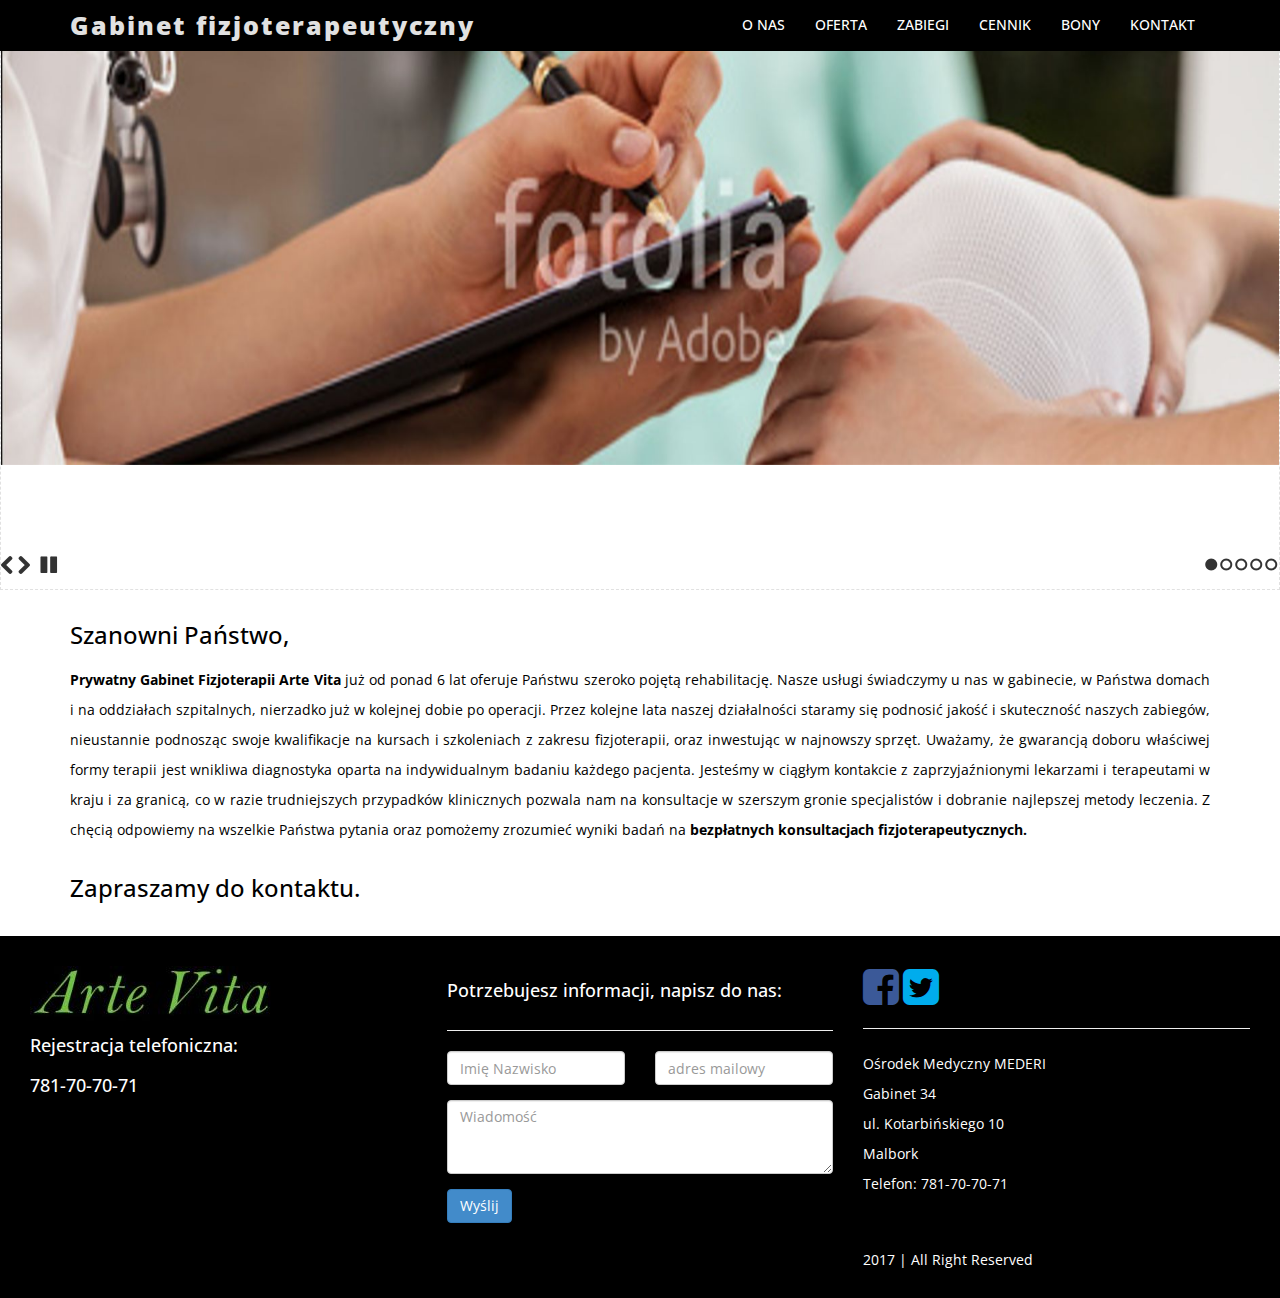
<file: index.html>
﻿<!DOCTYPE html>
<!--[if lt IE 7 ]><html class="ie ie6" lang="en"> <![endif]-->
<!--[if IE 7 ]><html class="ie ie7" lang="en"> <![endif]-->
<!--[if IE 8 ]><html class="ie ie8" lang="en"> <![endif]-->
<!--[if (gte IE 9)|!(IE)]><!-->
<html lang="en">
<!--<![endif]-->
<!-- HEAD SECTION -->
<head>
    <meta charset="utf-8">
    <meta name="viewport" content="width=device-width, initial-scale=1, maximum-scale=1">
    <meta name="description" content="">
    <meta name="author" content="">
    <!--[if IE]>
        <meta http-equiv="X-UA-Compatible" content="IE=edge,chrome=1">
        <![endif]-->
    <title>Gabinet fizjoterapeutyczny w Malborku</title>
    <!--GOOGLE FONT -->
    <link href='http://fonts.googleapis.com/css?family=Open+Sans' rel='stylesheet' type='text/css'>
    <!--BOOTSTRAP MAIN STYLES -->
    <link href="assets/css/bootstrap.css" rel="stylesheet" />
    <!--FONTAWESOME MAIN STYLE -->
    <link href="assets/css/font-awesome.min.css" rel="stylesheet" />
    <!--SLIDER CSS CLASES -->
    <link href="assets/Slides-SlidesJS-3/examples/playing/css/slider.css" rel="stylesheet" />
    <!--CUSTOM STYLE -->
    <link href="assets/css/style.css" rel="stylesheet" />

    <!-- HTML5 shim and Respond.js IE8 support of HTML5 elements and media queries -->
    <!--[if lt IE 9]>
      <script src="https://oss.maxcdn.com/libs/html5shiv/3.7.0/html5shiv.js"></script>
      <script src="https://oss.maxcdn.com/libs/respond.js/1.3.0/respond.min.js"></script>
    <![endif]-->
</head>
<!--END HEAD SECTION -->
<body>
    <!-- NAV SECTION -->
    <div class="navbar navbar-inverse navbar-fixed-top">
        <div class="container">
            <div class="navbar-header">
                <button type="button" class="navbar-toggle" data-toggle="collapse" data-target=".navbar-collapse">
                    <span class="icon-bar"></span>
                    <span class="icon-bar"></span>
                    <span class="icon-bar"></span>
                </button>
                
                <a class="navbar-brand" href="#">Gabinet fizjoterapeutyczny</a>
                
            </div>
            <div class="navbar-collapse collapse">
                <ul class="nav navbar-nav navbar-right">
                    <li><a href="index.html">O NAS</a></li>
                    <li><a href="about.html">OFERTA</a></li>
                    <li><a href="zabiegi.html">ZABIEGI</a></li>
                    <li><a href="pricing.html">CENNIK</a></li>
                    <li><a href="gallery.html">BONY</a></li>
                    <li><a href="contact.html">KONTAKT</a></li>
                </ul>
            </div>

        </div>
    </div>
    <!--END NAV SECTION -->
    <!-- HOME SECTION -->

    <!-- SLIDER SECTION -->
    <div id="slides">
        <img src="assets/img/slider/images/1.jpg" alt="" />
        <img src="assets/img/slider/images/2.jpg" alt="" />
        <img src="assets/img/slider/images/3.jpg" alt="" />
        <img src="assets/img/slider/images/4.jpg" alt="" />
        <img src="assets/img/slider/images/5.jpg" alt="" />

    </div>
    <!-- END SLIDER SECTION -->

    <div class="container">
        
        <div class="row main-low-margin ">

            <div class="col-md-8 col-sm-8 col-lg-12">
                <h3>Szanowni Państwo,</h3>
                
                <p align="justify">
                    <b>Prywatny Gabinet Fizjoterapii Arte Vita</b> już od ponad 6 lat oferuje Państwu szeroko pojętą rehabilitację. Nasze usługi świadczymy u nas w gabinecie, w Państwa domach i na oddziałach szpitalnych, nierzadko już w kolejnej dobie po operacji.
                    Przez kolejne lata naszej działalności staramy się podnosić jakość i skuteczność naszych zabiegów, nieustannie podnosząc swoje kwalifikacje na kursach i szkoleniach z zakresu fizjoterapii, oraz inwestując w najnowszy sprzęt.
                    Uważamy, że gwarancją doboru właściwej formy terapii jest wnikliwa diagnostyka oparta na indywidualnym badaniu każdego pacjenta. Jesteśmy w ciągłym kontakcie z zaprzyjaźnionymi lekarzami i terapeutami w kraju i za granicą, co w razie trudniejszych
                    przypadków klinicznych pozwala nam na konsultacje w szerszym gronie specjalistów i dobranie najlepszej metody leczenia. Z chęcią odpowiemy na wszelkie Państwa pytania oraz pomożemy zrozumieć wyniki badań na <b>bezpłatnych konsultacjach fizjoterapeutycznych.</b>
                    <br />
                    <h3>Zapraszamy do kontaktu.</h3>
                </p>
                   
            </div>

           <!-- <div class="col-md-4 col-sm-4 text-center">
                <img class="img-circle" src="assets/img/person.png">
                <h3>Nasz zespół</h3>-->
                
        </div>
        
    </div>
    
    <div class="row main-low-margin ">
    </div>


   
    <!--END HOME SECTION -->
    <!--FOOTER SECTION -->

    <div id="footer">
        <div class="row">
            <div class="col-md-4">
                <img class="img-rounded" src="assets/img/logo1.jpg">
                <h4>Rejestracja telefoniczna:<br>
                    781-70-70-71</h4>
                <p>
                    
                     
                </p>
                
               <!--<button type="submit" class="btn btn-primary">LOGO</button>-->
            </div>
            <div class="col-md-4">
                <h4>Potrzebujesz informacji, napisz do nas: </h4>
                <hr>
                
                <form id="sendMessageForm">
                    <div class="row">
                        <div class="col-md-6 col-sm-6">
                            <div class="form-group">
                                <input type="text" class="form-control" id="messageSender" required="required" placeholder="Imię Nazwisko">
                            </div>
                        </div>
                        <div class="col-md-6 col-sm-6">
                            <div class="form-group">
                                <input type="text" class="form-control" id="messageReplyTo" required="required" placeholder="adres mailowy">
                            </div>
                        </div>
                    </div>
                    <div class="row">
                        <div class="col-md-12 col-sm-12">
                            <div class="form-group">
                                <textarea name="message" id="message" required class="form-control"  rows="3" placeholder="Wiadomość"></textarea>
                            </div>
                            
                            <div id="messageNotify"></div>
                            
                            <div class="form-group">
                                <button type="submit" class="btn btn-primary" id="sendmessage">Wyślij</button>    
                            </div>
                            
                            
                            
                        </div>
                    </div>
                </form>
            </div>
            <div class="col-md-4">
                <a href="#"><i class="fa fa-facebook-square fa-3x color-facebook"></i></a>
                <a href="#"><i class="fa fa-twitter-square fa-3x color-twitter"></i></a>
                
                <hr>
                <p>
                    Ośrodek Medyczny MEDERI <br >
                    Gabinet 34 <br >
                    ul. Kotarbińskiego 10<br>
                    Malbork<br>
                    Telefon: 781-70-70-71<br>
                   <br/>
                </p>

                2017  | All Right Reserved
            </div>
        </div>

    </div>

    <!--END FOOTER SECTION -->
    <!-- JAVASCRIPT FILES PLACED AT THE BOTTOM TO REDUCE THE LOADING TIME  -->
    <!-- CORE JQUERY LIBRARY -->
    <script src="assets/js/jquery.js"></script>
    <!-- CORE BOOTSTRAP LIBRARY -->
    <script src="assets/js/bootstrap.min.js"></script>
    <!-- SLIDER SCRIPTS LIBRARY -->
    <script src="assets/Slides-SlidesJS-3/examples/playing/js/jquery.slides.min.js"></script>
    <!-- CUSTOM SCRIPT-->
    <script>
        $(document).ready(function () {
            $('#slides').slidesjs({
                width: 940,
                height: 528,
                play: {
                    active: true,
                    auto: true,
                    interval: 4000,
                    swap: true
                }
            });
        });

    </script>

    <script src="assets/js/send.message.js" type="text/javascript"></script>
    
</body>
</html>
</file>
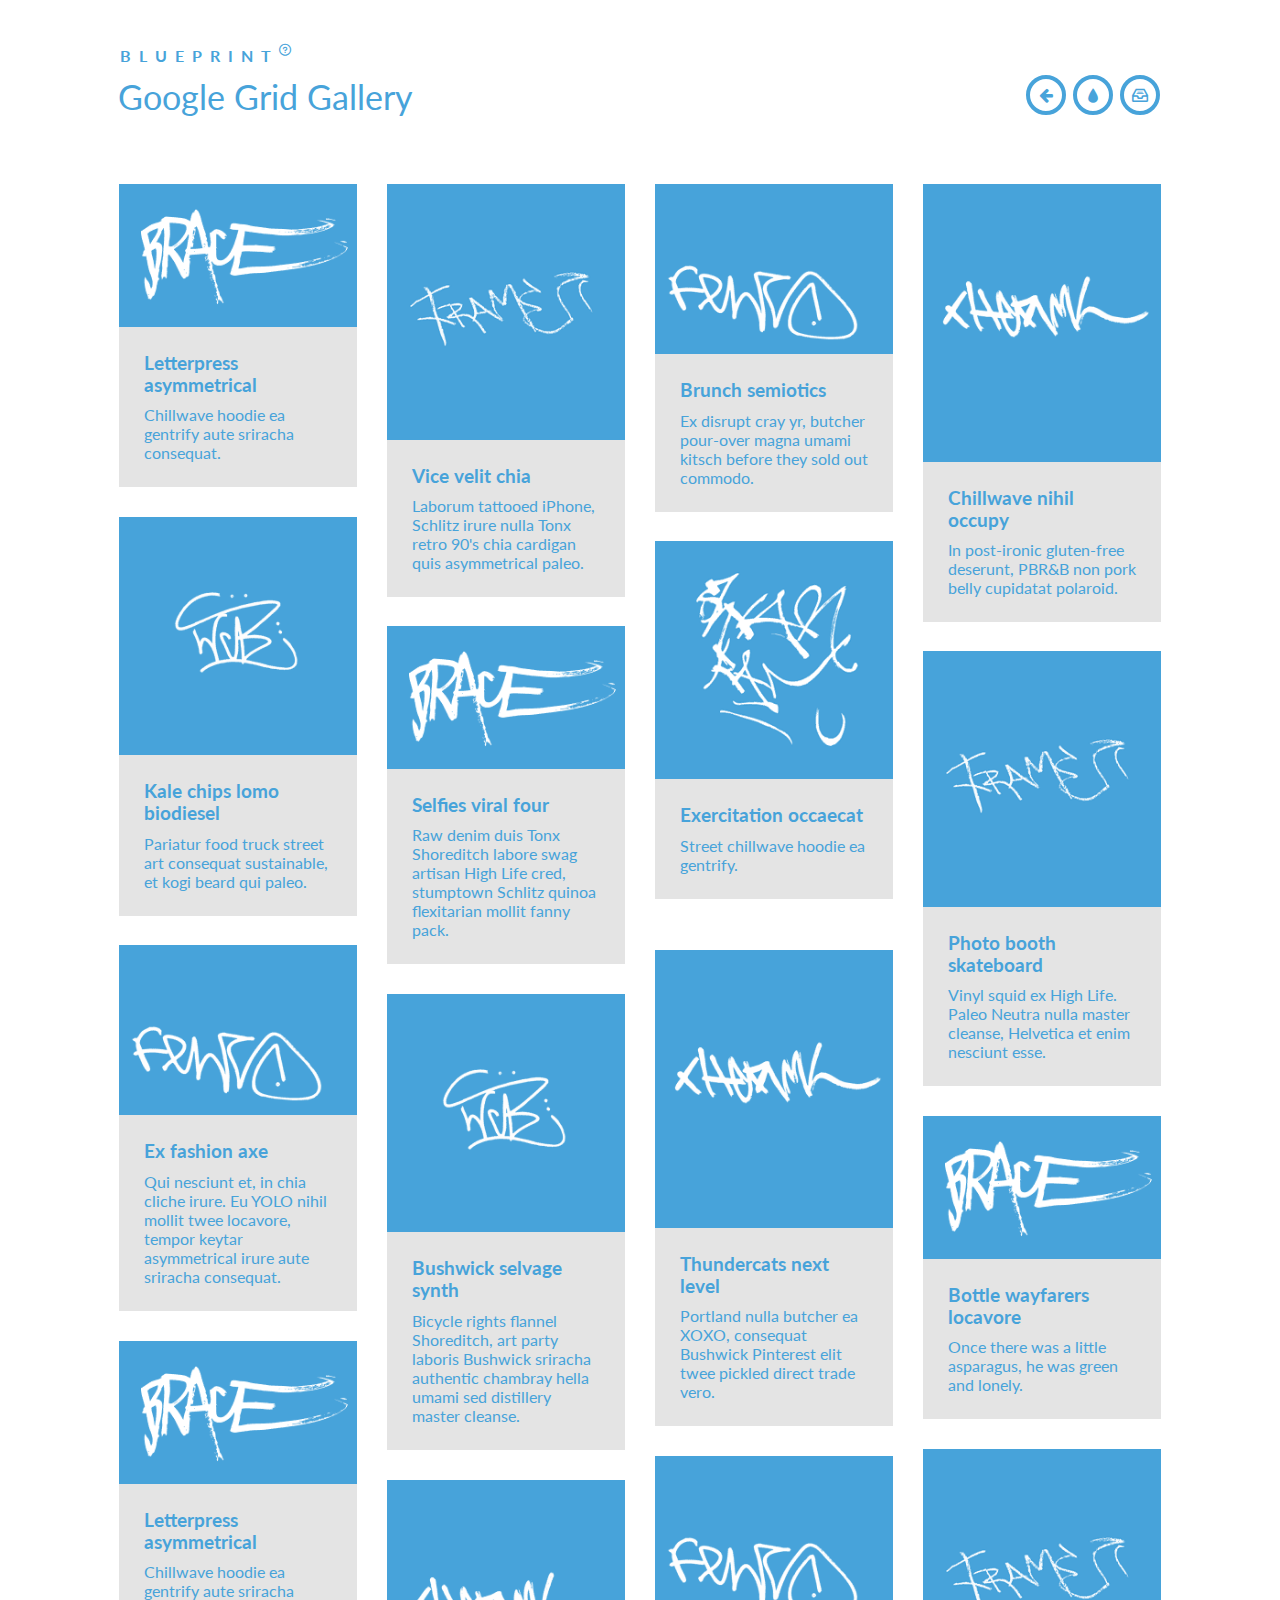
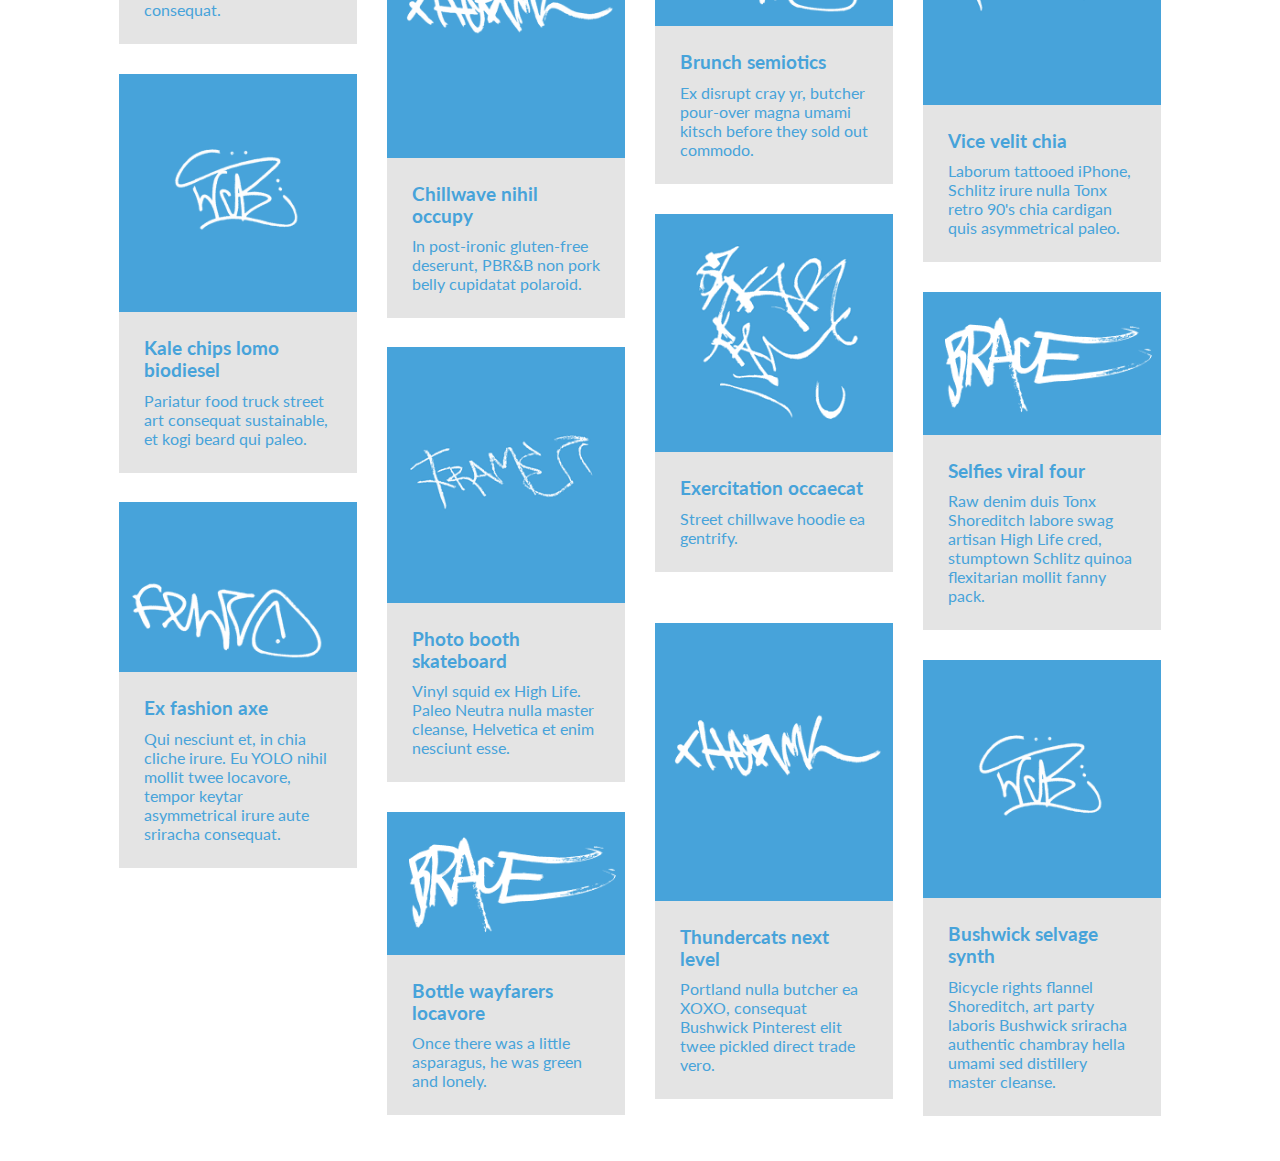
<file: assets/GridGallery/index.html>
<!DOCTYPE html>
<html lang="en" class="no-js">
	<head>
		<meta charset="UTF-8" />
		<meta http-equiv="X-UA-Compatible" content="IE=edge,chrome=1"> 
		<meta name="viewport" content="width=device-width, initial-scale=1.0"> 
		<title>Blueprint: Google Grid Gallery</title>
		<meta name="description" content="Blueprint: Blueprint: Google Grid Gallery" />
		<meta name="keywords" content="google getting started gallery, image gallery, image grid, template, masonry" />
		<meta name="author" content="Codrops" />
		<link rel="shortcut icon" href="../favicon.ico">
		<link rel="stylesheet" type="text/css" href="css/demo.css" />
		<link rel="stylesheet" type="text/css" href="css/component.css" />
		<script src="js/modernizr.custom.js"></script>
	</head>
	<body>
		<div class="container">
			<header class="clearfix">
				<span>Blueprint <span class="bp-icon bp-icon-about" data-content="The Blueprints are a collection of basic and minimal website concepts, components, plugins and layouts with minimal style for easy adaption and usage, or simply for inspiration."></span></span>
				<h1>Google Grid Gallery</h1>
				<nav>
					<a href="http://tympanus.net/Blueprints/FullWidthTabs/" class="bp-icon bp-icon-prev" data-info="previous Blueprint"><span>Previous Blueprint</span></a>
					<!--a href="" class="bp-icon bp-icon-next" data-info="next Blueprint"><span>Next Blueprint</span></a-->
					<a href="http://tympanus.net/codrops/?p=18699" class="bp-icon bp-icon-drop" data-info="back to the Codrops article"><span>back to the Codrops article</span></a>
					<a href="http://tympanus.net/codrops/category/blueprints/" class="bp-icon bp-icon-archive" data-info="Blueprints archive"><span>Go to the archive</span></a>
				</nav>
			</header>
			<div id="grid-gallery" class="grid-gallery">
				<section class="grid-wrap">
					<ul class="grid">
						<li class="grid-sizer"></li><!-- for Masonry column width -->
						<li>
							<figure>
								<img src="img/thumb/1.png" alt="img01"/>
								<figcaption><h3>Letterpress asymmetrical</h3><p>Chillwave hoodie ea gentrify aute sriracha consequat.</p></figcaption>
							</figure>
						</li>
						<li>
							<figure>
								<img src="img/thumb/2.png" alt="img02"/>
								<figcaption><h3>Vice velit chia</h3><p>Laborum tattooed iPhone, Schlitz irure nulla Tonx retro 90's chia cardigan quis asymmetrical paleo. </p></figcaption>
							</figure>
						</li>
						<li>
							<figure>
								<img src="img/thumb/3.png" alt="img03"/>
								<figcaption><h3>Brunch semiotics</h3><p>Ex disrupt cray yr, butcher pour-over magna umami kitsch before they sold out commodo.</p></figcaption>
							</figure>
						</li>
						<li>
							<figure>
								<img src="img/thumb/4.png" alt="img04"/>
								<figcaption><h3>Chillwave nihil occupy</h3><p>In post-ironic gluten-free deserunt, PBR&amp;B non pork belly cupidatat polaroid. </p></figcaption>
							</figure>
						</li>
						<li>
							<figure>
								<img src="img/thumb/5.png" alt="img05"/>
								<figcaption><h3>Kale chips lomo biodiesel</h3><p>Pariatur food truck street art consequat sustainable, et kogi beard qui paleo. </p></figcaption>
							</figure>
						</li>
						<li>
							<figure>
								<img src="img/thumb/6.png" alt="img06"/>
								<figcaption><h3>Exercitation occaecat</h3><p>Street chillwave hoodie ea gentrify.</p></figcaption>
							</figure>
						</li>
						<li>
							<figure>
								<img src="img/thumb/1.png" alt="img01"/>
								<figcaption><h3>Selfies viral four</h3><p>Raw denim duis Tonx Shoreditch labore swag artisan High Life cred, stumptown Schlitz quinoa flexitarian mollit fanny pack.</p></figcaption>
							</figure>
						</li>
						<li>
							<figure>
								<img src="img/thumb/2.png" alt="img02"/>
								<figcaption><h3>Photo booth skateboard</h3><p>Vinyl squid ex High Life. Paleo Neutra nulla master cleanse, Helvetica et enim nesciunt esse.</p></figcaption>
							</figure>
						</li>
						<li>
							<figure>
								<img src="img/thumb/3.png" alt="img03"/>
								<figcaption><h3>Ex fashion axe</h3><p>Qui nesciunt et, in chia cliche irure. Eu YOLO nihil mollit twee locavore, tempor keytar asymmetrical irure aute sriracha consequat.</p></figcaption>
							</figure>
						</li>
						<li>
							<figure>
								<img src="img/thumb/4.png" alt="img04"/>
								<figcaption><h3>Thundercats next level</h3><p>Portland nulla butcher ea XOXO, consequat Bushwick Pinterest elit twee pickled direct trade vero. </p></figcaption>
							</figure>
						</li>
						<li>
							<figure>
								<img src="img/thumb/5.png" alt="img05"/>
								<figcaption><h3>Bushwick selvage synth</h3><p>Bicycle rights flannel Shoreditch, art party laboris Bushwick sriracha authentic chambray hella umami sed distillery master cleanse.</p></figcaption>
							</figure>
						</li>
						<li>
							<figure>
								<img src="img/thumb/1.png" alt="img01"/>
								<figcaption><h3>Bottle wayfarers locavore</h3><p>Once there was a little asparagus, he was green and lonely.</p></figcaption>
							</figure>
						</li>
						<li>
							<figure>
								<img src="img/thumb/1.png" alt="img01"/>
								<figcaption><h3>Letterpress asymmetrical</h3><p>Chillwave hoodie ea gentrify aute sriracha consequat.</p></figcaption>
							</figure>
						</li>
						<li>
							<figure>
								<img src="img/thumb/2.png" alt="img02"/>
								<figcaption><h3>Vice velit chia</h3><p>Laborum tattooed iPhone, Schlitz irure nulla Tonx retro 90's chia cardigan quis asymmetrical paleo. </p></figcaption>
							</figure>
						</li>
						<li>
							<figure>
								<img src="img/thumb/3.png" alt="img03"/>
								<figcaption><h3>Brunch semiotics</h3><p>Ex disrupt cray yr, butcher pour-over magna umami kitsch before they sold out commodo.</p></figcaption>
							</figure>
						</li>
						<li>
							<figure>
								<img src="img/thumb/4.png" alt="img04"/>
								<figcaption><h3>Chillwave nihil occupy</h3><p>In post-ironic gluten-free deserunt, PBR&amp;B non pork belly cupidatat polaroid. </p></figcaption>
							</figure>
						</li>
						<li>
							<figure>
								<img src="img/thumb/5.png" alt="img05"/>
								<figcaption><h3>Kale chips lomo biodiesel</h3><p>Pariatur food truck street art consequat sustainable, et kogi beard qui paleo. </p></figcaption>
							</figure>
						</li>
						<li>
							<figure>
								<img src="img/thumb/6.png" alt="img06"/>
								<figcaption><h3>Exercitation occaecat</h3><p>Street chillwave hoodie ea gentrify.</p></figcaption>
							</figure>
						</li>
						<li>
							<figure>
								<img src="img/thumb/1.png" alt="img01"/>
								<figcaption><h3>Selfies viral four</h3><p>Raw denim duis Tonx Shoreditch labore swag artisan High Life cred, stumptown Schlitz quinoa flexitarian mollit fanny pack.</p></figcaption>
							</figure>
						</li>
						<li>
							<figure>
								<img src="img/thumb/2.png" alt="img02"/>
								<figcaption><h3>Photo booth skateboard</h3><p>Vinyl squid ex High Life. Paleo Neutra nulla master cleanse, Helvetica et enim nesciunt esse.</p></figcaption>
							</figure>
						</li>
						<li>
							<figure>
								<img src="img/thumb/3.png" alt="img03"/>
								<figcaption><h3>Ex fashion axe</h3><p>Qui nesciunt et, in chia cliche irure. Eu YOLO nihil mollit twee locavore, tempor keytar asymmetrical irure aute sriracha consequat.</p></figcaption>
							</figure>
						</li>
						<li>
							<figure>
								<img src="img/thumb/4.png" alt="img04"/>
								<figcaption><h3>Thundercats next level</h3><p>Portland nulla butcher ea XOXO, consequat Bushwick Pinterest elit twee pickled direct trade vero. </p></figcaption>
							</figure>
						</li>
						<li>
							<figure>
								<img src="img/thumb/5.png" alt="img05"/>
								<figcaption><h3>Bushwick selvage synth</h3><p>Bicycle rights flannel Shoreditch, art party laboris Bushwick sriracha authentic chambray hella umami sed distillery master cleanse.</p></figcaption>
							</figure>
						</li>
						<li>
							<figure>
								<img src="img/thumb/1.png" alt="img01"/>
								<figcaption><h3>Bottle wayfarers locavore</h3><p>Once there was a little asparagus, he was green and lonely.</p></figcaption>
							</figure>
						</li>
					</ul>
				</section><!-- // grid-wrap -->
				<section class="slideshow">
					<ul>
						<li>
							<figure>
								<figcaption>
									<h3>Letterpress asymmetrical</h3>
									<p>Kale chips lomo biodiesel stumptown Godard Tumblr, mustache sriracha tattooed cray aute slow-carb placeat delectus. Letterpress asymmetrical fanny pack art party est pour-over skateboard anim quis, ullamco craft beer.</p>
								</figcaption>
								<img src="img/large/1.png" alt="img01"/>
							</figure>
						</li>
						<li>
							<figure>
								<figcaption>
									<h3>Vice velit chia</h3>
									<p>Chillwave Echo Park Etsy organic Cosby sweater seitan authentic pour-over. Occupy wolf selvage bespoke tattooed, cred sustainable Odd Future hashtag butcher.</p>
								</figcaption>
								<img src="img/large/2.png" alt="img02"/>
							</figure>
						</li>
						<li>
							<figure>
								<figcaption>
									<h3>Brunch semiotics</h3>
									<p>IPhone PBR polaroid before they sold out meh you probably haven't heard of them leggings tattooed tote bag, butcher paleo next level single-origin coffee photo booth.</p>
								</figcaption>
								<img src="img/large/3.png" alt="img03"/>
							</figure>
						</li>
						<li>
							<figure>
								<figcaption>
									<h3>Chillwave nihil occupy</h3>
									<p>Vice cliche locavore mumblecore vegan wayfarers asymmetrical letterpress hoodie mustache. Shabby chic lomo polaroid, scenester 8-bit Portland Pitchfork VHS tote bag.</p>
								</figcaption>
								<img src="img/large/4.png" alt="img04"/>
							</figure>
						</li>
						<li>
							<figure>
								<figcaption>
									<h3>Kale chips lomo biodiesel</h3>
									<p>Chambray Schlitz pug YOLO, PBR Tumblr semiotics. Flexitarian YOLO ennui Blue Bottle, forage dreamcatcher chillwave put a bird on it craft beer Etsy.</p>
								</figcaption>
								<img src="img/large/5.png" alt="img05"/>
							</figure>
						</li>
						<li>
							<figure>
								<figcaption>
									<h3>Exercitation occaecat</h3>
									<p>Cosby sweater hella lomo Thundercats VHS occupy High Life. Synth pop-up readymade single-origin coffee, fanny pack tousled retro. Fingerstache mlkshk ugh hashtag, church-key ethnic street art pug yr.</p>
								</figcaption>
								<img src="img/large/6.png" alt="img06"/>
							</figure>
						</li>
						<li>
							<figure>
								<figcaption>
									<h3>Selfies viral four</h3>
									<p>Ethnic readymade pug, small batch XOXO Odd Future normcore kogi food truck craft beer single-origin coffee banh mi photo booth raw denim. XOXO messenger bag pug VHS. Forage gluten-free polaroid, twee hoodie chillwave Helvetica.</p>
								</figcaption>
								<img src="img/large/1.png" alt="img01"/>
							</figure>
						</li>
						<li>
							<figure>
								<figcaption>
									<h3>Photo booth skateboard</h3>
									<p>Thundercats pour-over four loko skateboard Brooklyn, Etsy sriracha leggings dreamcatcher narwhal authentic 3 wolf moon synth Portland. Shabby chic photo booth Blue Bottle keffiyeh, McSweeney's roof party Carles.</p>
								</figcaption>
								<img src="img/large/2.png" alt="img02"/>
							</figure>
						</li>
						<li>
							<figure>
								<figcaption>
									<h3>Ex fashion axe</h3>
									<p>Ennui Blue Bottle shabby chic, organic butcher High Life tattooed meggings jean shorts Brooklyn sartorial polaroid. Cray raw denim +1, bespoke High Life Odd Future banh mi chillwave Marfa kogi disrupt paleo direct trade 90's Godard. </p>
								</figcaption>
								<img src="img/large/3.png" alt="img03"/>
							</figure>
						</li>
						<li>
							<figure>
								<figcaption>
									<h3>Thundercats next level</h3>
									<p>Typewriter authentic PBR, iPhone mixtape fixie post-ironic fingerstache Pitchfork artisan. Wayfarers master cleanse occupy, Tonx lo-fi swag Truffaut irony whatever Blue Bottle readymade PBR gluten-free. Lomo Pinterest Banksy fap. Retro ennui you probably haven't heard of them iPhone, PBR fashion axe polaroid.</p>
								</figcaption>
								<img src="img/large/4.png" alt="img04"/>
							</figure>
						</li>
						<li>
							<figure>
								<figcaption>
									<h3>Bushwick selvage synth</h3>
									<p>Schlitz deserunt pour-over consectetur. Selfies plaid asymmetrical farm-to-table, cred gastropub photo booth narwhal non roof party velit raw denim slow-carb meggings pug. Tempor post-ironic seitan cliche bicycle rights. Meh viral Williamsburg, quinoa 8-bit kale chips YOLO Marfa accusamus.</p>
								</figcaption>
								<img src="img/large/5.png" alt="img05"/>
							</figure>
						</li>
						<li>
							<figure>
								<figcaption>
									<h3>Bottle wayfarers locavore</h3>
									<p>Aliqua High Life art party fixie farm-to-table. Kitsch Echo Park shabby chic, narwhal fugiat Cosby sweater asymmetrical gastropub tofu. Authentic minim Pinterest Blue Bottle beard, aliqua chia XOXO dolor freegan banh mi vegan fugiat.</p>
								</figcaption>
								<img src="img/large/1.png" alt="img01"/>
							</figure>
						</li>
						<li>
							<figure>
								<figcaption>
									<h3>Letterpress asymmetrical</h3>
									<p>Pickled hoodie Pinterest 90's proident church-key chambray. Salvia incididunt slow-carb ugh skateboard velit, flannel authentic hoodie lomo fixie photo booth farm-to-table. Minim meggings Bushwick, semiotics Vice put a bird.</p>
								</figcaption>
								<img src="img/large/1.png" alt="img01"/>
							</figure>
						</li>
						<li>
							<figure>
								<figcaption>
									<h3>Vice velit chia</h3>
									<p>Tattooed assumenda chambray cray officia. 90's mollit ethnic church-key ex eu pop-up gentrify. Tonx raw denim eu, bitters nesciunt distillery Neutra pop-up. Drinking vinegar Helvetica Truffaut tattooed.</p>
								</figcaption>
								<img src="img/large/2.png" alt="img02"/>
							</figure>
						</li>
						<li>
							<figure>
								<figcaption>
									<h3>Brunch semiotics</h3>
									<p>Gentrify High Life adipisicing, duis slow-carb kogi Tumblr raw denim freegan Echo Park. Fingerstache laboris pork belly messenger bag, you probably haven't heard of them vegan twee Intelligentsia Vice Etsy pickled put a bird on it Godard roof party. Meggings small batch dreamcatcher velit.</p>
								</figcaption>
								<img src="img/large/3.png" alt="img03"/>
							</figure>
						</li>
						<li>
							<figure>
								<figcaption>
									<h3>Chillwave nihil occupy</h3>
									<p>Marfa exercitation non, beard +1 hashtag cardigan gluten-free mixtape church-key ugh eu Portland leggings. Ennui farm-to-table fingerstache keytar Echo Park tattooed. Seitan qui artisan, aliquip cupidatat sunt Portland wayfarers duis.</p>
								</figcaption>
								<img src="img/large/4.png" alt="img04"/>
							</figure>
						</li>
						<li>
							<figure>
								<figcaption>
									<h3>Kale chips lomo biodiesel</h3>
									<p>Lomo church-key whatever, seitan laborum drinking vinegar lo-fi semiotics nihil meh. Skateboard irure before they sold out Banksy. Narwhal High Life lomo aliqua drinking vinegar. PBR&B placeat proident, craft beer forage DIY nostrud meh flexitarian keytar Helvetica.</p>
								</figcaption>
								<img src="img/large/5.png" alt="img05"/>
							</figure>
						</li>
						<li>
							<figure>
								<figcaption>
									<h3>Exercitation occaecat</h3>
									<p>Skateboard Truffaut bicycle rights seitan normcore. Culpa lo-fi ennui, Pinterest before they sold out Echo Park roof party sapiente aesthetic consequat Truffaut freegan voluptate. Kogi banh mi vero nihil, freegan gluten-free cliche. Forage Etsy laboris anim normcore, McSweeney's ex.</p>
								</figcaption>
								<img src="img/large/6.png" alt="img06"/>
							</figure>
						</li>
						<li>
							<figure>
								<figcaption>
									<h3>Selfies viral four</h3>
									<p>Viral roof party locavore flexitarian nihil fanny pack actually Odd Future anim commodo. Sunt yr aute, enim quis plaid sartorial duis leggings lo-fi gluten-free. Tote bag flexitarian pug stumptown, Cosby sweater try-hard ethnic scenester. Mumblecore +1 hoodie accusamus skateboard slow-carb, Thundercats Godard placeat craft beer meh enim trust fund.</p>
								</figcaption>
								<img src="img/large/1.png" alt="img01"/>
							</figure>
						</li>
						<li>
							<figure>
								<figcaption>
									<h3>Photo booth skateboard</h3>
									<p>Culpa pour-over cray nesciunt dreamcatcher. Meggings distillery cillum raw denim voluptate, single-origin coffee lo-fi ethical iPhone four loko nihil salvia. Biodiesel ea Intelligentsia quis deep v, American Apparel trust fund slow-carb synth semiotics quinoa Brooklyn pour-over nulla Godard.</p>
								</figcaption>
								<img src="img/large/2.png" alt="img02"/>
							</figure>
						</li>
						<li>
							<figure>
								<figcaption>
									<h3>Ex fashion axe</h3>
									<p>Bespoke irony tousled nihil flexitarian, salvia tempor nostrud Bushwick hashtag Austin ethnic disrupt. Beard Helvetica nihil, chia craft beer Wes Anderson keytar dolore. Irure incididunt flexitarian photo booth cillum, YOLO deserunt Brooklyn artisan. Brunch assumenda irony, Blue Bottle roof party DIY ullamco quis.</p>
								</figcaption>
								<img src="img/large/3.png" alt="img03"/>
							</figure>
						</li>
						<li>
							<figure>
								<figcaption>
									<h3>Thundercats next level</h3>
									<p>Lorem ipsum dolor sit amet, consectetur adipisicing elit, sed do eiusmod
									tempor incididunt ut labore et dolore magna aliqua. Ut enim ad minim veniam,
									quis nostrud exercitation ullamco laboris nisi ut aliquip ex ea.</p>
								</figcaption>
								<img src="img/large/4.png" alt="img04"/>
							</figure>
						</li>
						<li>
							<figure>
								<figcaption>
									<h3>Bushwick selvage synth</h3>
									<p>Ethical Truffaut tofu food truck cred cornhole. Irure umami Austin cornhole blog ethical. Aliqua yr Truffaut, adipisicing hashtag Shoreditch eiusmod tempor literally vinyl.</p>
								</figcaption>
								<img src="img/large/5.png" alt="img05"/>
							</figure>
						</li>
						<li>
							<figure>
								<figcaption>
									<h3>Bottle wayfarers locavore</h3>
									<p>Pork belly irony Shoreditch fashion axe DIY. Portland banjo irony, squid gentrify Austin fixie church-key magna. Marfa artisan Echo Park, McSweeney's banjo sunt keytar tofu. Brooklyn PBR single-origin coffee disrupt polaroid ut, gluten-free XOXO plaid magna.</p>
								</figcaption>
								<img src="img/large/1.png" alt="img01"/>
							</figure>
						</li>
					</ul>
					<nav>
						<span class="icon nav-prev"></span>
						<span class="icon nav-next"></span>
						<span class="icon nav-close"></span>
					</nav>
					<div class="info-keys icon">Navigate with arrow keys</div>
				</section><!-- // slideshow -->
			</div><!-- // grid-gallery -->
		</div>
		<script src="js/imagesloaded.pkgd.min.js"></script>
		<script src="js/masonry.pkgd.min.js"></script>
		<script src="js/classie.js"></script>
		<script src="js/cbpGridGallery.js"></script>
		<script>
			new CBPGridGallery( document.getElementById( 'grid-gallery' ) );
		</script>
	</body>
</html>
</file>
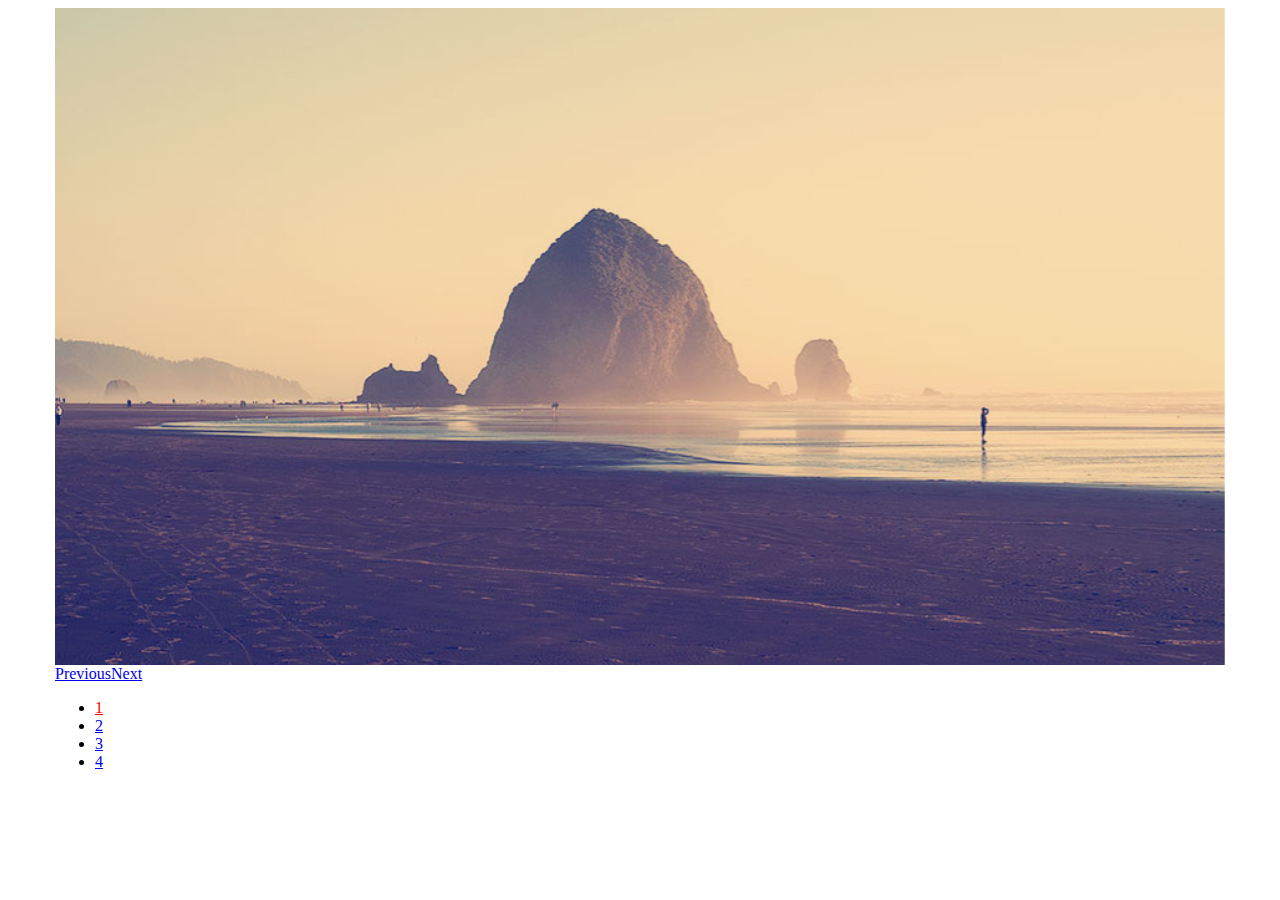
<file: assets/Slides-SlidesJS-3/examples/basic-fade/index.html>
<!doctype html>
<html>
<head>
  <meta charset="utf-8">
  <title>SlidesJS Basic Code Example</title>
  <meta name="description" content="SlidesJS is a simple slideshow plugin for jQuery. Packed with a useful set of features to help novice and advanced developers alike create elegant and user-friendly slideshows.">
  <meta name="author" content="Nathan Searles">

  <!-- SlidesJS Required (if responsive): Sets the page width to the device width. -->
  <meta name="viewport" content="width=device-width">
  <!-- End SlidesJS Required -->

  <!-- SlidesJS Required: These styles are required if you'd like a responsive slideshow -->
  <style>
    /* Prevent the slideshow from flashing on load */
    #slides {
      display: none
    }

    /* Center the slideshow */
    .container {
      margin: 0 auto
    }

    /* Show active item in the pagination */
    .slidesjs-pagination .active {
      color:red;
    }

    /* Media quires for a responsive layout */

    /* For tablets & smart phones */
    @media (max-width: 767px) {
      body {
        padding-left: 10px;
        padding-right: 10px;
      }
      .container {
        width: auto
      }
    }

    /* For smartphones */
    @media (max-width: 480px) {
      .container {
        width: auto
      }
    }

    /* For smaller displays like laptops */
    @media (min-width: 768px) and (max-width: 979px) {
      .container {
        width: 724px
      }
    }

    /* For larger displays */
    @media (min-width: 1200px) {
      .container {
        width: 1170px
      }
    }
  </style>
  <!-- SlidesJS Required: -->
</head>
<body>

  <!-- SlidesJS Required: Start Slides -->
  <!-- The container is used to define the width of the slideshow -->
  <div class="container">
    <div id="slides">
      <img src="img/example-slide-1.jpg" alt="Photo by: Missy S Link: http://www.flickr.com/photos/listenmissy/5087404401/">
      <img src="img/example-slide-2.jpg" alt="Photo by: Daniel Parks Link: http://www.flickr.com/photos/parksdh/5227623068/">
      <img src="img/example-slide-3.jpg" alt="Photo by: Mike Ranweiler Link: http://www.flickr.com/photos/27874907@N04/4833059991/">
      <img src="img/example-slide-4.jpg" alt="Photo by: Stuart SeegerLink: http://www.flickr.com/photos/stuseeger/97577796/">
    </div>
  </div>
  <!-- End SlidesJS Required: Start Slides -->

  <!-- SlidesJS Required: Link to jQuery -->
  <script src="http://code.jquery.com/jquery-1.9.1.min.js"></script>
  <!-- End SlidesJS Required -->

  <!-- SlidesJS Required: Link to jquery.slides.js -->
  <script src="js/jquery.slides.min.js"></script>
  <!-- End SlidesJS Required -->

  <!-- SlidesJS Required: Initialize SlidesJS with a jQuery doc ready -->
  <script>
    $(function() {
      $('#slides').slidesjs({
        width: 940,
        height: 528,
        navigation: {
          effect: "fade"
        },
        pagination: {
          effect: "fade"
        },
        effect: {
          fade: {
            speed: 400
          }
        }
      });
    });
  </script>
  <!-- End SlidesJS Required -->
</body>
</html>
</file>
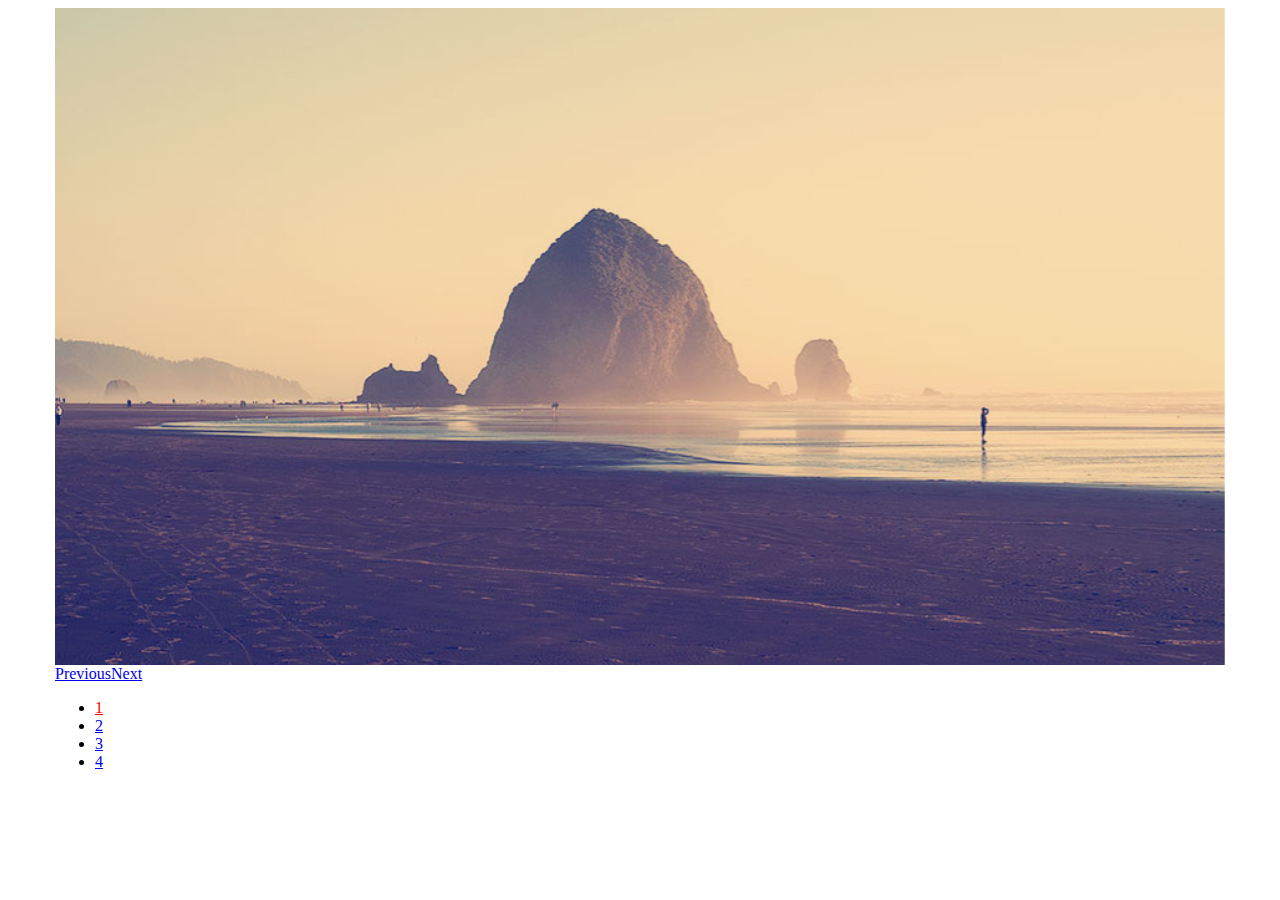
<file: assets/Slides-SlidesJS-3/examples/basic-slide/index.html>
<!doctype html>
<html>
<head>
  <meta charset="utf-8">
  <title>SlidesJS Basic Code Example</title>
  <meta name="description" content="SlidesJS is a simple slideshow plugin for jQuery. Packed with a useful set of features to help novice and advanced developers alike create elegant and user-friendly slideshows.">
  <meta name="author" content="Nathan Searles">

  <!-- SlidesJS Required (if responsive): Sets the page width to the device width. -->
  <meta name="viewport" content="width=device-width">
  <!-- End SlidesJS Required -->

  <!-- SlidesJS Required: These styles are required if you'd like a responsive slideshow -->
  <style>
    /* Prevent the slideshow from flashing on load */
    #slides {
      display: none
    }

    /* Center the slideshow */
    .container {
      margin: 0 auto
    }

    /* Show active item in the pagination */
    .slidesjs-pagination .active {
      color:red;
    }

    /* Media quires for a responsive layout */

    /* For tablets & smart phones */
    @media (max-width: 767px) {
      body {
        padding-left: 10px;
        padding-right: 10px;
      }
      .container {
        width: auto
      }
    }

    /* For smartphones */
    @media (max-width: 480px) {
      .container {
        width: auto
      }
    }

    /* For smaller displays like laptops */
    @media (min-width: 768px) and (max-width: 979px) {
      .container {
        width: 724px
      }
    }

    /* For larger displays */
    @media (min-width: 1200px) {
      .container {
        width: 1170px
      }
    }
  </style>
  <!-- SlidesJS Required: -->
</head>
<body>

  <!-- SlidesJS Required: Start Slides -->
  <!-- The container is used to define the width of the slideshow -->
  <div class="container">
    <div id="slides">
      <img src="img/example-slide-1.jpg" alt="Photo by: Missy S Link: http://www.flickr.com/photos/listenmissy/5087404401/">
      <img src="img/example-slide-2.jpg" alt="Photo by: Daniel Parks Link: http://www.flickr.com/photos/parksdh/5227623068/">
      <img src="img/example-slide-3.jpg" alt="Photo by: Mike Ranweiler Link: http://www.flickr.com/photos/27874907@N04/4833059991/">
      <img src="img/example-slide-4.jpg" alt="Photo by: Stuart SeegerLink: http://www.flickr.com/photos/stuseeger/97577796/">
    </div>
  </div>
  <!-- End SlidesJS Required: Start Slides -->

  <!-- SlidesJS Required: Link to jQuery -->
  <script src="http://code.jquery.com/jquery-1.9.1.min.js"></script>
  <!-- End SlidesJS Required -->

  <!-- SlidesJS Required: Link to jquery.slides.js -->
  <script src="js/jquery.slides.min.js"></script>
  <!-- End SlidesJS Required -->

  <!-- SlidesJS Required: Initialize SlidesJS with a jQuery doc ready -->
  <script>
    $(function() {
      $('#slides').slidesjs({
        width: 940,
        height: 528
      });
    });
  </script>
  <!-- End SlidesJS Required -->
</body>
</html>
</file>
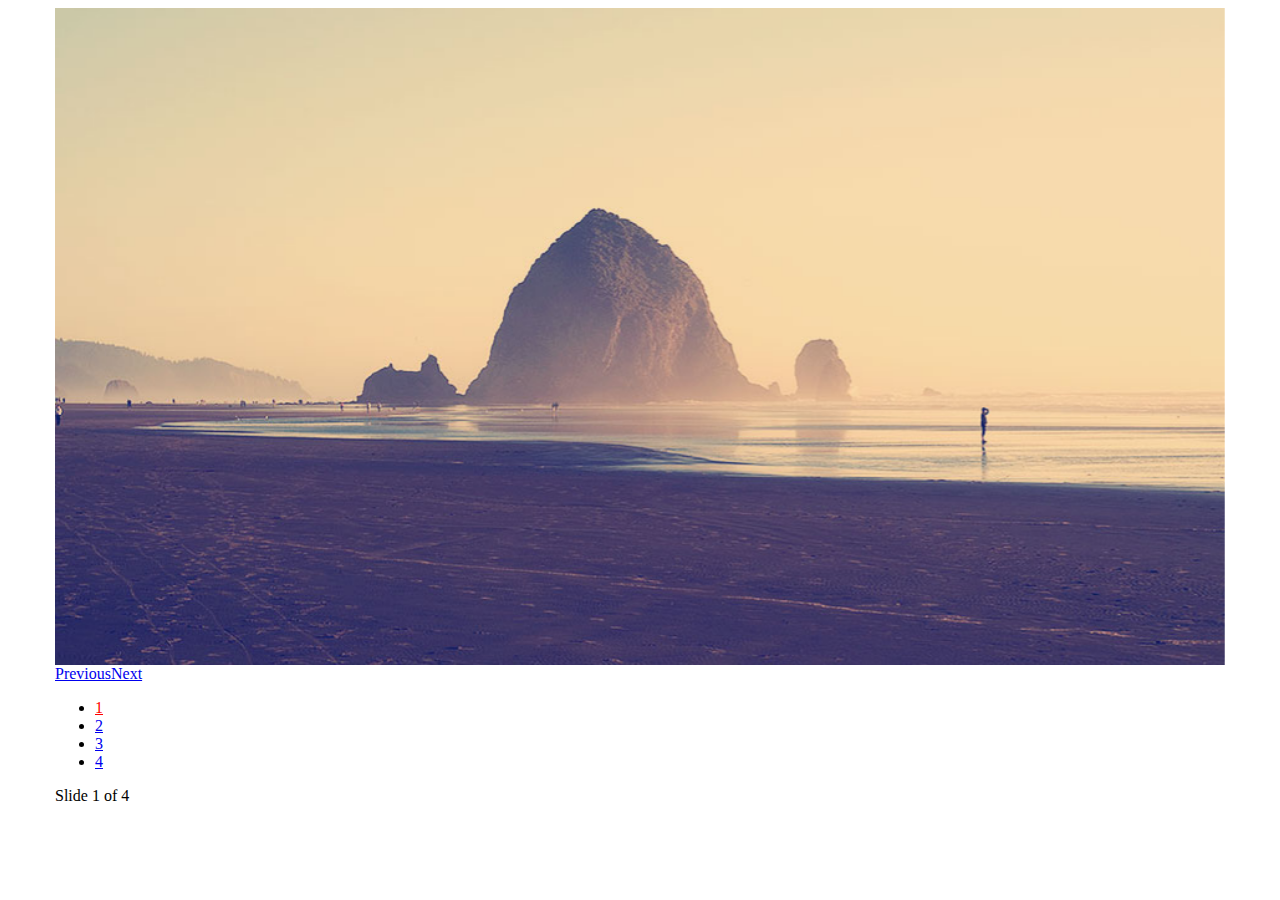
<file: assets/Slides-SlidesJS-3/examples/callbacks/index.html>
<!doctype html>
<html>
<head>
  <meta charset="utf-8">
  <title>SlidesJS Basic Code Example</title>
  <meta name="description" content="SlidesJS is a simple slideshow plugin for jQuery. Packed with a useful set of features to help novice and advanced developers alike create elegant and user-friendly slideshows.">
  <meta name="author" content="Nathan Searles">

  <!-- SlidesJS Required (if responsive): Sets the page width to the device width. -->
  <meta name="viewport" content="width=device-width">
  <!-- End SlidesJS Required -->

  <!-- SlidesJS Required: These styles are required if you'd like a responsive slideshow -->
  <style>
    /* Prevent the slideshow from flashing on load */
    #slides {
      display: none
    }

    /* Center the slideshow */
    .container {
      margin: 0 auto
    }

    /* Show active item in the pagination */
    .slidesjs-pagination .active {
      color:red;
    }

    /* Media quires for a responsive layout */

    /* For tablets & smart phones */
    @media (max-width: 767px) {
      body {
        padding-left: 10px;
        padding-right: 10px;
      }
      .container {
        width: auto
      }
    }

    /* For smartphones */
    @media (max-width: 480px) {
      .container {
        width: auto
      }
    }

    /* For smaller displays like laptops */
    @media (min-width: 768px) and (max-width: 979px) {
      .container {
        width: 724px
      }
    }

    /* For larger displays */
    @media (min-width: 1200px) {
      .container {
        width: 1170px
      }
    }
  </style>
  <!-- SlidesJS Required: -->
</head>
<body>

  <!-- SlidesJS Required: Start Slides -->
  <!-- The container is used to define the width of the slideshow -->
  <div class="container">
    <div id="slides">
      <img src="img/example-slide-1.jpg" alt="Photo by: Missy S Link: http://www.flickr.com/photos/listenmissy/5087404401/">
      <img src="img/example-slide-2.jpg" alt="Photo by: Daniel Parks Link: http://www.flickr.com/photos/parksdh/5227623068/">
      <img src="img/example-slide-3.jpg" alt="Photo by: Mike Ranweiler Link: http://www.flickr.com/photos/27874907@N04/4833059991/">
      <img src="img/example-slide-4.jpg" alt="Photo by: Stuart SeegerLink: http://www.flickr.com/photos/stuseeger/97577796/">
    </div>
    <div id="slidesjs-log">Slide <span class="slidesjs-slide-number">1</span> of 4</div>
  </div>
  <!-- End SlidesJS Required: Start Slides -->

  <!-- SlidesJS Required: Link to jQuery -->
  <script src="http://code.jquery.com/jquery-1.9.1.min.js"></script>
  <!-- End SlidesJS Required -->

  <!-- SlidesJS Required: Link to jquery.slides.js -->
  <script src="js/jquery.slides.min.js"></script>
  <!-- End SlidesJS Required -->

  <!-- SlidesJS Required: Initialize SlidesJS with a jQuery doc ready -->
  <script>
    $(function() {
      $('#slides').slidesjs({
        width: 940,
        height: 528,
        callback: {
          loaded: function(number) {
            // Use your browser console to view log
            console.log('SlidesJS: Loaded with slide #' + number);

            // Show start slide in log
            $('#slidesjs-log .slidesjs-slide-number').text(number);
          },
          start: function(number) {
            // Use your browser console to view log
            console.log('SlidesJS: Start Animation on slide #' + number);
          },
          complete: function(number) {
            // Use your browser console to view log
            console.log('SlidesJS: Animation Complete. Current slide is #' + number);

            // Change slide number on animation complete
            $('#slidesjs-log .slidesjs-slide-number').text(number);
          }
        }
      });
    });
  </script>
  <!-- End SlidesJS Required -->
</body>
</html>
</file>
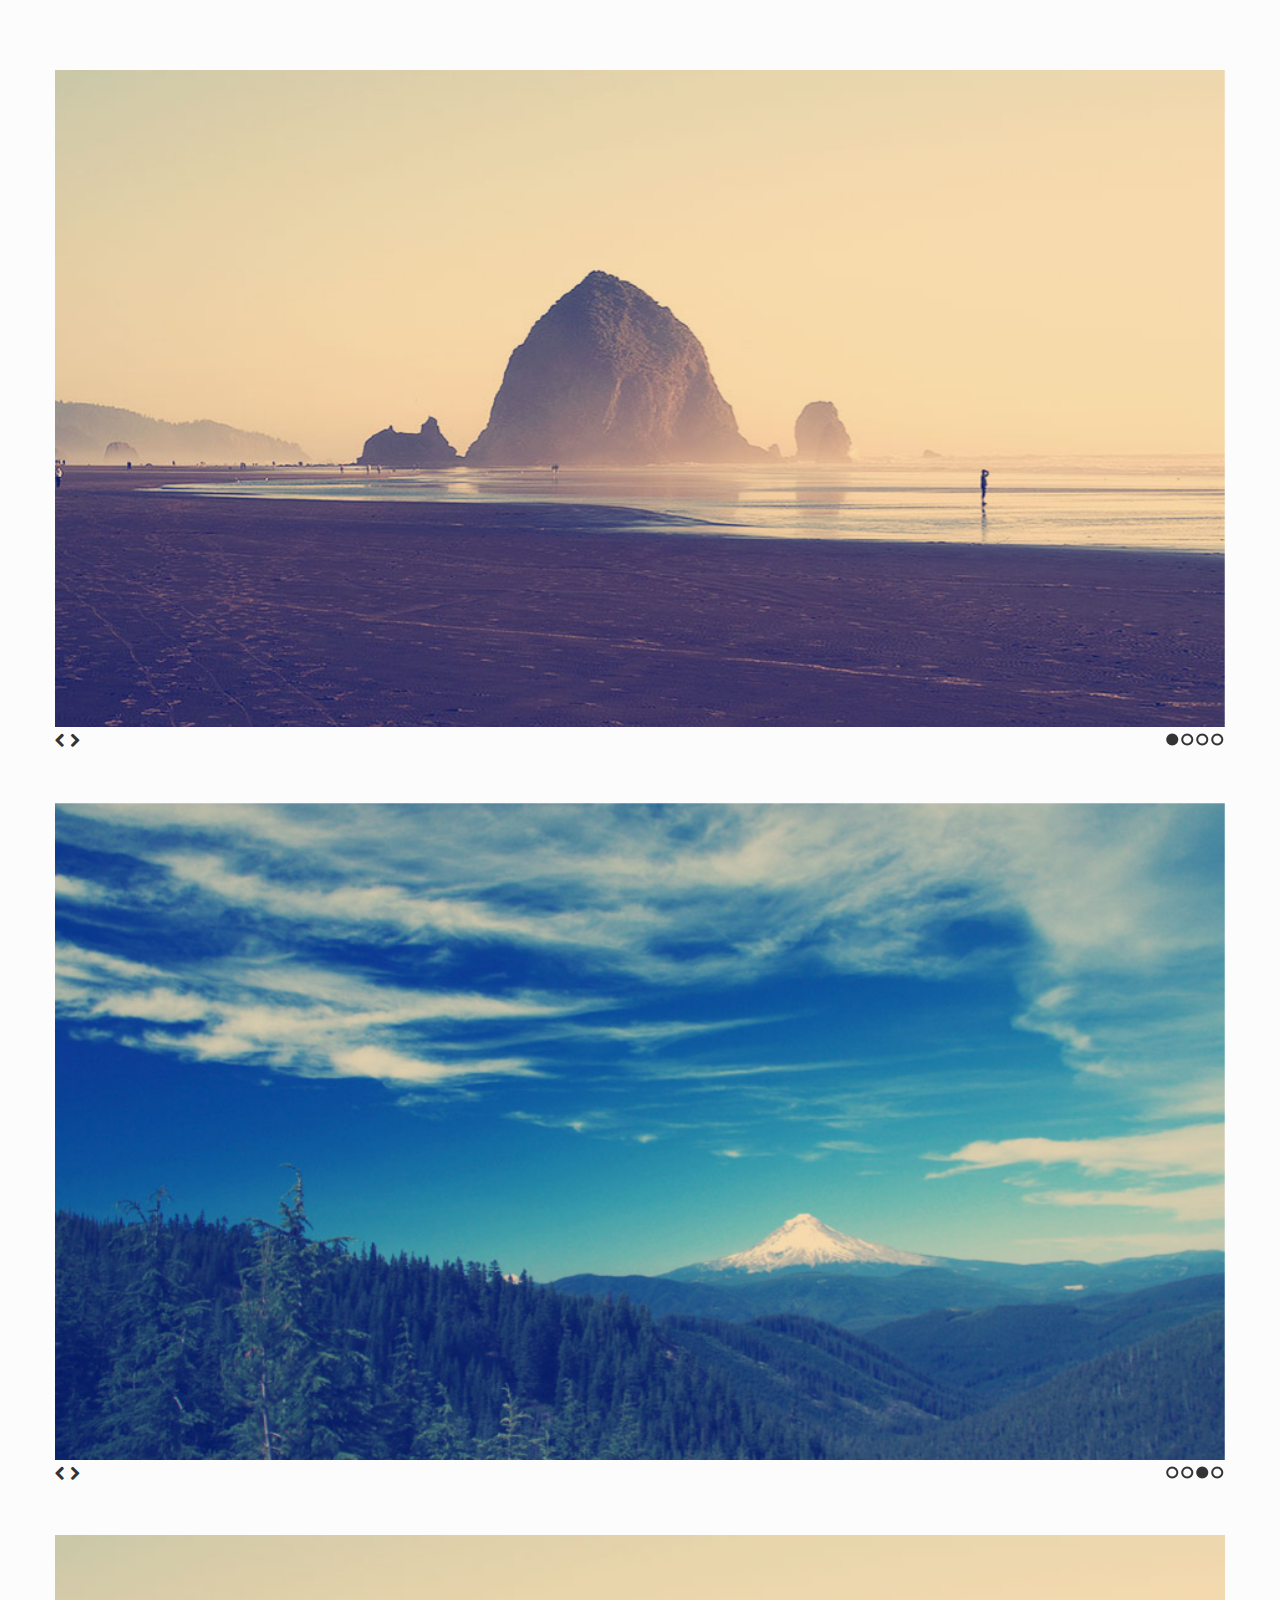
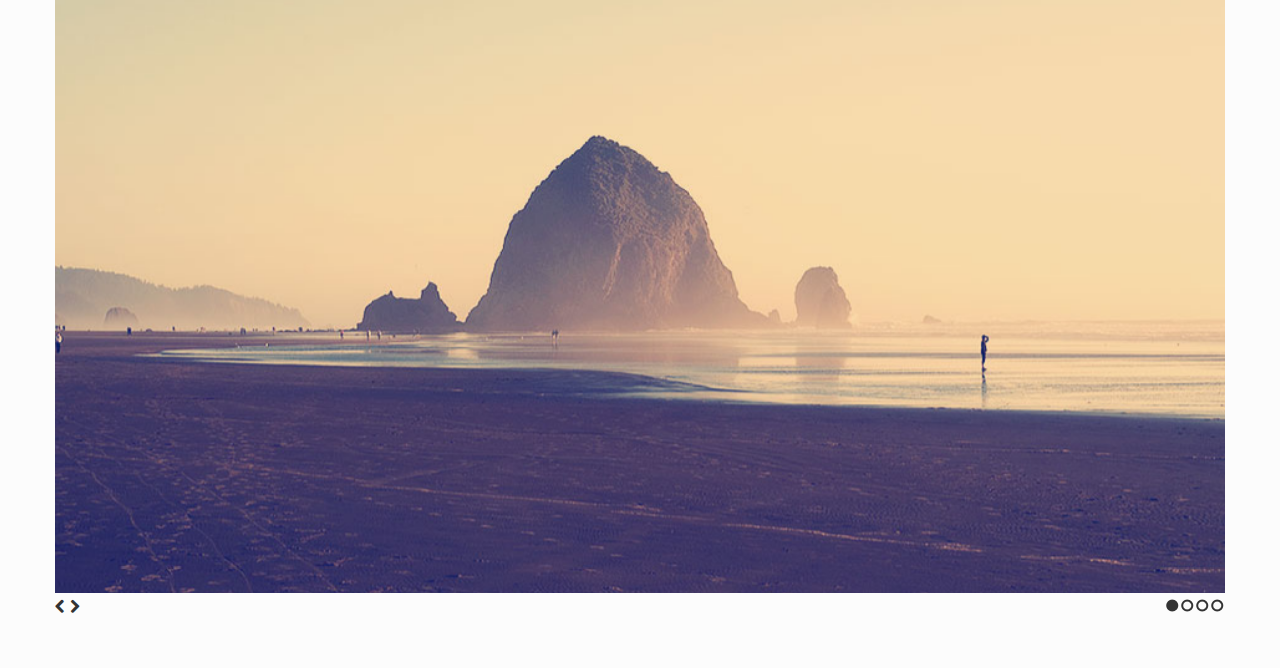
<file: assets/Slides-SlidesJS-3/examples/multiple/index.html>
<!doctype html>
<html>
<head>
  <meta charset="utf-8">
  <title>SlidesJS Standard Code Example</title>
  <meta name="description" content="SlidesJS is a simple slideshow plugin for jQuery. Packed with a useful set of features to help novice and advanced developers alike create elegant and user-friendly slideshows.">
  <meta name="author" content="Nathan Searles">

  <!-- SlidesJS Required (if responsive): Sets the page width to the device width. -->
  <meta name="viewport" content="width=device-width">
  <!-- End SlidesJS Required -->

  <!-- CSS for slidesjs.com example -->
  <link rel="stylesheet" href="css/example.css">
  <link rel="stylesheet" href="css/font-awesome.min.css">
  <!-- End CSS for slidesjs.com example -->

  <!-- SlidesJS Optional: If you'd like to use this design -->
  <style>
    body {
      -webkit-font-smoothing: antialiased;
      font: normal 15px/1.5 "Helvetica Neue", Helvetica, Arial, sans-serif;
      color: #232525;
      padding-top:70px;
    }

    #slides,
    #slides2,
    #slides3 {
      display: none;
      margin-bottom:50px;
    }

    .slidesjs-navigation {
      margin-top:3px;
    }

    .slidesjs-previous {
      margin-right: 5px;
      float: left;
    }

    .slidesjs-next {
      margin-right: 5px;
      float: left;
    }

    .slidesjs-pagination {
      margin: 6px 0 0;
      float: right;
      list-style: none;
    }

    .slidesjs-pagination li {
      float: left;
      margin: 0 1px;
    }

    .slidesjs-pagination li a {
      display: block;
      width: 13px;
      height: 0;
      padding-top: 13px;
      background-image: url(img/pagination.png);
      background-position: 0 0;
      float: left;
      overflow: hidden;
    }

    .slidesjs-pagination li a.active,
    .slidesjs-pagination li a:hover.active {
      background-position: 0 -13px
    }

    .slidesjs-pagination li a:hover {
      background-position: 0 -26px
    }

    a:link,
    a:visited {
      color: #333
    }

    a:hover,
    a:active {
      color: #9e2020
    }

    .navbar {
      overflow: hidden
    }
  </style>
  <!-- End SlidesJS Optional-->

  <!-- SlidesJS Required: These styles are required if you'd like a responsive slideshow -->
  <style>
    #slides {
      display: none
    }

    .container {
      margin: 0 auto
    }

    /* For tablets & smart phones */
    @media (max-width: 767px) {
      body {
        padding-left: 20px;
        padding-right: 20px;
      }
      .container {
        width: auto
      }
    }

    /* For smartphones */
    @media (max-width: 480px) {
      .container {
        width: auto
      }
    }

    /* For smaller displays like laptops */
    @media (min-width: 768px) and (max-width: 979px) {
      .container {
        width: 724px
      }
    }

    /* For larger displays */
    @media (min-width: 1200px) {
      .container {
        width: 1170px
      }
    }
  </style>
  <!-- SlidesJS Required: -->
</head>
<body>
  <!-- SlidesJS Required: Start Slides -->
  <!-- The container is used to define the width of the slideshow -->
  <div class="container">
    <div id="slides">
      <img src="img/example-slide-1.jpg" alt="Photo by: Missy S Link: http://www.flickr.com/photos/listenmissy/5087404401/">
      <img src="img/example-slide-2.jpg" alt="Photo by: Daniel Parks Link: http://www.flickr.com/photos/parksdh/5227623068/">
      <img src="img/example-slide-3.jpg" alt="Photo by: Mike Ranweiler Link: http://www.flickr.com/photos/27874907@N04/4833059991/">
      <img src="img/example-slide-4.jpg" alt="Photo by: Stuart SeegerLink: http://www.flickr.com/photos/stuseeger/97577796/">
      <a href="#" class="slidesjs-previous slidesjs-navigation"><i class="icon-chevron-left"></i></a>
      <a href="#" class="slidesjs-next slidesjs-navigation"><i class="icon-chevron-right"></i></a>
    </div>

    <div id="slides2">
      <img src="img/example-slide-1.jpg" alt="Photo by: Missy S Link: http://www.flickr.com/photos/listenmissy/5087404401/">
      <img src="img/example-slide-2.jpg" alt="Photo by: Daniel Parks Link: http://www.flickr.com/photos/parksdh/5227623068/">
      <img src="img/example-slide-3.jpg" alt="Photo by: Mike Ranweiler Link: http://www.flickr.com/photos/27874907@N04/4833059991/">
      <img src="img/example-slide-4.jpg" alt="Photo by: Stuart SeegerLink: http://www.flickr.com/photos/stuseeger/97577796/">
      <a href="#" class="slidesjs-previous slidesjs-navigation"><i class="icon-chevron-left"></i></a>
      <a href="#" class="slidesjs-next slidesjs-navigation"><i class="icon-chevron-right"></i></a>
    </div>

    <div id="slides3">
      <img src="img/example-slide-1.jpg" alt="Photo by: Missy S Link: http://www.flickr.com/photos/listenmissy/5087404401/">
      <img src="img/example-slide-2.jpg" alt="Photo by: Daniel Parks Link: http://www.flickr.com/photos/parksdh/5227623068/">
      <img src="img/example-slide-3.jpg" alt="Photo by: Mike Ranweiler Link: http://www.flickr.com/photos/27874907@N04/4833059991/">
      <img src="img/example-slide-4.jpg" alt="Photo by: Stuart SeegerLink: http://www.flickr.com/photos/stuseeger/97577796/">
      <a href="#" class="slidesjs-previous slidesjs-navigation"><i class="icon-chevron-left"></i></a>
      <a href="#" class="slidesjs-next slidesjs-navigation"><i class="icon-chevron-right"></i></a>
    </div>
  </div>
  <!-- End SlidesJS Required: Start Slides -->

  <!-- SlidesJS Required: Link to jQuery -->
  <script src="http://code.jquery.com/jquery-1.9.1.min.js"></script>
  <!-- End SlidesJS Required -->

  <!-- SlidesJS Required: Link to jquery.slides.js -->
  <script src="js/jquery.slides.min.js"></script>
  <!-- End SlidesJS Required -->

  <!-- SlidesJS Required: Initialize SlidesJS with a jQuery doc ready -->
  <script>
    $(function() {
      $('#slides').slidesjs({
        width: 940,
        height: 528,
        navigation: false
      });

      /*
        To have multiple slideshows on the same page
        they just need to have separate IDs
      */
      $('#slides2').slidesjs({
        width: 940,
        height: 528,
        navigation: false,
        start: 3,
        play: {
          auto: true
        }
      });

      $('#slides3').slidesjs({
        width: 940,
        height: 528,
        navigation: false
      });
    });
  </script>
  <!-- End SlidesJS Required -->
</body>
</html>
</file>
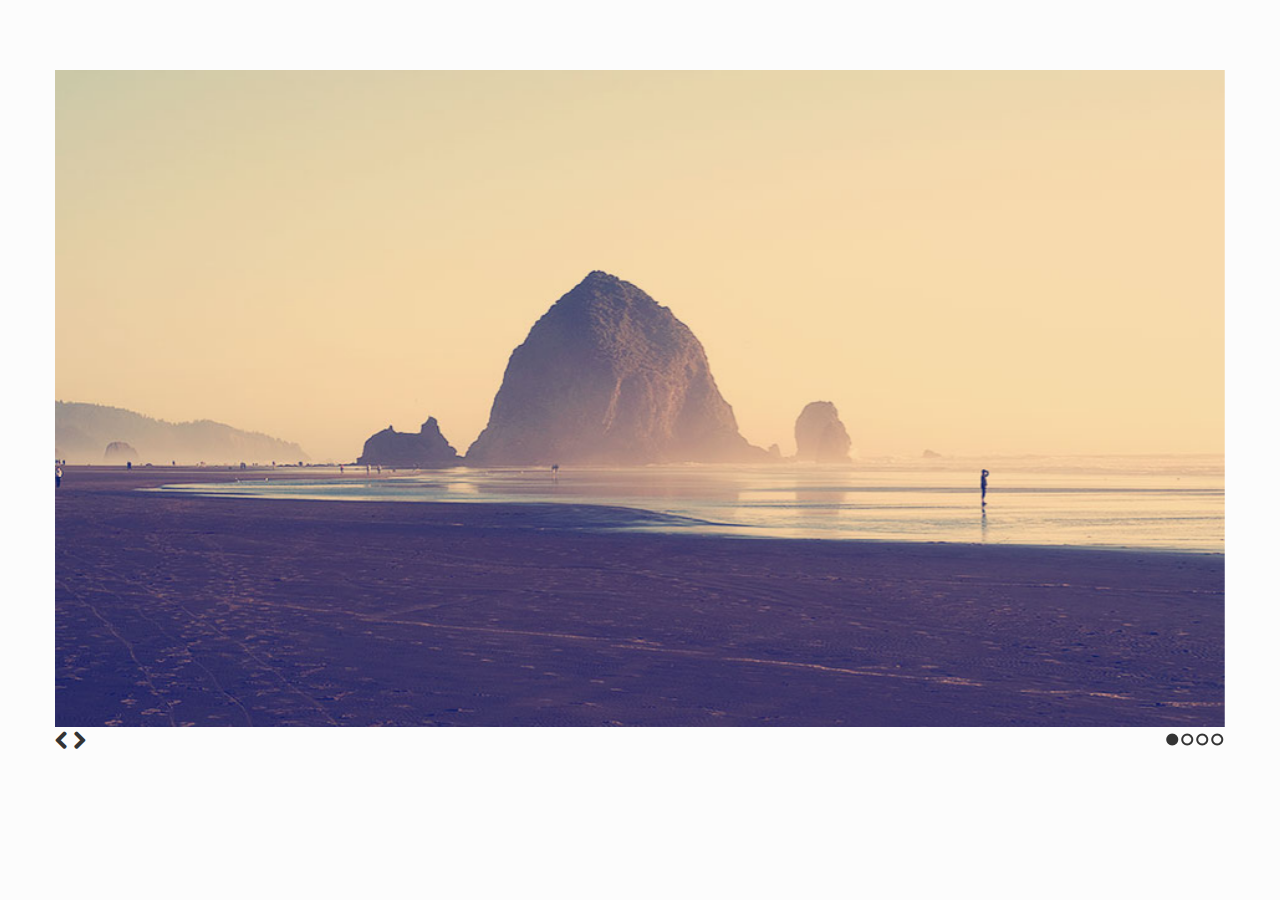
<file: assets/Slides-SlidesJS-3/examples/standard/index.html>
<!doctype html>
<html>
<head>
  <meta charset="utf-8">
  <title>SlidesJS Standard Code Example</title>
  <meta name="description" content="SlidesJS is a simple slideshow plugin for jQuery. Packed with a useful set of features to help novice and advanced developers alike create elegant and user-friendly slideshows.">
  <meta name="author" content="Nathan Searles">

  <!-- SlidesJS Required (if responsive): Sets the page width to the device width. -->
  <meta name="viewport" content="width=device-width">
  <!-- End SlidesJS Required -->

  <!-- CSS for slidesjs.com example -->
  <link rel="stylesheet" href="css/example.css">
  <link rel="stylesheet" href="css/font-awesome.min.css">
  <!-- End CSS for slidesjs.com example -->

  <!-- SlidesJS Optional: If you'd like to use this design -->
  <style>
    body {
      -webkit-font-smoothing: antialiased;
      font: normal 15px/1.5 "Helvetica Neue", Helvetica, Arial, sans-serif;
      color: #232525;
      padding-top:70px;
    }

    #slides {
      display: none
    }

    #slides .slidesjs-navigation {
      margin-top:3px;
    }

    #slides .slidesjs-previous {
      margin-right: 5px;
      float: left;
    }

    #slides .slidesjs-next {
      margin-right: 5px;
      float: left;
    }

    .slidesjs-pagination {
      margin: 6px 0 0;
      float: right;
      list-style: none;
    }

    .slidesjs-pagination li {
      float: left;
      margin: 0 1px;
    }

    .slidesjs-pagination li a {
      display: block;
      width: 13px;
      height: 0;
      padding-top: 13px;
      background-image: url(img/pagination.png);
      background-position: 0 0;
      float: left;
      overflow: hidden;
    }

    .slidesjs-pagination li a.active,
    .slidesjs-pagination li a:hover.active {
      background-position: 0 -13px
    }

    .slidesjs-pagination li a:hover {
      background-position: 0 -26px
    }

    #slides a:link,
    #slides a:visited {
      color: #333
    }

    #slides a:hover,
    #slides a:active {
      color: #9e2020
    }

    .navbar {
      overflow: hidden
    }
  </style>
  <!-- End SlidesJS Optional-->

  <!-- SlidesJS Required: These styles are required if you'd like a responsive slideshow -->
  <style>
    #slides {
      display: none
    }

    .container {
      margin: 0 auto
    }

    /* For tablets & smart phones */
    @media (max-width: 767px) {
      body {
        padding-left: 20px;
        padding-right: 20px;
      }
      .container {
        width: auto
      }
    }

    /* For smartphones */
    @media (max-width: 480px) {
      .container {
        width: auto
      }
    }

    /* For smaller displays like laptops */
    @media (min-width: 768px) and (max-width: 979px) {
      .container {
        width: 724px
      }
    }

    /* For larger displays */
    @media (min-width: 1200px) {
      .container {
        width: 1170px
      }
    }
  </style>
  <!-- SlidesJS Required: -->
</head>
<body>

  <!-- SlidesJS Required: Start Slides -->
  <!-- The container is used to define the width of the slideshow -->
  <div class="container">
    <div id="slides">
      <img src="img/example-slide-1.jpg" alt="Photo by: Missy S Link: http://www.flickr.com/photos/listenmissy/5087404401/">
      <img src="img/example-slide-2.jpg" alt="Photo by: Daniel Parks Link: http://www.flickr.com/photos/parksdh/5227623068/">
      <img src="img/example-slide-3.jpg" alt="Photo by: Mike Ranweiler Link: http://www.flickr.com/photos/27874907@N04/4833059991/">
      <img src="img/example-slide-4.jpg" alt="Photo by: Stuart SeegerLink: http://www.flickr.com/photos/stuseeger/97577796/">
      <a href="#" class="slidesjs-previous slidesjs-navigation"><i class="icon-chevron-left icon-large"></i></a>
      <a href="#" class="slidesjs-next slidesjs-navigation"><i class="icon-chevron-right icon-large"></i></a>
    </div>
  </div>
  <!-- End SlidesJS Required: Start Slides -->

  <!-- SlidesJS Required: Link to jQuery -->
  <script src="http://code.jquery.com/jquery-1.9.1.min.js"></script>
  <!-- End SlidesJS Required -->

  <!-- SlidesJS Required: Link to jquery.slides.js -->
  <script src="js/jquery.slides.min.js"></script>
  <!-- End SlidesJS Required -->

  <!-- SlidesJS Required: Initialize SlidesJS with a jQuery doc ready -->
  <script>
    $(function() {
      $('#slides').slidesjs({
        width: 940,
        height: 528,
        navigation: false
      });
    });
  </script>
  <!-- End SlidesJS Required -->
</body>
</html>
</file>
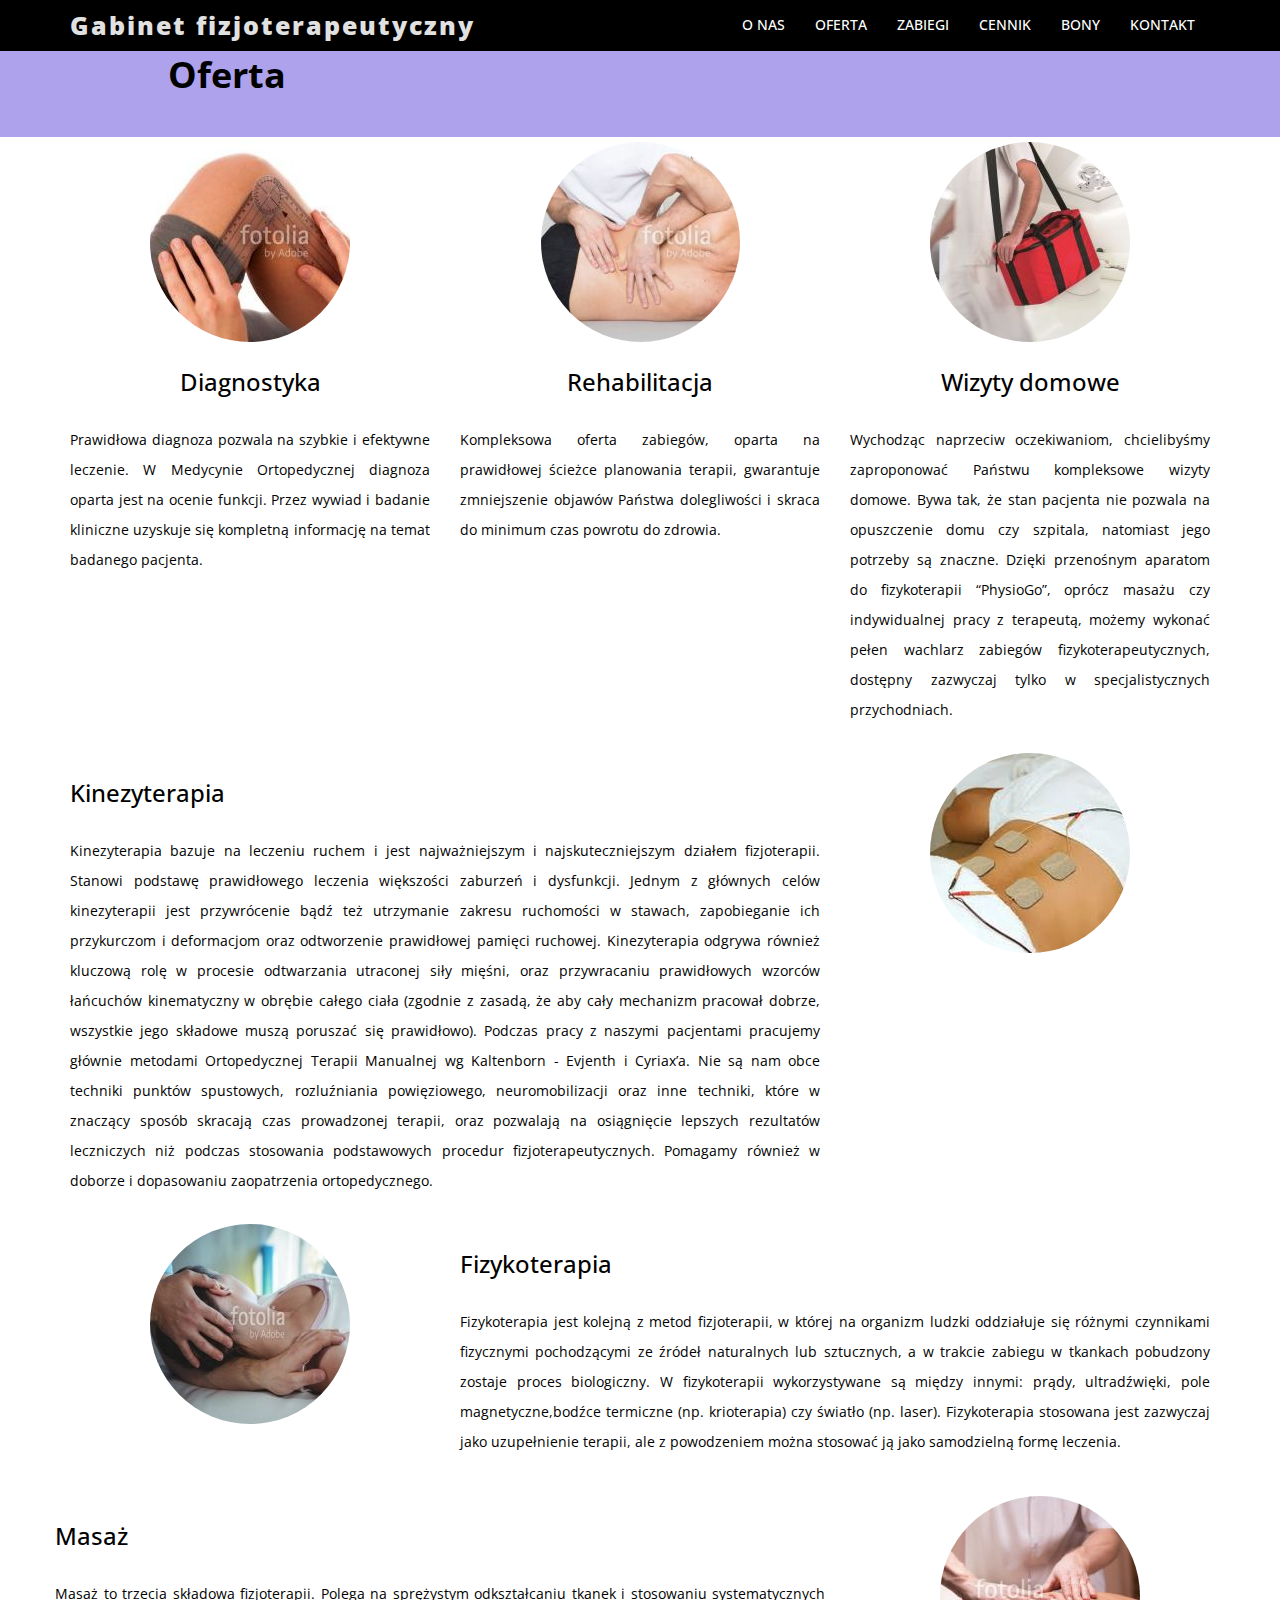
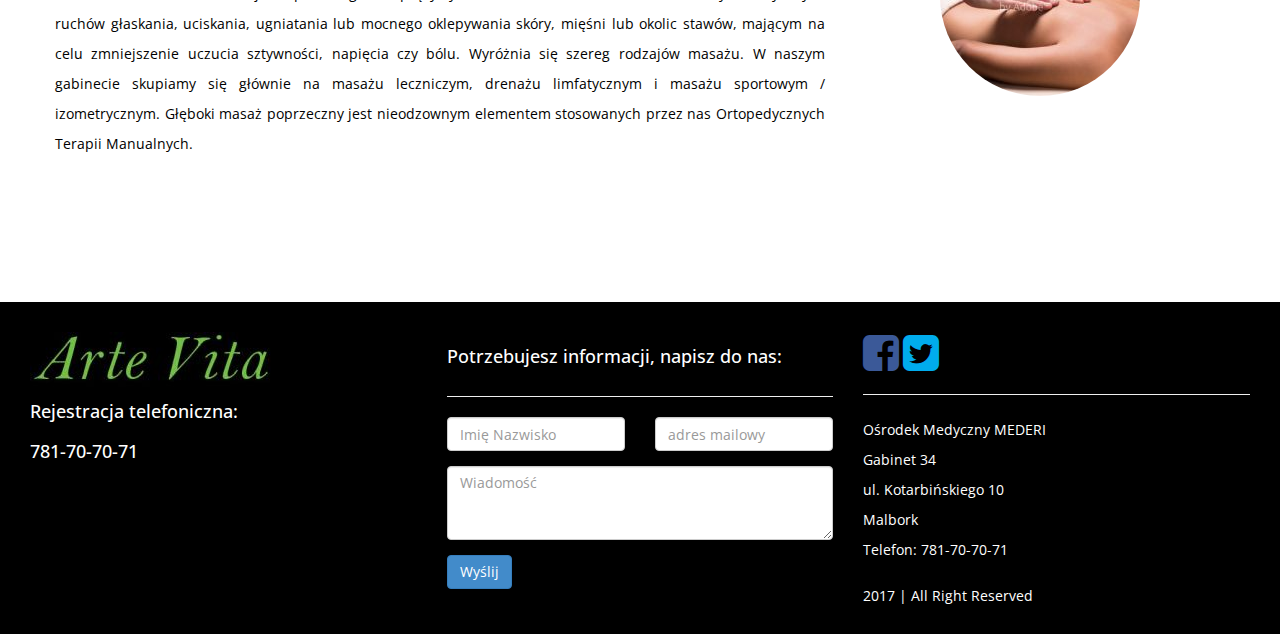
<file: about.html>
﻿<!DOCTYPE html>
<!--[if lt IE 7 ]><html class="ie ie6" lang="en"> <![endif]-->
<!--[if IE 7 ]><html class="ie ie7" lang="en"> <![endif]-->
<!--[if IE 8 ]><html class="ie ie8" lang="en"> <![endif]-->
<!--[if (gte IE 9)|!(IE)]><!-->
<html lang="en">
<!--<![endif]-->
<!-- HEAD SECTION -->
<head>
    <meta charset="utf-8">
    <meta name="viewport" content="width=device-width, initial-scale=1, maximum-scale=1">
    <meta name="description" content="">
    <meta name="author" content="">
    <!--[if IE]>
        <meta http-equiv="X-UA-Compatible" content="IE=edge,chrome=1">
        <![endif]-->
    <title>Gabinet fizjoterapeutyczny w Malborku</title>
    <!--GOOGLE FONT -->
    <link href='http://fonts.googleapis.com/css?family=Open+Sans' rel='stylesheet' type='text/css'>
    <!--BOOTSTRAP MAIN STYLES -->
    <link href="assets/css/bootstrap.css" rel="stylesheet" />
    <!--FONTAWESOME MAIN STYLE -->
    <link href="assets/css/font-awesome.min.css" rel="stylesheet" />
    <!--CUSTOM STYLE -->
    <link href="assets/css/style.css" rel="stylesheet" />
    <!-- HTML5 shim and Respond.js IE8 support of HTML5 elements and media queries -->
    <!--[if lt IE 9]>
      <script src="https://oss.maxcdn.com/libs/html5shiv/3.7.0/html5shiv.js"></script>
      <script src="https://oss.maxcdn.com/libs/respond.js/1.3.0/respond.min.js"></script>
    <![endif]-->
</head>
<!--END HEAD SECTION -->
<body>
    <!-- NAV SECTION -->
    <div class="navbar navbar-inverse navbar-fixed-top">
        <div class="container">
            <div class="navbar-header">
                <button type="button" class="navbar-toggle" data-toggle="collapse" data-target=".navbar-collapse">
                    <span class="icon-bar"></span>
                    <span class="icon-bar"></span>
                    <span class="icon-bar"></span>
                </button>
                <a class="navbar-brand" href="#">Gabinet fizjoterapeutyczny</a>
            </div>
            <div class="navbar-collapse collapse">
                <ul class="nav navbar-nav navbar-right">
                    <li><a href="index.html">O NAS</a></li>
                    <li><a href="about.html">OFERTA</a></li>
                    <li><a href="zabiegi.html">ZABIEGI</a></li>
                    <li><a href="pricing.html">CENNIK</a></li>
                    <li><a href="gallery.html">BONY</a></li>
                    <li><a href="contact.html">KONTAKT</a></li>
                </ul>
            </div>

        </div>
    </div>
    <!--END NAV SECTION -->
    <!-- ABOUT SECTION -->
    <div class="section">
        <div class="container">


            <div class="row main-low-margin">
                <div class="col-md-10 col-md-offset-1 col-sm-10 col-sm-offset-1">
                    <h1>Oferta</h1>
                    <br />
                    <br />
                    </h5>
                </div>
            </div>


        </div>
    </div>

    <div class="container">
        <div class="row main-low-margin text-center">
            <div class="col-md-4 col-sm-4 text-center">
                <img class="img-circle" src="assets/img/img1.jpg">
                <h3>Diagnostyka</h3>
                <h4> </h4>
                <p>
                <p align="justify">
                    Prawidłowa diagnoza pozwala na szybkie i efektywne leczenie. W Medycynie Ortopedycznej diagnoza oparta jest na ocenie funkcji.
                    Przez wywiad i badanie kliniczne uzyskuje się kompletną informację na temat badanego pacjenta.
                </p>
            </div>
            <div class="col-md-4 col-sm-4 text-center">
                <img class="img-circle" src="assets/img/img2.jpg">
                <h3>Rehabilitacja</h3>
                <h4></h4>
                <p>
                <p align="justify">
                    Kompleksowa oferta zabiegów, oparta na prawidłowej ścieżce planowania terapii, gwarantuje zmniejszenie objawów Państwa dolegliwości i skraca do minimum czas powrotu do zdrowia.
                </p>
            </div>
            <div class="col-md-4 col-sm-4 text-center">
                <img class="img-circle" src="assets/img/img3.jpg">
                <h3>Wizyty domowe</h3>
                <h4> </h4>
                <p>
                <p align="justify">
                    Wychodząc naprzeciw oczekiwaniom, chcielibyśmy zaproponować Państwu kompleksowe wizyty domowe. Bywa tak, że stan pacjenta nie pozwala na opuszczenie domu czy szpitala, natomiast jego potrzeby są znaczne. Dzięki przenośnym aparatom do fizykoterapii “PhysioGo”, oprócz masażu czy indywidualnej pracy z terapeutą, możemy wykonać pełen wachlarz zabiegów fizykoterapeutycznych, dostępny zazwyczaj tylko w specjalistycznych przychodniach.
                </p>
            </div>

        </div>
        <div class="row main-low-margin ">

            <div class="col-md-8 col-sm-8">
                <h3>Kinezyterapia </h3>
                <p>
                <p align="justify">
                    Kinezyterapia bazuje na leczeniu ruchem i jest najważniejszym i najskuteczniejszym działem fizjoterapii. Stanowi podstawę prawidłowego leczenia większości zaburzeń i dysfunkcji. Jednym z głównych celów kinezyterapii jest przywrócenie bądź też utrzymanie zakresu ruchomości w stawach, zapobieganie ich przykurczom i deformacjom oraz odtworzenie prawidłowej pamięci ruchowej. Kinezyterapia odgrywa również kluczową rolę w procesie odtwarzania utraconej siły mięśni, oraz przywracaniu prawidłowych wzorców łańcuchów kinematyczny w obrębie całego ciała (zgodnie z zasadą, że aby cały mechanizm pracował dobrze, wszystkie jego składowe muszą poruszać się prawidłowo).

                    Podczas pracy z naszymi pacjentami pracujemy głównie metodami Ortopedycznej Terapii Manualnej wg Kaltenborn - Evjenth i Cyriax’a. Nie są nam obce techniki punktów spustowych, rozluźniania powięziowego, neuromobilizacji oraz inne techniki, które w znaczący sposób skracają czas prowadzonej terapii, oraz pozwalają na osiągnięcie lepszych rezultatów leczniczych niż podczas stosowania podstawowych procedur fizjoterapeutycznych.

                    Pomagamy również w doborze i dopasowaniu zaopatrzenia ortopedycznego.

                </p>

            </div>

            <div class="col-md-4 col-sm-4 text-center">
                <img class="img-circle" src="assets/img/img4.jpg">
                <h3> </h3>
                <h4> </h4>

            </div>
        </div>
        <div class="row main-low-margin ">
            <div class="col-md-4 col-sm-4 text-center">
                <img class="img-circle" src="assets/img/img5.jpg">
                <h3> </h3>
                <h4> </h4>
            </div>
            <div class="col-md-8 col-sm-8">
                <h3>Fizykoterapia</h3>
                <p>
                <p align="justify">
                    Fizykoterapia jest kolejną z metod fizjoterapii, w której na organizm ludzki oddziałuje się różnymi czynnikami fizycznymi pochodzącymi ze źródeł naturalnych lub sztucznych, a w trakcie zabiegu w tkankach pobudzony zostaje proces biologiczny. W fizykoterapii wykorzystywane są między innymi: prądy, ultradźwięki, pole magnetyczne,bodźce termiczne (np. krioterapia) czy światło (np. laser). Fizykoterapia stosowana jest zazwyczaj jako uzupełnienie terapii, ale z powodzeniem można stosować ją jako samodzielną formę leczenia.


                </p>
                <br />
            </div>
            <div class="row main-low-margin ">

                <div class="col-md-8 col-sm-8">
                    <h3>Masaż </h3>
                    <p>
                    <p align="justify">
                        Masaż to trzecia składowa fizjoterapii. Polega na sprężystym odkształcaniu tkanek i stosowaniu systematycznych ruchów głaskania, uciskania, ugniatania lub mocnego oklepywania skóry, mięśni lub okolic stawów, mającym na celu zmniejszenie uczucia sztywności, napięcia czy bólu.

                        Wyróżnia się szereg rodzajów masażu. W naszym gabinecie skupiamy się głównie na masażu leczniczym, drenażu limfatycznym i masażu sportowym / izometrycznym. Głęboki masaż poprzeczny jest nieodzownym elementem stosowanych przez nas Ortopedycznych Terapii Manualnych.

                    </p>

                </div>

                <div class="col-md-4 col-sm-4 text-center">
                    <img class="img-circle" src="assets/img/img6.jpg">
                    <h3>  </h3>
                    <h4> </h4>

                </div>
            </div>

        </div>
    </div>
    <div class="space-bottom"></div>
    <!--END ABOUT SECTION -->
    <!--FOOTER SECTION -->

    <div id="footer">
        <div class="row">
            <div class="col-md-4">
                <img class="img-rounded" src="assets/img/logo1.jpg">
                <h4>
                    Rejestracja telefoniczna:<br />
                    781-70-70-71
                </h4>
                <p>
            </div>
            <div class="col-md-4">
                <h4>Potrzebujesz informacji, napisz do nas: </h4>
                <hr>
                
                <form id="sendMessageForm">
                    <div class="row">
                        <div class="col-md-6 col-sm-6">
                            <div class="form-group">
                                <input type="text" class="form-control" id="messageSender"  required="required" placeholder="Imię Nazwisko">
                            </div>
                        </div>
                        <div class="col-md-6 col-sm-6">
                            <div class="form-group">
                                <input type="text" class="form-control"  id="messageReplyTo"  required="required" placeholder="adres mailowy">
                            </div>
                        </div>
                    </div>
                    <div class="row">
                        <div class="col-md-12 col-sm-12">
                            <div class="form-group">
                                <textarea name="message" id="message" required="required" class="form-control" rows="3" placeholder="Wiadomość"></textarea>
                            </div>
                            <div id="messageNotify"></div>
                            <div class="form-group">
                                <button type="submit" class="btn btn-primary" id="sendmessage">Wyślij</button>
                            </div>
                        </div>
                    </div>
                </form>
            </div>
            <div class="col-md-4">
                <a href="#"><i class="fa fa-facebook-square fa-3x color-facebook"></i></a>
                <a href="#"><i class="fa fa-twitter-square fa-3x color-twitter"></i></a>

                <hr>
                <p>
                    Ośrodek Medyczny MEDERI <br />
                    Gabinet 34 <br />
                    ul. Kotarbińskiego 10<br>
                    Malbork<br>
                    Telefon: 781-70-70-71<br>
                </p>

                2017  | All Right Reserved
            </div>
        </div>


    </div>

    <!--END FOOTER SECTION -->
    <!-- JAVASCRIPT FILES PLACED AT THE BOTTOM TO REDUCE THE LOADING TIME  -->
    <!-- CORE JQUERY LIBRARY -->
    <script src="assets/js/jquery.js"></script>
    <!-- CORE BOOTSTRAP LIBRARY -->
    <script src="assets/js/bootstrap.min.js"></script>
    
    <script src="assets/js/send.message.js" type="text/javascript"></script>
</body>
</html>
</file>
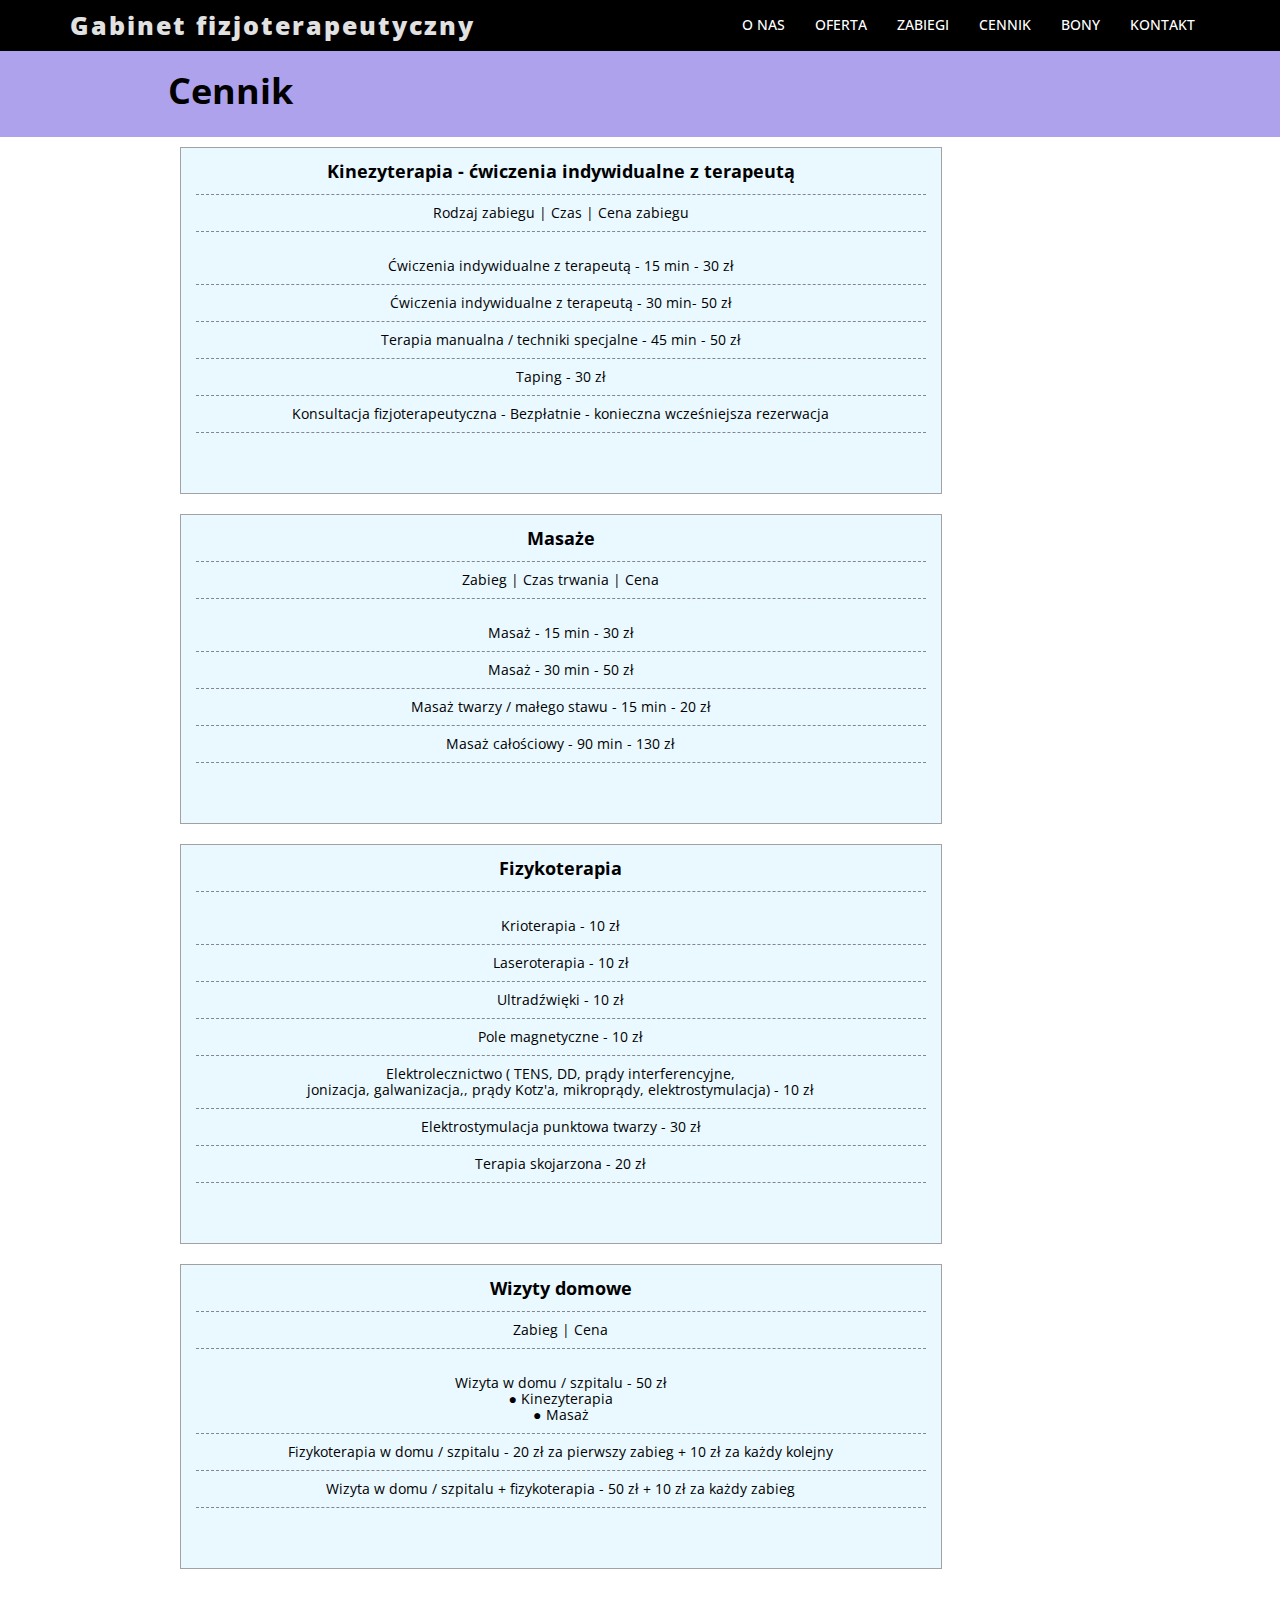
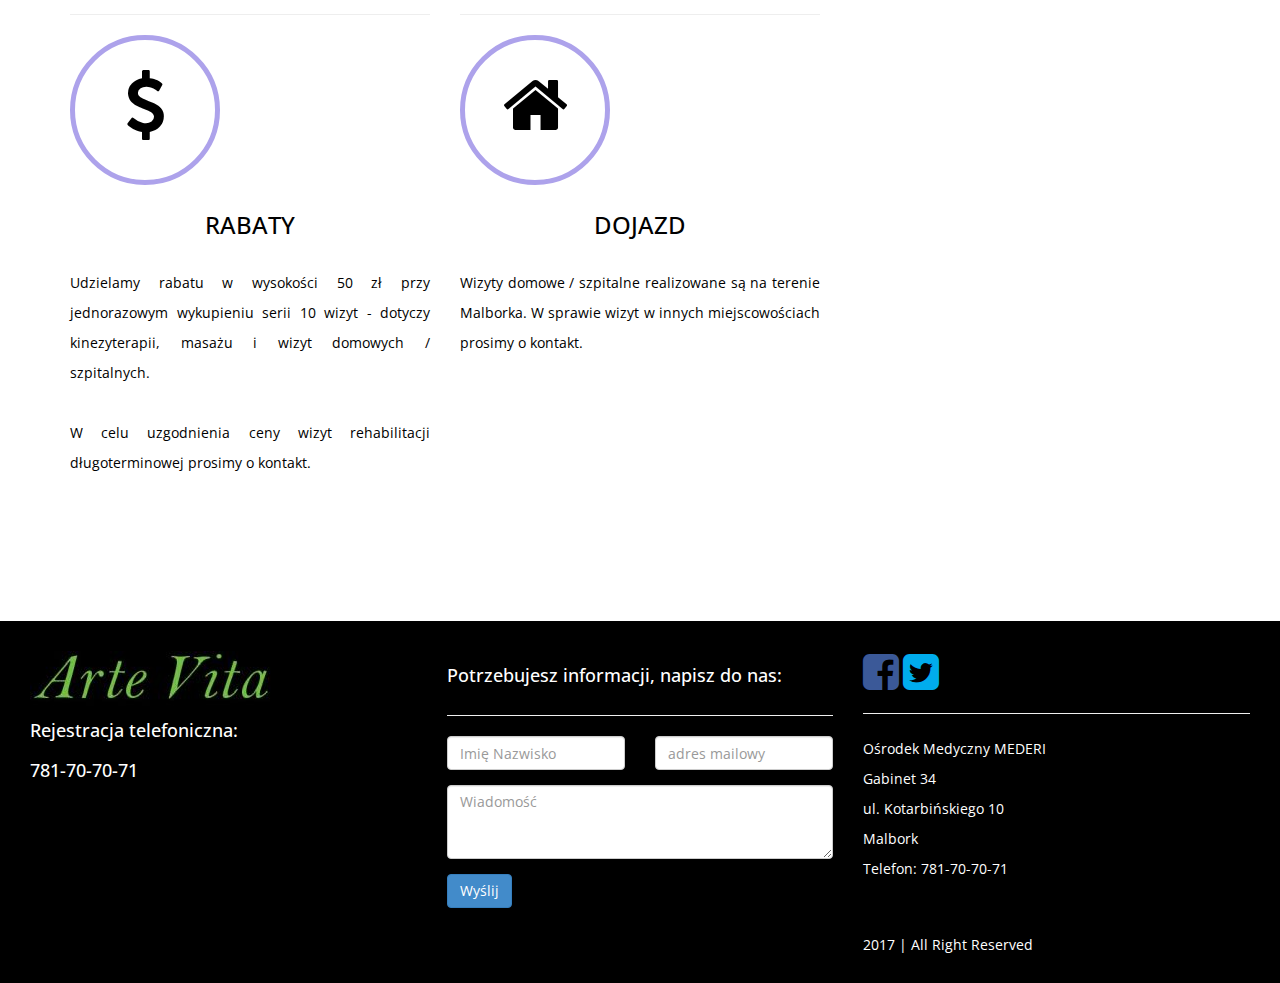
<file: pricing.html>
﻿<!DOCTYPE html>
<!--[if lt IE 7 ]><html class="ie ie6" lang="en"> <![endif]-->
<!--[if IE 7 ]><html class="ie ie7" lang="en"> <![endif]-->
<!--[if IE 8 ]><html class="ie ie8" lang="en"> <![endif]-->
<a href="pricing.html">pricing.html</a>
<!--[if (gte IE 9)|!(IE)]><!-->
<html lang="en">
<!--<![endif]-->
<!-- HEAD SECTION -->
<head>
    <meta charset="utf-8">
    <meta name="viewport" content="width=device-width, initial-scale=1, maximum-scale=1">
    <meta name="description" content="">
    <meta name="author" content="">
    <!--[if IE]>
        <meta http-equiv="X-UA-Compatible" content="IE=edge,chrome=1">
        <![endif]-->
    <title>Gabinet fizjoterapeutyczny w Malborku</title>
    <!--GOOGLE FONT -->
    <link href='http://fonts.googleapis.com/css?family=Open+Sans' rel='stylesheet' type='text/css'>
    <!--BOOTSTRAP MAIN STYLES -->
    <link href="assets/css/bootstrap.css" rel="stylesheet" />
    <!--FONTAWESOME MAIN STYLE -->
    <link href="assets/css/font-awesome.min.css" rel="stylesheet" />
    <!--CUSTOM STYLE -->
    <link href="assets/css/style.css" rel="stylesheet" />
    <!-- HTML5 shim and Respond.js IE8 support of HTML5 elements and media queries -->
    <!--[if lt IE 9]>
      <script src="https://oss.maxcdn.com/libs/html5shiv/3.7.0/html5shiv.js"></script>
      <script src="https://oss.maxcdn.com/libs/respond.js/1.3.0/respond.min.js"></script>
    <![endif]-->
</head>
<!--END HEAD SECTION -->
<body>
    <!-- NAV SECTION -->
    <div class="navbar navbar-inverse navbar-fixed-top">
        <div class="container">
            <div class="navbar-header">
                <button type="button" class="navbar-toggle" data-toggle="collapse" data-target=".navbar-collapse">
                    <span class="icon-bar"></span>
                    <span class="icon-bar"></span>
                    <span class="icon-bar"></span>
                </button>
                <a class="navbar-brand" href="#">Gabinet fizjoterapeutyczny</a>
            </div>
            <div class="navbar-collapse collapse">
                <ul class="nav navbar-nav navbar-right">
                    <li><a href="index.html">O NAS</a></li>
                    <li><a href="about.html">OFERTA</a></li>
                    <li><a href="zabiegi.html">ZABIEGI</a></li>
                    <li><a href="pricing.html">CENNIK</a></li>
                    <li><a href="gallery.html">BONY</a></li>
                    <li><a href="contact.html">KONTAKT</a></li>
                </ul>
            </div>

        </div>
    </div>
    <!--END NAV SECTION -->
    <!-- PRICING SECTION -->
    <div class="section">
        <div class="container">
            <div class="row main-low-margin">
                <div class="col-md-10 col-md-offset-1 col-sm-10 col-sm-offset-1">
                    <h1>Cennik</h1>
                    <br />
                </div>
            </div>


        </div>
    </div>

    <div class="container">

        <div class="row main-low-margin ">

            <div class="container" id="pricing-section">

                <div class="main-low-margin col-md-10 col-md-offset-1 col-sm-10 col-sm-offset-1 margin-top-100 ">
                    <div id="pricing-table" class="row">
                        <div class="col-sm-4 col-md-10">
                            <ul class="plan-main featured active-div">
                                <li class="plan-name">Kinezyterapia - ćwiczenia indywidualne z terapeutą  </li>
                                <li>Rodzaj zabiegu |    Czas  |  Cena zabiegu</li><br>
                                
                                
                                <li>Ćwiczenia indywidualne z terapeutą  - 15 min - 30 zł</li>
                                <li>Ćwiczenia indywidualne z terapeutą  - 30 min- 50 zł</li>
                                <li>Terapia manualna / techniki specjalne - 45 min - 50 zł</li>
                                <li>Taping - 30 zł</li>
                                <li>Konsultacja fizjoterapeutyczna - Bezpłatnie - konieczna wcześniejsza rezerwacja</li>
                                <li class="plan-action"></li>
                            </ul>
                        </div>
                        <div class="col-sm-4 col-md-10">
                            <ul class="plan-main featured active-div ">
                                <li class="plan-name">Masaże</li>
                                <li>Zabieg |    Czas trwania  |  Cena </li><br>
                                <li>Masaż - 15 min - 30 zł  </li>
                                <li>Masaż - 30 min - 50 zł  </li>
                                <li>Masaż twarzy / małego stawu - 15 min - 20 zł </li>
                                <li>Masaż całościowy - 90 min - 130 zł </li>

                                <li class="plan-action"></li>
                            </ul>
                        </div>
                        <div class="col-sm-4 col-md-10">
                            <ul class="plan-main featured active-div ">
                                <li class="plan-name">Fizykoterapia</li><br>
                                <li>Krioterapia - 10 zł</li>
                                <li>Laseroterapia - 10 zł</li>
                                <li>Ultradźwięki - 10 zł</li>
                                <li>Pole magnetyczne - 10 zł</li>
                                <li>Elektrolecznictwo ( TENS, DD, prądy interferencyjne, <br>
                                jonizacja, galwanizacja,, prądy Kotz'a, mikroprądy, elektrostymulacja) - 10 zł</li>
								<li>Elektrostymulacja punktowa twarzy - 30 zł</li>
                               	<li>Terapia skojarzona - 20 zł</li>
                                <li class="plan-action"></li>
                            </ul>
                        </div>
                        <div class="col-sm-4 col-md-10">
                            <ul class="plan-main featured active-div ">
                                <li class="plan-name">Wizyty domowe</li>
                                <li>Zabieg   |  Cena </li><br>
                                <li>Wizyta w domu / szpitalu - 50 zł<br> 
									●	Kinezyterapia<br>
									●	Masaż
								</li>
                                <li>Fizykoterapia w domu / szpitalu - 20 zł za pierwszy zabieg + 10 zł za każdy kolejny</li>
                                <li>Wizyta w domu / szpitalu + fizykoterapia - 50 zł + 10 zł za każdy zabieg</li>
                                
                                <li class="plan-action"></li>
                            </ul>
                        </div>
                        
                            </ul>
                        </div>
                    </div>
                    <!-- ./ Row Content-->
                </div>
            </div>
            <div class="row main-low-margin text-center">
                <div class="col-md-4 col-sm-4">
                    <hr>
                    <div class="circle-body"><i class="fa fa-dollar fa-5x  icon-set"></i></div>
                    <h3>RABATY</h3>
                    <p><p align="justify">
                        Udzielamy rabatu w wysokości 50 zł przy jednorazowym wykupieniu serii 10 wizyt
                        - dotyczy kinezyterapii, masażu i wizyt domowych / szpitalnych.<br /><br />

                        W celu uzgodnienia ceny wizyt rehabilitacji długoterminowej prosimy o kontakt.
                    </p>
                </div>
                <div class="col-md-4 col-sm-4">
                    <hr>
                    <div class="circle-body"><i class="fa fa-home  fa-5x  icon-set"></i></div>
                    <h3>DOJAZD</h3>
                    <p><p align="justify">
                        Wizyty domowe / szpitalne realizowane są na terenie Malborka. W sprawie wizyt w innych miejscowościach prosimy o kontakt.
                    </p>
                </div>
            </div>
        </div>
    </div>
    <div class="space-bottom"></div>
    <!--END PRICING SECTION -->
    <!--FOOTER SECTION -->

    <div id="footer">
        <div class="row">
            <div class="col-md-4">
                <img class="img-rounded" src="assets/img/logo1.jpg">
                <h4>
                    Rejestracja telefoniczna:<br />
                    781-70-70-71
                </h4>
                <p>


                </p>
            </div>
            <div class="col-md-4">
                <h4>Potrzebujesz informacji, napisz do nas: </h4>
                <hr>
                
                <form id="sendMessageForm">
                    <div class="row">
                        <div class="col-md-6 col-sm-6">
                            <div class="form-group">
                                <input type="text" class="form-control" id="messageSender"  required="required" placeholder="Imię Nazwisko">
                            </div>
                        </div>
                        <div class="col-md-6 col-sm-6">
                            <div class="form-group">
                                <input type="text" class="form-control"  id="messageReplyTo"  required="required" placeholder="adres mailowy">
                            </div>
                        </div>
                    </div>
                    <div class="row">
                        <div class="col-md-12 col-sm-12">
                            <div class="form-group">
                                <textarea name="message" id="message" required class="form-control" rows="3" placeholder="Wiadomość"></textarea>
                            </div>
                            <div id="messageNotify"></div>
                            <div class="form-group">
                                <button type="submit" class="btn btn-primary" id="sendmessage">Wyślij</button>
                            </div>
                        </div>
                    </div>
                </form>
            </div>
            <div class="col-md-4">
                <a href="#"><i class="fa fa-facebook-square fa-3x color-facebook"></i></a>
                <a href="#"><i class="fa fa-twitter-square fa-3x color-twitter"></i></a>

                <hr>
                <p>
                    Ośrodek Medyczny MEDERI <br />
                    Gabinet 34 <br />
                    ul. Kotarbińskiego 10<br>
                    Malbork<br>
                    Telefon: 781-70-70-71<br>
                    <br>
                </p>

                2017  | All Right Reserved
            </div>
        </div>


    </div>

    <!--END FOOTER SECTION -->
    <!-- JAVASCRIPT FILES PLACED AT THE BOTTOM TO REDUCE THE LOADING TIME  -->
    <!-- CORE JQUERY LIBRARY -->
    <script src="assets/js/jquery.js"></script>
    <!-- CORE BOOTSTRAP LIBRARY -->
    <script src="assets/js/bootstrap.min.js"></script>

    <script src="assets/js/send.message.js" type="text/javascript"></script>
</body>
</html>
</file>
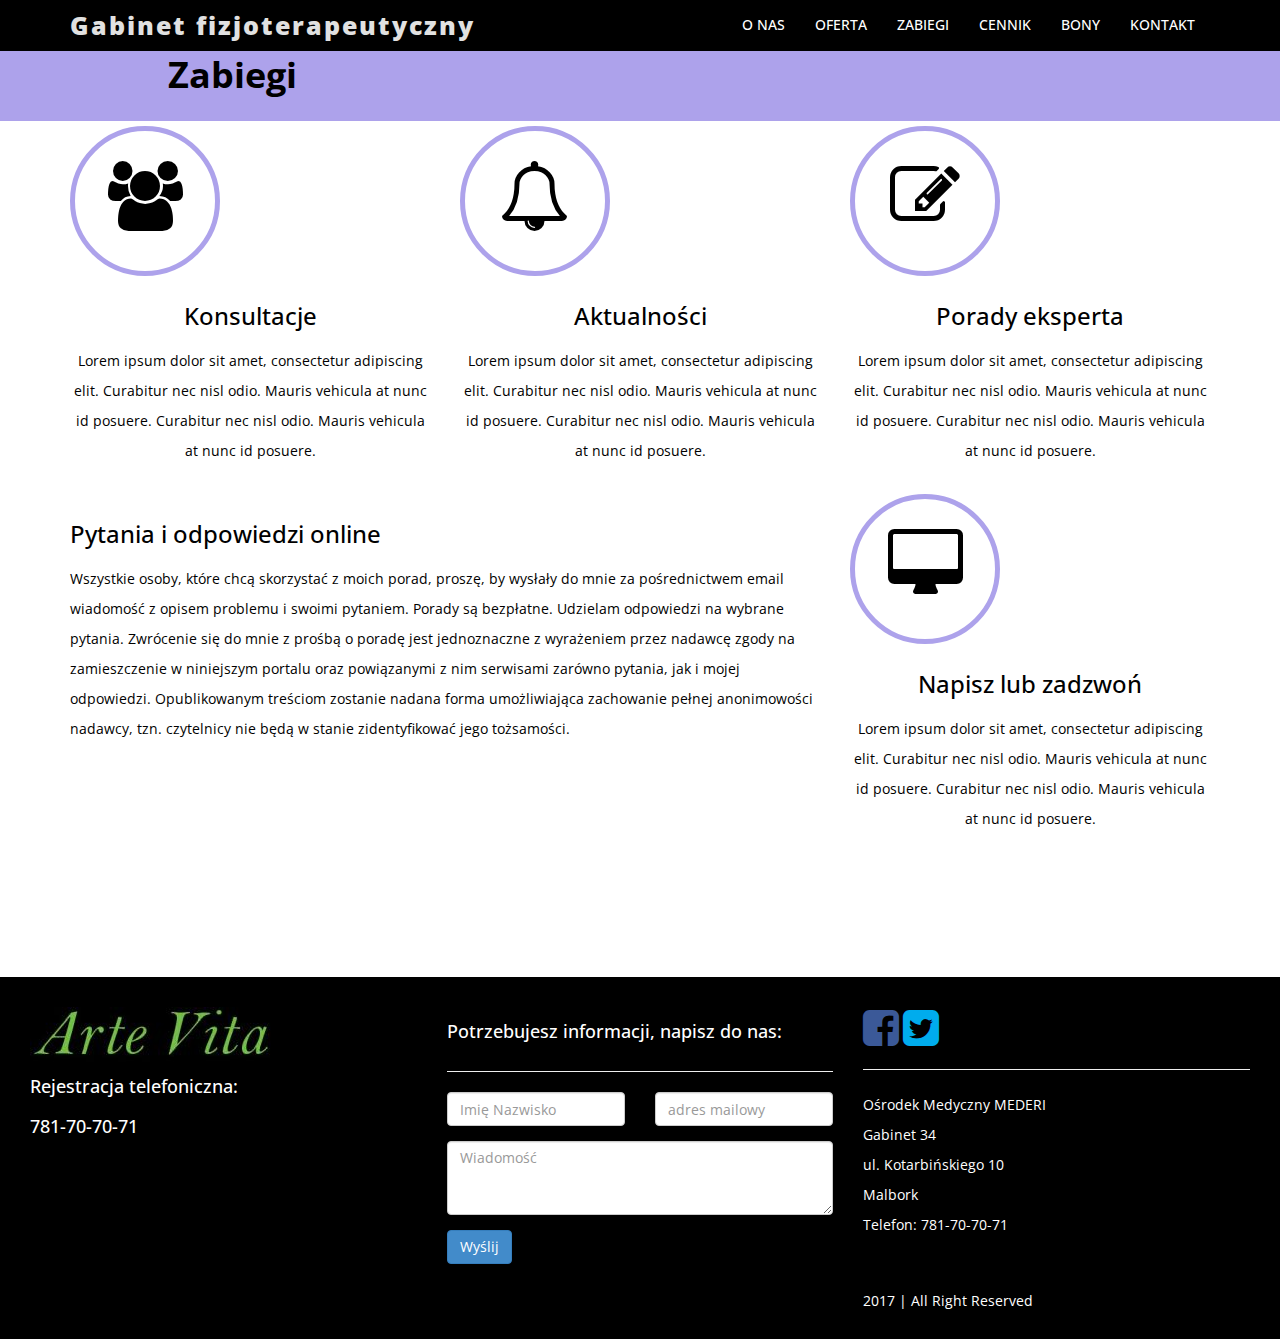
<file: services.html>
﻿<!DOCTYPE html>
<!--[if lt IE 7 ]><html class="ie ie6" lang="en"> <![endif]-->
<!--[if IE 7 ]><html class="ie ie7" lang="en"> <![endif]-->
<!--[if IE 8 ]><html class="ie ie8" lang="en"> <![endif]-->
<!--[if (gte IE 9)|!(IE)]><!-->
<html lang="en">
<!--<![endif]-->
<!-- HEAD SECTION -->
<head>
    <meta charset="utf-8">
    <meta name="viewport" content="width=device-width, initial-scale=1, maximum-scale=1">
    <meta name="description" content="">
    <meta name="author" content="">
    <!--[if IE]>
        <meta http-equiv="X-UA-Compatible" content="IE=edge,chrome=1">
        <![endif]-->
    <title>Gabinet fizjoterapeutyczny w Malborku</title>
    <!--GOOGLE FONT -->
    <link href='http://fonts.googleapis.com/css?family=Open+Sans' rel='stylesheet' type='text/css'>
    <!--BOOTSTRAP MAIN STYLES -->
    <link href="assets/css/bootstrap.css" rel="stylesheet" />
    <!--FONTAWESOME MAIN STYLE -->
    <link href="assets/css/font-awesome.min.css" rel="stylesheet" />
    <!--CUSTOM STYLE -->
    <link href="assets/css/style.css" rel="stylesheet" />
    <!-- HTML5 shim and Respond.js IE8 support of HTML5 elements and media queries -->
    <!--[if lt IE 9]>
      <script src="https://oss.maxcdn.com/libs/html5shiv/3.7.0/html5shiv.js"></script>
      <script src="https://oss.maxcdn.com/libs/respond.js/1.3.0/respond.min.js"></script>
    <![endif]-->
</head>
<!--END HEAD SECTION -->
<body>
    <!-- NAV SECTION -->
    <div class="navbar navbar-inverse navbar-fixed-top">
        <div class="container">
            <div class="navbar-header">
                <button type="button" class="navbar-toggle" data-toggle="collapse" data-target=".navbar-collapse">
                    <span class="icon-bar"></span>
                    <span class="icon-bar"></span>
                    <span class="icon-bar"></span>
                </button>
                <a class="navbar-brand" href="#">Gabinet fizjoterapeutyczny</a>
            </div>
            <div class="navbar-collapse collapse">
                <ul class="nav navbar-nav navbar-right">
                    <li><a href="index.html">O NAS</a></li>
                    <li><a href="about.html">OFERTA</a></li>
                    <li><a href="services.html">ZABIEGI</a></li>
                    <li><a href="pricing.html">CENNIK</a></li>
                    <li><a href="gallery.html">BONY</a></li>
                    <li><a href="contact.html">KONTAKT</a></li>
                </ul>
            </div>

        </div>
    </div>
    <!--END NAV SECTION -->
    <!-- SERVICES SECTION -->
    <div class="section">
        <div class="container">


            <div class="row main-low-margin">
                <div class="col-md-10 col-md-offset-1 col-sm-10 col-sm-offset-1">
                    <h1>Zabiegi</h1>
                    <br />
                </div>
            </div>


        </div>
    </div>

    <div class="container">
        <div class="row main-low-margin text-center">
            <div class="col-md-4 col-sm-4">
                <div class="circle-body"><i class="fa fa-group fa-5x  icon-set"></i></div>
                <h3>Konsultacje</h3>
                <p>
                    Lorem ipsum dolor sit amet, consectetur adipiscing elit.
                    Curabitur nec nisl odio. Mauris vehicula at nunc id posuere.
                    Curabitur nec nisl odio. Mauris vehicula at nunc id posuere.
                </p>
            </div>
            <div class="col-md-4 col-sm-4">
                <div class="circle-body"><i class="fa fa-bell-o fa-5x  icon-set"></i></div>
                <h3>Aktualności</h3>
                <p>
                    Lorem ipsum dolor sit amet, consectetur adipiscing elit.
                    Curabitur nec nisl odio. Mauris vehicula at nunc id posuere.
                    Curabitur nec nisl odio. Mauris vehicula at nunc id posuere.
                </p>
            </div>
            <div class="col-md-4 col-sm-4">
                <div class="circle-body"><i class="fa fa-edit fa-5x  icon-set"></i></div>
                <h3>Porady eksperta</h3>
                <p>
                    Lorem ipsum dolor sit amet, consectetur adipiscing elit.
                    Curabitur nec nisl odio. Mauris vehicula at nunc id posuere.
                    Curabitur nec nisl odio. Mauris vehicula at nunc id posuere.
                </p>
            </div>

        </div>
        <div class="row main-low-margin ">

            <div class="col-md-8 col-sm-8">
                <h3>Pytania i odpowiedzi online</h3>

                <p>
                    Wszystkie osoby, które chcą skorzystać z moich porad, proszę, by wysłały do mnie za pośrednictwem email wiadomość z opisem problemu i swoimi pytaniem. Porady są bezpłatne. Udzielam odpowiedzi na wybrane pytania. Zwrócenie się do mnie z prośbą o poradę jest jednoznaczne z wyrażeniem przez nadawcę zgody na zamieszczenie w niniejszym portalu oraz powiązanymi z nim serwisami zarówno pytania, jak i mojej odpowiedzi.
                    Opublikowanym treściom zostanie nadana forma umożliwiająca zachowanie pełnej anonimowości nadawcy, tzn. czytelnicy nie będą w stanie zidentyfikować jego tożsamości.
                </p>
            </div>

            <div class="col-md-4 col-sm-4 text-center">
                <div class="circle-body"><i class="fa fa-desktop fa-5x  icon-set"></i></div>
                <h3>Napisz lub zadzwoń</h3>
                <p>
                    Lorem ipsum dolor sit amet, consectetur adipiscing elit.
                    Curabitur nec nisl odio. Mauris vehicula at nunc id posuere.
                    Curabitur nec nisl odio. Mauris vehicula at nunc id posuere.
                </p>
            </div>
        </div>


    </div>
    <div class="space-bottom"></div>
    <!--END SERVICES SECTION -->
    <!--FOOTER SECTION -->

    <div id="footer">
        <div class="row">
            <div class="col-md-4">
                <img class="img-rounded" src="assets/img/logo1.jpg">
                <h4>
                    Rejestracja telefoniczna:<br />
                    781-70-70-71
                </h4>
                <p>
            </div>
            <div class="col-md-4">
                <h4>Potrzebujesz informacji, napisz do nas: </h4>
                <hr>
                
                <form id="sendMessageForm">
                    <div class="row">
                        <div class="col-md-6 col-sm-6">
                            <div class="form-group">
                                <input type="text" class="form-control" id="messageSender"  required="required" placeholder="Imię Nazwisko">
                            </div>
                        </div>
                        <div class="col-md-6 col-sm-6">
                            <div class="form-group">
                                <input type="text" class="form-control"  id="messageReplyTo"  required="required" placeholder="adres mailowy">
                            </div>
                        </div>
                    </div>
                    <div class="row">
                        <div class="col-md-12 col-sm-12">
                            <div class="form-group">
                                <textarea name="message" id="message" required="required" class="form-control" rows="3" placeholder="Wiadomość"></textarea>
                            </div>
                            <div id="messageNotify"></div>
                            <div class="form-group">
                                <button type="submit" class="btn btn-primary" id="sendmessage">Wyślij</button>
                            </div>
                        </div>
                    </div>
                </form>
            </div>
            <div class="col-md-4">
                <a href="#"><i class="fa fa-facebook-square fa-3x color-facebook"></i></a>
                <a href="#"><i class="fa fa-twitter-square fa-3x color-twitter"></i></a>
                <hr>
                <p>
                    Ośrodek Medyczny MEDERI <br />
                    Gabinet 34 <br />
                    ul. Kotarbińskiego 10<br>
                    Malbork<br>
                    Telefon: 781-70-70-71<br>
                    <br>
                </p>

                2017  | All Right Reserved
            </div>
        </div>


    </div>

    <!--END FOOTER SECTION -->
    <!-- JAVASCRIPT FILES PLACED AT THE BOTTOM TO REDUCE THE LOADING TIME  -->
    <!-- CORE JQUERY LIBRARY -->
    <script src="assets/js/jquery.js"></script>
    <!-- CORE BOOTSTRAP LIBRARY -->
    <script src="assets/js/bootstrap.min.js"></script>
    
    <script src="assets/js/send.message.js" type="text/javascript"></script>
</body>
</html>
</file>
<file: assets/Slides-SlidesJS-3/examples/playing/css/slider.css>
﻿
  
    #slides {
      display: none
    }

    #slides .slidesjs-navigation {
      margin-top:5px;
    }

    a.slidesjs-next,
    a.slidesjs-previous,
    a.slidesjs-play,
    a.slidesjs-stop {
      background-image: url(../img/btns-next-prev.png);
      background-repeat: no-repeat;
      display:block;
      width:12px;
      height:18px;
      overflow: hidden;
      text-indent: -9999px;
      float: left;
      margin-right:5px;
    }

    a.slidesjs-next {
      margin-right:10px;
      background-position: -12px 0;
    }

    a:hover.slidesjs-next {
      background-position: -12px -18px;
    }

    a.slidesjs-previous {
      background-position: 0 0;
    }

    a:hover.slidesjs-previous {
      background-position: 0 -18px;
    }

    a.slidesjs-play {
      width:15px;
      background-position: -25px 0;
    }

    a:hover.slidesjs-play {
      background-position: -25px -18px;
    }

    a.slidesjs-stop {
      width:18px;
      background-position: -41px 0;
    }

    a:hover.slidesjs-stop {
      background-position: -41px -18px;
    }

    .slidesjs-pagination {
      margin: 7px 0 0;
      float: right;
      list-style: none;
    }

    .slidesjs-pagination li {
      float: left;
      margin: 0 1px;
    }

    .slidesjs-pagination li a {
      display: block;
      width: 13px;
      height: 0;
      padding-top: 13px;
      background-image: url(../img/pagination.png);
      background-position: 0 0;
      float: left;
      overflow: hidden;
    }

    .slidesjs-pagination li a.active,
    .slidesjs-pagination li a:hover.active {
      background-position: 0 -13px
    }

    .slidesjs-pagination li a:hover {
      background-position: 0 -26px
    }

    #slides a:link,
    #slides a:visited {
      color: #333
    }

    #slides a:hover,
    #slides a:active {
      color: #ff0000!important;
    }

    .navbar {
      overflow: hidden
    }
      #slides {
      display: none
    }

    .container {
      margin: 0 auto
    }

    /* For tablets & smart phones */
    @media (max-width: 767px) {
      body {
        padding-left: 20px;
        padding-right: 20px;
      }
      .container {
        width: auto
      }
    }

    /* For smartphones */
    @media (max-width: 480px) {
      .container {
        width: auto
      }
    }

    /* For smaller displays like laptops */
    @media (min-width: 768px) and (max-width: 979px) {
      .container {
        width: 724px
      }
    }

    /* For larger displays */
    @media (min-width: 1200px) {
      .container {
        width: 1170px
      }
    }
</file>
<file: assets/css/style.css>
/*=============================================================
    Authour URI: www.binarytheme.com
    License: Commons Attribution 3.0

    http://creativecommons.org/licenses/by/3.0/

    100% To use For Personal And Commercial Use.
    IN EXCHANGE JUST GIVE US CREDITS AND TELL YOUR FRIENDS ABOUT US
   
    ========================================================  */



/* ===========================================================
   GENERAL STYLESHEET BY BYINARY THEME    
   ============================================================*/


@import url('style.css');
body {
    font-family: 'Open Sans', sans-serif;
    font-size: 14px;
    color: #000;
    line-height: 16px;
    font-weight: 400;
}

h1, h2, h3, h4, h5, h6 {
    font-family: 'Open Sans', sans-serif;
    line-height: 40px;
}

h1 {
    padding-top: 30px;
    color: #000;
    font-weight: bolder;
}

h5 {
    padding-bottom: 30px;
}
h4{
    margin-top: 4px;
}
.text-center {
    text-align: center;
}

.main-top-margin {
    margin-top: 120px;
}

.main-low-margin {
    margin-top: 5px;
}

a, a:hover {
    text-decoration: none;
}

p {
    line-height: 30px;
    margin-bottom: 23px;
}

.img-margin-product {
    margin-top: 30px;
}

.bottam-pad {
    padding-bottom: 40px;
}

.space-bottom {
    height: 120px;
}

.space-top {
    height: 70px;
}

.main-icon {
    font-size: 350px;
    color: rgba(102, 110, 197, 1);
}

.head-line {
    font-size: 70px;
    padding-bottom: 50px;
    line-height: 65px;
    font-weight: 900;
}
/* ==========================================================================
   COLOR CODES
   ========================================================================== */

.color-red {
    color: #ff0000;
}

.color-green {
    color: #07BB00;
}

.color-light-blue {
    color: #BB00BB;
}

.color-blue {
    color: #0052FF;
}

.color-brown {
    color: #EB8F2D;
   
}

.color-black {
    color: #000000;
}

.section {
    background-color: #ada2eb;
    color: #fff;
}
.circle-body {
 width: 150px;
height: 150px;
margin: 10 auto 14px auto;
border: 5px solid #ADA2EB;
border-radius: 100%;
background-color: #FFFFFF;
}
.icon-set {
    position: relative;
padding: 30px;
}
/* ==========================================================================
   PRICE SECTION
   ========================================================================== */

.active-div {
    background: #eaf8ff!important;
}

#pricing-section .plan-main {
    background: #FFFFFF;
list-style: none;
margin: 0 0 20px;
text-align: center;
padding: 0;
border-bottom: px solid #e1e1e1;
border: 1px solid #a3a1a1;
}

    #pricing-section .plan-main li {
        padding: 10px 0;
        margin: 0 15px;
        border-bottom: 1px dashed #80888e;
    }

        #pricing-section .plan-main li.plan-name {
            padding: 15px 0;
            font-size: 18px;
            font-weight: 700;
        }

        #pricing-section .plan-main li.plan-price {
            color: #666;
            padding: 15px 0;
            font-size: 48px;
        }

        #pricing-section .plan-main li.plan-action {
            margin-top: 20px;
            margin-bottom: 20px;
            border-bottom: 0;
        }

   
        #pricing-section .plan-main.featured .plan-price {
            color: #fff;
            background-color: #242424;
            border-bottom-color: #52b6ec;
            margin: 0;
        }



/*==========================================
   SOCIAL ICON STYLES
    =====================================================*/


.color-facebook {
    color: #3B5998;
}

.color-twitter {
    color: #00aced;
}

.color-google-plus {
    color: #dd4b39;
}

.color-linkedin {
    color: #ff0000;
}

.color-pinterest {
    color: #cb2027;
}
/* ===========================================================
   COMPONENT.CSS  CHANGES   
   ============================================================*/
.slideshow nav span.nav-prev, .slideshow nav span.nav-next {
left: 900%!important;

}
.slideshow {
    z-index: 1500!important; 
}
.slideshow nav span.nav-close {
color: #FF0000;
}
    .slideshow nav span {
        color: #FF0000;
    }
/* ===========================================================
   SLIDER ADJUSTMENTS (slider.css)  
   ============================================================*/

     .slidesjs-container {
            height:550px!important;
        }
#slides {
    border:1px dashed #e1e1e1;
    padding:0px 0px 15px 0px;
}
/* ===========================================================
   BOOTSTRAP ELEMENTS CHANGES   
   ============================================================*/
.navbar {
    font-weight: 500;
    font-size: 14px;
}

.navbar-inverse {
    background: #000;
    border-color: #000;
}

    .navbar-inverse .navbar-nav > .active > a {
        background: #ffffff;
    }

    .navbar-inverse .navbar-brand {
        color: #e1e1e1;
        font-weight: bolder;
        font-size: 25px;
        font-weight: 900;
        letter-spacing: 2px;
    }

    .navbar-inverse :hover .navbar-brand:hover {
        color: #fff;
    }

    .navbar-inverse .navbar-nav > li > a {
        color: #FFFFFF;
    }


/* ==========================================================================
   FOOTER SECTION
   ========================================================================== */


#footer {
    background-color: #000;
    color: #fff;
    padding: 30px;
}
</file>
<file: assets/GridGallery/css/demo.css>
/* General Blueprint Style */
@import url(http://fonts.googleapis.com/css?family=Lato:300,400,700);
@font-face {
	font-family: 'bpicons';
	src:url('../fonts/bpicons/bpicons.eot');
	src:url('../fonts/bpicons/bpicons.eot?#iefix') format('embedded-opentype'),
		url('../fonts/bpicons/bpicons.woff') format('woff'),
		url('../fonts/bpicons/bpicons.ttf') format('truetype'),
		url('../fonts/bpicons/bpicons.svg#bpicons') format('svg');
	font-weight: normal;
	font-style: normal;
} /* Made with http://icomoon.io/ */

*, *:after, *:before { -webkit-box-sizing: border-box; -moz-box-sizing: border-box; box-sizing: border-box; }
body, html { font-size: 100%; padding: 0; margin: 0;}

/* Clearfix hack by Nicolas Gallagher: http://nicolasgallagher.com/micro-clearfix-hack/ */
.clearfix:before, .clearfix:after { content: " "; display: table; }
.clearfix:after { clear: both; }

body {
    font-family: 'Lato', Calibri, Arial, sans-serif;
    color: #47a3da;
}

a {
	color: #f0f0f0;
	text-decoration: none;
	outline: none;
}

a:hover {
	color: #000;
}

.container > header {
	width: 90%;
	max-width: 69em;
	margin: 0 auto;
	padding: 2.875em 1.875em 1.875em;
}

.container > header h1 {
	font-size: 2.125em;
	line-height: 1.3;
	margin: 0 0 0.6em 0;
	float: left;
	font-weight: 400;
}

.container > header > span {
	display: block;
	position: relative;
	z-index: 200;
	font-weight: 700;
	text-transform: uppercase;
	letter-spacing: 0.5em;
	padding: 0 0 0.6em 0.1em;
}

.container > header > span span:after {
	width: 30px;
	height: 30px;
	left: -12px;
	font-size: 50%;
	top: -8px;
	font-size: 75%;
	position: relative;
}

.container > header > span span:hover:before {
	content: attr(data-content);
	text-transform: none;
	text-indent: 0;
	letter-spacing: 0;
	font-weight: 300;
	font-size: 110%;
	padding: 0.8em 1em;
	line-height: 1.2;
	text-align: left;
	left: auto;
	margin-left: 4px;
	position: absolute;
	color: #fff;
	background: #47a3da;
}

.container > header nav {
	float: right;
	text-align: center;
}

.container > header nav a {
	display: inline-block;
	position: relative;
	text-align: left;
	width: 2.5em;
	height: 2.5em;
	background: #fff;
	border-radius: 50%;
	margin: 0 0.1em;
	border: 4px solid #47a3da;
}

.container > header nav a > span {
	display: none;
}

.container > header nav a:hover:before {
	content: attr(data-info);
	color: #47a3da;
	position: absolute;
	width: 600%;
	top: 120%;
	text-align: right;
	right: 0;
	pointer-events: none;
}

.container > header nav a:hover {
	background: #47a3da;
}

.bp-icon:after {
	font-family: 'bpicons';
	speak: none;
	font-style: normal;
	font-weight: normal;
	font-variant: normal;
	text-transform: none;
	text-align: center;
	color: #47a3da;
	-webkit-font-smoothing: antialiased;
}

.container > header nav .bp-icon:after {
	position: absolute;
	top: 0;
	left: 0;
	width: 100%;
	height: 100%;
	line-height: 2;
	text-indent: 0;
}

.container > header nav a:hover:after {
	color: #fff;
}

.bp-icon-next:after {
	content: "\e000";
}
.bp-icon-drop:after {
	content: "\e001";
}
.bp-icon-archive:after {
	content: "\e002";
}
.bp-icon-about:after {
	content: "\e003";
}
.bp-icon-prev:after {
	content: "\e004";
}

@media screen and (max-width: 55em) {

	.container > header h1,
	.container > header nav {
		float: none;
	}

	.container > header > span,
	.container > header h1 {
		text-align: center;
	}

	.container > header nav {
		margin: 0 auto;
	}

	.container > header > span {
		text-indent: 30px;
	}
}
</file>
<file: assets/GridGallery/css/component.css>
@font-face {
	font-family: 'fontawesome';
	src:url('../fonts/fontawesome/fontawesome.eot?-e43dk9');
	src:url('../fonts/fontawesome/fontawesome.eot?#iefix-e43dk9') format('embedded-opentype'),
		url('../fonts/fontawesome/fontawesome.woff?-e43dk9') format('woff'),
		url('../fonts/fontawesome/fontawesome.ttf?-e43dk9') format('truetype'),
		url('../fonts/fontawesome/fontawesome.svg?-e43dk9#fontawesome') format('svg');
	font-weight: normal;
	font-style: normal;
} /* Made with http://icomoon.io/app */

/* General style */
.grid-gallery ul {
	list-style: none;
	margin: 0;
	padding: 0;
}

.grid-gallery figure {
	margin: 0;
}

.grid-gallery figure img {
	display: block;
	width: 100%;
}

.grid-gallery figcaption h3 {
	margin: 0;
	padding: 0 0 0.5em;
}

.grid-gallery figcaption p {
	margin: 0;
}

/* Grid style */
.grid-wrap {
	max-width: 69em;
	margin: 0 auto;
	padding: 0 1em 1.875em;
}

.grid {
	margin: 0 auto;
}

.grid li {
	width: 25%;
	float: left;
	cursor: pointer;
}

.grid figure {
	padding: 15px;
	-webkit-transition: opacity 0.2s;
	transition: opacity 0.2s;
}

.grid li:hover figure {
	opacity: 0.7;
}

.grid figcaption {
	background: #e4e4e4;
	padding: 25px;
}

/* Slideshow style */
.slideshow {
	position: fixed;
	background: rgba(0,0,0,0.6);
	width: 100%;
	height: 100%;
	top: 0;
	left: 0;
	z-index: 500;
	opacity: 0;
	visibility: hidden;
	overflow: hidden;
	-webkit-perspective: 1000px;
	perspective: 1000px;
	-webkit-transition: opacity 0.5s, visibility 0s 0.5s;
	transition: opacity 0.5s, visibility 0s 0.5s;
}

.slideshow-open .slideshow {
	opacity: 1;
	visibility: visible;
	-webkit-transition: opacity 0.5s;
	transition: opacity 0.5s;
}

.slideshow ul {
	width: 100%;
	height: 100%;
	-webkit-transform-style: preserve-3d;
	transform-style: preserve-3d;
	-webkit-transform: translate3d(0,0,150px);
	transform: translate3d(0,0,150px);
	-webkit-transition: -webkit-transform 0.5s;
	transition: transform 0.5s;
}

.slideshow ul.animatable li {
	-webkit-transition: -webkit-transform 0.5s;
	transition: transform 0.5s;
}

.slideshow-open .slideshow ul {
	-webkit-transform: translate3d(0,0,0);
	transform: translate3d(0,0,0);
}

.slideshow li {
	width: 660px;
	height: 560px;
	position: absolute;
	top: 50%;
	left: 50%;
	margin: -280px 0 0 -330px;
	visibility: hidden;
}

.slideshow li.show {
	visibility: visible;
}

.slideshow li:after {
	content: '';
	position: absolute;
	width: 100%;
	height: 100%;
	top: 0;
	left: 0;
	background: rgba(255,255,255,0.8);
	-webkit-transition: opacity 0.3s;
	transition: opacity 0.3s;
}

.slideshow li.current:after {
	visibility: hidden;
	opacity: 0;
	-webkit-transition: opacity 0.3s, visibility 0s 0.3s;
	transition: opacity 0.3s, visibility 0s 0.3s;
}

.slideshow figure {
	width: 100%;
	height: 100%;
	background: #fff;
	border: 50px solid #fff;
	overflow: hidden;
}

.slideshow figcaption {
	padding-bottom: 20px;
}

.slideshow figcaption h3 {
	font-weight: 300;
	font-size: 200%;
}

/* Navigation */
.slideshow nav span {
	position: fixed;
	z-index: 1000;
	color: #59656c;
	text-align: center;
	padding: 3%;
	cursor: pointer;
	font-size: 2.2em;
}

.slideshow nav span.nav-prev,
.slideshow nav span.nav-next {
	top: 50%;
	-webkit-transform: translateY(-50%);
	transform: translateY(-50%);
}

.slideshow nav span.nav-next {
	right: 0;
}

.slideshow nav span.nav-close {
	top: 0;
	right: 0;
	padding: 0.5em 1em;
	color: #31373a;
}

.icon:before,
.icon:after {
	font-family: 'fontawesome';
	speak: none;
	font-style: normal;
	font-weight: normal;
	font-variant: normal;
	text-transform: none;
	line-height: 1;
	-webkit-font-smoothing: antialiased;
	-moz-osx-font-smoothing: grayscale;
}

span.nav-prev:before {
	content: "\e601";
}

span.nav-next:before  {
	content: "\e600";
}

span.nav-close:before {
	content: "\e602";
}

/* Info on arrow key navigation */
.info-keys {
	position: fixed;
	top: 10px;
	left: 10px;
	width: 60px;
	font-size: 8px;
	padding-top: 20px;
	text-transform: uppercase;
	color: #fff;
	letter-spacing: 1px;
	text-align: center;
}

.info-keys:before,
.info-keys:after {
	position: absolute;
	top: 0;
	width: 16px;
	height: 16px;
	border: 1px solid #fff;
	text-align: center;
	line-height: 14px;
	font-size: 12px;
}

.info-keys:before {
	left: 10px;
	content: "\e603";
}

.info-keys:after {
	right: 10px;
	content: "\e604";
}

/* Example media queries (reduce number of columns and change slideshow layout) */

@media screen and (max-width: 60em) {
	/* responsive columns; see "Element sizing" on http://masonry.desandro.com/options.html */
	.grid li {
		width: 33.3%;
	}

	.slideshow li {
		width: 100%;
		height: 100%;
		top: 0;
		left: 0;
		margin: 0;
	}

	.slideshow li figure img {
		width: auto;
		margin: 0 auto;
		max-width: 100%;
	}

	.slideshow nav span,
	.slideshow nav span.nav-close {
		font-size: 1.8em;
		padding: 0.3em;
	}

	.info-keys {
		display: none;
	}

}

@media screen and (max-width: 35em) {
	.grid li {
		width: 50%;
	}
}

@media screen and (max-width: 24em) {
	.grid li {
		width: 100%;
	}
}
</file>
<file: assets/Slides-SlidesJS-3/examples/multiple/css/example.css>
/*!
 * Bootstrap v2.2.2
 *
 * Copyright 2012 Twitter, Inc
 * Licensed under the Apache License v2.0
 * http://www.apache.org/licenses/LICENSE-2.0
 *
 * Designed and built with all the love in the world @twitter by @mdo and @fat.
 */
.clearfix {
  *zoom: 1;
}
.clearfix:before,
.clearfix:after {
  display: table;
  content: "";
  line-height: 0;
}
.clearfix:after {
  clear: both;
}
.hide-text {
  font: 0/0 a;
  color: transparent;
  text-shadow: none;
  background-color: transparent;
  border: 0;
}
.input-block-level {
  display: block;
  width: 100%;
  min-height: 30px;
  -webkit-box-sizing: border-box;
  -moz-box-sizing: border-box;
  box-sizing: border-box;
}
article,
aside,
details,
figcaption,
figure,
footer,
header,
hgroup,
nav,
section {
  display: block;
}
audio,
canvas,
video {
  display: inline-block;
  *display: inline;
  *zoom: 1;
}
audio:not([controls]) {
  display: none;
}
html {
  font-size: 100%;
  -webkit-text-size-adjust: 100%;
  -ms-text-size-adjust: 100%;
}
a:focus {
  outline: thin dotted #333;
  outline: 5px auto -webkit-focus-ring-color;
  outline-offset: -2px;
}
a:hover,
a:active {
  outline: 0;
}
sub,
sup {
  position: relative;
  font-size: 75%;
  line-height: 0;
  vertical-align: baseline;
}
sup {
  top: -0.5em;
}
sub {
  bottom: -0.25em;
}
img {
  /* Responsive images (ensure images don't scale beyond their parents) */

  max-width: 100%;
  /* Part 1: Set a maxium relative to the parent */

  width: auto\9;
  /* IE7-8 need help adjusting responsive images */

  height: auto;
  /* Part 2: Scale the height according to the width, otherwise you get stretching */

  vertical-align: middle;
  border: 0;
  -ms-interpolation-mode: bicubic;
}
#map_canvas img,
.google-maps img {
  max-width: none;
}
button,
input,
select,
textarea {
  margin: 0;
  font-size: 100%;
  vertical-align: middle;
}
button,
input {
  *overflow: visible;
  line-height: normal;
}
button::-moz-focus-inner,
input::-moz-focus-inner {
  padding: 0;
  border: 0;
}
button,
html input[type="button"],
input[type="reset"],
input[type="submit"] {
  -webkit-appearance: button;
  cursor: pointer;
}
label,
select,
button,
input[type="button"],
input[type="reset"],
input[type="submit"],
input[type="radio"],
input[type="checkbox"] {
  cursor: pointer;
}
input[type="search"] {
  -webkit-box-sizing: content-box;
  -moz-box-sizing: content-box;
  box-sizing: content-box;
  -webkit-appearance: textfield;
}
input[type="search"]::-webkit-search-decoration,
input[type="search"]::-webkit-search-cancel-button {
  -webkit-appearance: none;
}
textarea {
  overflow: auto;
  vertical-align: top;
}
@media print {
  * {
    text-shadow: none !important;
    color: #000 !important;
    background: transparent !important;
    box-shadow: none !important;
  }
  a,
  a:visited {
    text-decoration: underline;
  }
  a[href]:after {
    content: " (" attr(href) ")";
  }
  abbr[title]:after {
    content: " (" attr(title) ")";
  }
  .ir a:after,
  a[href^="javascript:"]:after,
  a[href^="#"]:after {
    content: "";
  }
  pre,
  blockquote {
    border: 1px solid #999;
    page-break-inside: avoid;
  }
  thead {
    display: table-header-group;
  }
  tr,
  img {
    page-break-inside: avoid;
  }
  img {
    max-width: 100% !important;
  }
  @page  {
    margin: 0.5cm;
  }
  p,
  h2,
  h3 {
    orphans: 3;
    widows: 3;
  }
  h2,
  h3 {
    page-break-after: avoid;
  }
}
body {
  margin: 0;
  font-family: "Helvetica Neue", Helvetica, Arial, sans-serif;
  font-size: 14px;
  line-height: 20px;
  color: #333333;
  background-color: #ffffff;
}
/*a {
  color: #0088cc;
  text-decoration: none;
}
a:hover {
  color: #005580;
  text-decoration: underline;
}*/
.img-rounded {
  -webkit-border-radius: 6px;
  -moz-border-radius: 6px;
  border-radius: 6px;
}
.img-polaroid {
  padding: 4px;
  background-color: #fff;
  border: 1px solid #ccc;
  border: 1px solid rgba(0, 0, 0, 0.2);
  -webkit-box-shadow: 0 1px 3px rgba(0, 0, 0, 0.1);
  -moz-box-shadow: 0 1px 3px rgba(0, 0, 0, 0.1);
  box-shadow: 0 1px 3px rgba(0, 0, 0, 0.1);
}
.img-circle {
  -webkit-border-radius: 500px;
  -moz-border-radius: 500px;
  border-radius: 500px;
}
.row {
  margin-left: -20px;
  *zoom: 1;
}
.row:before,
.row:after {
  display: table;
  content: "";
  line-height: 0;
}
.row:after {
  clear: both;
}
[class*="span"] {
  float: left;
  min-height: 1px;
  margin-left: 20px;
}
.container,
.navbar-static-top .container,
.navbar-fixed-top .container,
.navbar-fixed-bottom .container {
  width: 940px;
}
.span12 {
  width: 940px;
}
.span11 {
  width: 860px;
}
.span10 {
  width: 780px;
}
.span9 {
  width: 700px;
}
.span8 {
  width: 620px;
}
.span7 {
  width: 540px;
}
.span6 {
  width: 460px;
}
.span5 {
  width: 380px;
}
.span4 {
  width: 300px;
}
.span3 {
  width: 220px;
}
.span2 {
  width: 140px;
}
.span1 {
  width: 60px;
}
.offset12 {
  margin-left: 980px;
}
.offset11 {
  margin-left: 900px;
}
.offset10 {
  margin-left: 820px;
}
.offset9 {
  margin-left: 740px;
}
.offset8 {
  margin-left: 660px;
}
.offset7 {
  margin-left: 580px;
}
.offset6 {
  margin-left: 500px;
}
.offset5 {
  margin-left: 420px;
}
.offset4 {
  margin-left: 340px;
}
.offset3 {
  margin-left: 260px;
}
.offset2 {
  margin-left: 180px;
}
.offset1 {
  margin-left: 100px;
}
.row-fluid {
  width: 100%;
  *zoom: 1;
}
.row-fluid:before,
.row-fluid:after {
  display: table;
  content: "";
  line-height: 0;
}
.row-fluid:after {
  clear: both;
}
.row-fluid [class*="span"] {
  display: block;
  width: 100%;
  min-height: 30px;
  -webkit-box-sizing: border-box;
  -moz-box-sizing: border-box;
  box-sizing: border-box;
  float: left;
  margin-left: 2.127659574468085%;
  *margin-left: 2.074468085106383%;
}
.row-fluid [class*="span"]:first-child {
  margin-left: 0;
}
.row-fluid .controls-row [class*="span"] + [class*="span"] {
  margin-left: 2.127659574468085%;
}
.row-fluid .span12 {
  width: 100%;
  *width: 99.94680851063829%;
}
.row-fluid .span11 {
  width: 91.48936170212765%;
  *width: 91.43617021276594%;
}
.row-fluid .span10 {
  width: 82.97872340425532%;
  *width: 82.92553191489361%;
}
.row-fluid .span9 {
  width: 74.46808510638297%;
  *width: 74.41489361702126%;
}
.row-fluid .span8 {
  width: 65.95744680851064%;
  *width: 65.90425531914893%;
}
.row-fluid .span7 {
  width: 57.44680851063829%;
  *width: 57.39361702127659%;
}
.row-fluid .span6 {
  width: 48.93617021276595%;
  *width: 48.88297872340425%;
}
.row-fluid .span5 {
  width: 40.42553191489362%;
  *width: 40.37234042553192%;
}
.row-fluid .span4 {
  width: 31.914893617021278%;
  *width: 31.861702127659576%;
}
.row-fluid .span3 {
  width: 23.404255319148934%;
  *width: 23.351063829787233%;
}
.row-fluid .span2 {
  width: 14.893617021276595%;
  *width: 14.840425531914894%;
}
.row-fluid .span1 {
  width: 6.382978723404255%;
  *width: 6.329787234042553%;
}
.row-fluid .offset12 {
  margin-left: 104.25531914893617%;
  *margin-left: 104.14893617021275%;
}
.row-fluid .offset12:first-child {
  margin-left: 102.12765957446808%;
  *margin-left: 102.02127659574467%;
}
.row-fluid .offset11 {
  margin-left: 95.74468085106382%;
  *margin-left: 95.6382978723404%;
}
.row-fluid .offset11:first-child {
  margin-left: 93.61702127659574%;
  *margin-left: 93.51063829787232%;
}
.row-fluid .offset10 {
  margin-left: 87.23404255319149%;
  *margin-left: 87.12765957446807%;
}
.row-fluid .offset10:first-child {
  margin-left: 85.1063829787234%;
  *margin-left: 84.99999999999999%;
}
.row-fluid .offset9 {
  margin-left: 78.72340425531914%;
  *margin-left: 78.61702127659572%;
}
.row-fluid .offset9:first-child {
  margin-left: 76.59574468085106%;
  *margin-left: 76.48936170212764%;
}
.row-fluid .offset8 {
  margin-left: 70.2127659574468%;
  *margin-left: 70.10638297872339%;
}
.row-fluid .offset8:first-child {
  margin-left: 68.08510638297872%;
  *margin-left: 67.9787234042553%;
}
.row-fluid .offset7 {
  margin-left: 61.70212765957446%;
  *margin-left: 61.59574468085106%;
}
.row-fluid .offset7:first-child {
  margin-left: 59.574468085106375%;
  *margin-left: 59.46808510638297%;
}
.row-fluid .offset6 {
  margin-left: 53.191489361702125%;
  *margin-left: 53.085106382978715%;
}
.row-fluid .offset6:first-child {
  margin-left: 51.063829787234035%;
  *margin-left: 50.95744680851063%;
}
.row-fluid .offset5 {
  margin-left: 44.68085106382979%;
  *margin-left: 44.57446808510638%;
}
.row-fluid .offset5:first-child {
  margin-left: 42.5531914893617%;
  *margin-left: 42.4468085106383%;
}
.row-fluid .offset4 {
  margin-left: 36.170212765957444%;
  *margin-left: 36.06382978723405%;
}
.row-fluid .offset4:first-child {
  margin-left: 34.04255319148936%;
  *margin-left: 33.93617021276596%;
}
.row-fluid .offset3 {
  margin-left: 27.659574468085104%;
  *margin-left: 27.5531914893617%;
}
.row-fluid .offset3:first-child {
  margin-left: 25.53191489361702%;
  *margin-left: 25.425531914893618%;
}
.row-fluid .offset2 {
  margin-left: 19.148936170212764%;
  *margin-left: 19.04255319148936%;
}
.row-fluid .offset2:first-child {
  margin-left: 17.02127659574468%;
  *margin-left: 16.914893617021278%;
}
.row-fluid .offset1 {
  margin-left: 10.638297872340425%;
  *margin-left: 10.53191489361702%;
}
.row-fluid .offset1:first-child {
  margin-left: 8.51063829787234%;
  *margin-left: 8.404255319148938%;
}
[class*="span"].hide,
.row-fluid [class*="span"].hide {
  display: none;
}
[class*="span"].pull-right,
.row-fluid [class*="span"].pull-right {
  float: right;
}
.container {
  margin-right: auto;
  margin-left: auto;
  *zoom: 1;
}
.container:before,
.container:after {
  display: table;
  content: "";
  line-height: 0;
}
.container:after {
  clear: both;
}
.container-fluid {
  padding-right: 20px;
  padding-left: 20px;
  *zoom: 1;
}
.container-fluid:before,
.container-fluid:after {
  display: table;
  content: "";
  line-height: 0;
}
.container-fluid:after {
  clear: both;
}
.btn {
  display: inline-block;
  *display: inline;
  /* IE7 inline-block hack */

  *zoom: 1;
  padding: 4px 12px;
  margin-bottom: 0;
  font-size: 14px;
  line-height: 20px;
  text-align: center;
  vertical-align: middle;
  cursor: pointer;
  color: #333333;
  text-shadow: 0 1px 1px rgba(255, 255, 255, 0.75);
  background-color: #f5f5f5;
  background-image: -moz-linear-gradient(top, #ffffff, #e6e6e6);
  background-image: -webkit-gradient(linear, 0 0, 0 100%, from(#ffffff), to(#e6e6e6));
  background-image: -webkit-linear-gradient(top, #ffffff, #e6e6e6);
  background-image: -o-linear-gradient(top, #ffffff, #e6e6e6);
  background-image: linear-gradient(to bottom, #ffffff, #e6e6e6);
  background-repeat: repeat-x;
  filter: progid:DXImageTransform.Microsoft.gradient(startColorstr='#ffffffff', endColorstr='#ffe6e6e6', GradientType=0);
  border-color: #e6e6e6 #e6e6e6 #bfbfbf;
  border-color: rgba(0, 0, 0, 0.1) rgba(0, 0, 0, 0.1) rgba(0, 0, 0, 0.25);
  *background-color: #e6e6e6;
  /* Darken IE7 buttons by default so they stand out more given they won't have borders */

  filter: progid:DXImageTransform.Microsoft.gradient(enabled = false);
  border: 1px solid #bbbbbb;
  *border: 0;
  border-bottom-color: #a2a2a2;
  -webkit-border-radius: 4px;
  -moz-border-radius: 4px;
  border-radius: 4px;
  *margin-left: .3em;
  -webkit-box-shadow: inset 0 1px 0 rgba(255,255,255,.2), 0 1px 2px rgba(0,0,0,.05);
  -moz-box-shadow: inset 0 1px 0 rgba(255,255,255,.2), 0 1px 2px rgba(0,0,0,.05);
  box-shadow: inset 0 1px 0 rgba(255,255,255,.2), 0 1px 2px rgba(0,0,0,.05);
}
.btn:hover,
.btn:active,
.btn.active,
.btn.disabled,
.btn[disabled] {
  color: #333333;
  background-color: #e6e6e6;
  *background-color: #d9d9d9;
}
.btn:active,
.btn.active {
  background-color: #cccccc \9;
}
.btn:first-child {
  *margin-left: 0;
}
.btn:hover {
  color: #333333;
  text-decoration: none;
  background-position: 0 -15px;
  -webkit-transition: background-position 0.1s linear;
  -moz-transition: background-position 0.1s linear;
  -o-transition: background-position 0.1s linear;
  transition: background-position 0.1s linear;
}
.btn:focus {
  outline: thin dotted #333;
  outline: 5px auto -webkit-focus-ring-color;
  outline-offset: -2px;
}
.btn.active,
.btn:active {
  background-image: none;
  outline: 0;
  -webkit-box-shadow: inset 0 2px 4px rgba(0,0,0,.15), 0 1px 2px rgba(0,0,0,.05);
  -moz-box-shadow: inset 0 2px 4px rgba(0,0,0,.15), 0 1px 2px rgba(0,0,0,.05);
  box-shadow: inset 0 2px 4px rgba(0,0,0,.15), 0 1px 2px rgba(0,0,0,.05);
}
.btn.disabled,
.btn[disabled] {
  cursor: default;
  background-image: none;
  opacity: 0.65;
  filter: alpha(opacity=65);
  -webkit-box-shadow: none;
  -moz-box-shadow: none;
  box-shadow: none;
}
.btn-large {
  padding: 11px 19px;
  font-size: 17.5px;
  -webkit-border-radius: 6px;
  -moz-border-radius: 6px;
  border-radius: 6px;
}
.btn-large [class^="icon-"],
.btn-large [class*=" icon-"] {
  margin-top: 4px;
}
.btn-small {
  padding: 2px 10px;
  font-size: 11.9px;
  -webkit-border-radius: 3px;
  -moz-border-radius: 3px;
  border-radius: 3px;
}
.btn-small [class^="icon-"],
.btn-small [class*=" icon-"] {
  margin-top: 0;
}
.btn-mini [class^="icon-"],
.btn-mini [class*=" icon-"] {
  margin-top: -1px;
}
.btn-mini {
  padding: 0 6px;
  font-size: 10.5px;
  -webkit-border-radius: 3px;
  -moz-border-radius: 3px;
  border-radius: 3px;
}
.btn-block {
  display: block;
  width: 100%;
  padding-left: 0;
  padding-right: 0;
  -webkit-box-sizing: border-box;
  -moz-box-sizing: border-box;
  box-sizing: border-box;
}
.btn-block + .btn-block {
  margin-top: 5px;
}
input[type="submit"].btn-block,
input[type="reset"].btn-block,
input[type="button"].btn-block {
  width: 100%;
}
.btn-primary.active,
.btn-warning.active,
.btn-danger.active,
.btn-success.active,
.btn-info.active,
.btn-inverse.active {
  color: rgba(255, 255, 255, 0.75);
}
.btn {
  border-color: #c5c5c5;
  border-color: rgba(0, 0, 0, 0.15) rgba(0, 0, 0, 0.15) rgba(0, 0, 0, 0.25);
}
.btn-primary {
  color: #ffffff;
  text-shadow: 0 -1px 0 rgba(0, 0, 0, 0.25);
  background-color: #006dcc;
  background-image: -moz-linear-gradient(top, #0088cc, #0044cc);
  background-image: -webkit-gradient(linear, 0 0, 0 100%, from(#0088cc), to(#0044cc));
  background-image: -webkit-linear-gradient(top, #0088cc, #0044cc);
  background-image: -o-linear-gradient(top, #0088cc, #0044cc);
  background-image: linear-gradient(to bottom, #0088cc, #0044cc);
  background-repeat: repeat-x;
  filter: progid:DXImageTransform.Microsoft.gradient(startColorstr='#ff0088cc', endColorstr='#ff0044cc', GradientType=0);
  border-color: #0044cc #0044cc #002a80;
  border-color: rgba(0, 0, 0, 0.1) rgba(0, 0, 0, 0.1) rgba(0, 0, 0, 0.25);
  *background-color: #0044cc;
  /* Darken IE7 buttons by default so they stand out more given they won't have borders */

  filter: progid:DXImageTransform.Microsoft.gradient(enabled = false);
}
.btn-primary:hover,
.btn-primary:active,
.btn-primary.active,
.btn-primary.disabled,
.btn-primary[disabled] {
  color: #ffffff;
  background-color: #0044cc;
  *background-color: #003bb3;
}
.btn-primary:active,
.btn-primary.active {
  background-color: #003399 \9;
}
.btn-warning {
  color: #ffffff;
  text-shadow: 0 -1px 0 rgba(0, 0, 0, 0.25);
  background-color: #faa732;
  background-image: -moz-linear-gradient(top, #fbb450, #f89406);
  background-image: -webkit-gradient(linear, 0 0, 0 100%, from(#fbb450), to(#f89406));
  background-image: -webkit-linear-gradient(top, #fbb450, #f89406);
  background-image: -o-linear-gradient(top, #fbb450, #f89406);
  background-image: linear-gradient(to bottom, #fbb450, #f89406);
  background-repeat: repeat-x;
  filter: progid:DXImageTransform.Microsoft.gradient(startColorstr='#fffbb450', endColorstr='#fff89406', GradientType=0);
  border-color: #f89406 #f89406 #ad6704;
  border-color: rgba(0, 0, 0, 0.1) rgba(0, 0, 0, 0.1) rgba(0, 0, 0, 0.25);
  *background-color: #f89406;
  /* Darken IE7 buttons by default so they stand out more given they won't have borders */

  filter: progid:DXImageTransform.Microsoft.gradient(enabled = false);
}
.btn-warning:hover,
.btn-warning:active,
.btn-warning.active,
.btn-warning.disabled,
.btn-warning[disabled] {
  color: #ffffff;
  background-color: #f89406;
  *background-color: #df8505;
}
.btn-warning:active,
.btn-warning.active {
  background-color: #c67605 \9;
}
.btn-danger {
  color: #ffffff;
  text-shadow: 0 -1px 0 rgba(0, 0, 0, 0.25);
  background-color: #da4f49;
  background-image: -moz-linear-gradient(top, #ee5f5b, #bd362f);
  background-image: -webkit-gradient(linear, 0 0, 0 100%, from(#ee5f5b), to(#bd362f));
  background-image: -webkit-linear-gradient(top, #ee5f5b, #bd362f);
  background-image: -o-linear-gradient(top, #ee5f5b, #bd362f);
  background-image: linear-gradient(to bottom, #ee5f5b, #bd362f);
  background-repeat: repeat-x;
  filter: progid:DXImageTransform.Microsoft.gradient(startColorstr='#ffee5f5b', endColorstr='#ffbd362f', GradientType=0);
  border-color: #bd362f #bd362f #802420;
  border-color: rgba(0, 0, 0, 0.1) rgba(0, 0, 0, 0.1) rgba(0, 0, 0, 0.25);
  *background-color: #bd362f;
  /* Darken IE7 buttons by default so they stand out more given they won't have borders */

  filter: progid:DXImageTransform.Microsoft.gradient(enabled = false);
}
.btn-danger:hover,
.btn-danger:active,
.btn-danger.active,
.btn-danger.disabled,
.btn-danger[disabled] {
  color: #ffffff;
  background-color: #bd362f;
  *background-color: #a9302a;
}
.btn-danger:active,
.btn-danger.active {
  background-color: #942a25 \9;
}
.btn-success {
  color: #ffffff;
  text-shadow: 0 -1px 0 rgba(0, 0, 0, 0.25);
  background-color: #5bb75b;
  background-image: -moz-linear-gradient(top, #62c462, #51a351);
  background-image: -webkit-gradient(linear, 0 0, 0 100%, from(#62c462), to(#51a351));
  background-image: -webkit-linear-gradient(top, #62c462, #51a351);
  background-image: -o-linear-gradient(top, #62c462, #51a351);
  background-image: linear-gradient(to bottom, #62c462, #51a351);
  background-repeat: repeat-x;
  filter: progid:DXImageTransform.Microsoft.gradient(startColorstr='#ff62c462', endColorstr='#ff51a351', GradientType=0);
  border-color: #51a351 #51a351 #387038;
  border-color: rgba(0, 0, 0, 0.1) rgba(0, 0, 0, 0.1) rgba(0, 0, 0, 0.25);
  *background-color: #51a351;
  /* Darken IE7 buttons by default so they stand out more given they won't have borders */

  filter: progid:DXImageTransform.Microsoft.gradient(enabled = false);
}
.btn-success:hover,
.btn-success:active,
.btn-success.active,
.btn-success.disabled,
.btn-success[disabled] {
  color: #ffffff;
  background-color: #51a351;
  *background-color: #499249;
}
.btn-success:active,
.btn-success.active {
  background-color: #408140 \9;
}
.btn-info {
  color: #ffffff;
  text-shadow: 0 -1px 0 rgba(0, 0, 0, 0.25);
  background-color: #49afcd;
  background-image: -moz-linear-gradient(top, #5bc0de, #2f96b4);
  background-image: -webkit-gradient(linear, 0 0, 0 100%, from(#5bc0de), to(#2f96b4));
  background-image: -webkit-linear-gradient(top, #5bc0de, #2f96b4);
  background-image: -o-linear-gradient(top, #5bc0de, #2f96b4);
  background-image: linear-gradient(to bottom, #5bc0de, #2f96b4);
  background-repeat: repeat-x;
  filter: progid:DXImageTransform.Microsoft.gradient(startColorstr='#ff5bc0de', endColorstr='#ff2f96b4', GradientType=0);
  border-color: #2f96b4 #2f96b4 #1f6377;
  border-color: rgba(0, 0, 0, 0.1) rgba(0, 0, 0, 0.1) rgba(0, 0, 0, 0.25);
  *background-color: #2f96b4;
  /* Darken IE7 buttons by default so they stand out more given they won't have borders */

  filter: progid:DXImageTransform.Microsoft.gradient(enabled = false);
}
.btn-info:hover,
.btn-info:active,
.btn-info.active,
.btn-info.disabled,
.btn-info[disabled] {
  color: #ffffff;
  background-color: #2f96b4;
  *background-color: #2a85a0;
}
.btn-info:active,
.btn-info.active {
  background-color: #24748c \9;
}
.btn-inverse {
  color: #ffffff;
  text-shadow: 0 -1px 0 rgba(0, 0, 0, 0.25);
  background-color: #363636;
  background-image: -moz-linear-gradient(top, #444444, #222222);
  background-image: -webkit-gradient(linear, 0 0, 0 100%, from(#444444), to(#222222));
  background-image: -webkit-linear-gradient(top, #444444, #222222);
  background-image: -o-linear-gradient(top, #444444, #222222);
  background-image: linear-gradient(to bottom, #444444, #222222);
  background-repeat: repeat-x;
  filter: progid:DXImageTransform.Microsoft.gradient(startColorstr='#ff444444', endColorstr='#ff222222', GradientType=0);
  border-color: #222222 #222222 #000000;
  border-color: rgba(0, 0, 0, 0.1) rgba(0, 0, 0, 0.1) rgba(0, 0, 0, 0.25);
  *background-color: #222222;
  /* Darken IE7 buttons by default so they stand out more given they won't have borders */

  filter: progid:DXImageTransform.Microsoft.gradient(enabled = false);
}
.btn-inverse:hover,
.btn-inverse:active,
.btn-inverse.active,
.btn-inverse.disabled,
.btn-inverse[disabled] {
  color: #ffffff;
  background-color: #222222;
  *background-color: #151515;
}
.btn-inverse:active,
.btn-inverse.active {
  background-color: #080808 \9;
}
button.btn,
input[type="submit"].btn {
  *padding-top: 3px;
  *padding-bottom: 3px;
}
button.btn::-moz-focus-inner,
input[type="submit"].btn::-moz-focus-inner {
  padding: 0;
  border: 0;
}
button.btn.btn-large,
input[type="submit"].btn.btn-large {
  *padding-top: 7px;
  *padding-bottom: 7px;
}
button.btn.btn-small,
input[type="submit"].btn.btn-small {
  *padding-top: 3px;
  *padding-bottom: 3px;
}
button.btn.btn-mini,
input[type="submit"].btn.btn-mini {
  *padding-top: 1px;
  *padding-bottom: 1px;
}
.btn-link,
.btn-link:active,
.btn-link[disabled] {
  background-color: transparent;
  background-image: none;
  -webkit-box-shadow: none;
  -moz-box-shadow: none;
  box-shadow: none;
}
.btn-link {
  border-color: transparent;
  cursor: pointer;
  color: #0088cc;
  -webkit-border-radius: 0;
  -moz-border-radius: 0;
  border-radius: 0;
}
.btn-link:hover {
  color: #005580;
  text-decoration: underline;
  background-color: transparent;
}
.btn-link[disabled]:hover {
  color: #333333;
  text-decoration: none;
}
.btn-group {
  position: relative;
  display: inline-block;
  *display: inline;
  /* IE7 inline-block hack */

  *zoom: 1;
  font-size: 0;
  vertical-align: middle;
  white-space: nowrap;
  *margin-left: .3em;
}
.btn-group:first-child {
  *margin-left: 0;
}
.btn-group + .btn-group {
  margin-left: 5px;
}
.btn-toolbar {
  font-size: 0;
  margin-top: 10px;
  margin-bottom: 10px;
}
.btn-toolbar > .btn + .btn,
.btn-toolbar > .btn-group + .btn,
.btn-toolbar > .btn + .btn-group {
  margin-left: 5px;
}
.btn-group > .btn {
  position: relative;
  -webkit-border-radius: 0;
  -moz-border-radius: 0;
  border-radius: 0;
}
.btn-group > .btn + .btn {
  margin-left: -1px;
}
.btn-group > .btn,
.btn-group > .dropdown-menu,
.btn-group > .popover {
  font-size: 14px;
}
.btn-group > .btn-mini {
  font-size: 10.5px;
}
.btn-group > .btn-small {
  font-size: 11.9px;
}
.btn-group > .btn-large {
  font-size: 17.5px;
}
.btn-group > .btn:first-child {
  margin-left: 0;
  -webkit-border-top-left-radius: 4px;
  -moz-border-radius-topleft: 4px;
  border-top-left-radius: 4px;
  -webkit-border-bottom-left-radius: 4px;
  -moz-border-radius-bottomleft: 4px;
  border-bottom-left-radius: 4px;
}
.btn-group > .btn:last-child,
.btn-group > .dropdown-toggle {
  -webkit-border-top-right-radius: 4px;
  -moz-border-radius-topright: 4px;
  border-top-right-radius: 4px;
  -webkit-border-bottom-right-radius: 4px;
  -moz-border-radius-bottomright: 4px;
  border-bottom-right-radius: 4px;
}
.btn-group > .btn.large:first-child {
  margin-left: 0;
  -webkit-border-top-left-radius: 6px;
  -moz-border-radius-topleft: 6px;
  border-top-left-radius: 6px;
  -webkit-border-bottom-left-radius: 6px;
  -moz-border-radius-bottomleft: 6px;
  border-bottom-left-radius: 6px;
}
.btn-group > .btn.large:last-child,
.btn-group > .large.dropdown-toggle {
  -webkit-border-top-right-radius: 6px;
  -moz-border-radius-topright: 6px;
  border-top-right-radius: 6px;
  -webkit-border-bottom-right-radius: 6px;
  -moz-border-radius-bottomright: 6px;
  border-bottom-right-radius: 6px;
}
.btn-group > .btn:hover,
.btn-group > .btn:focus,
.btn-group > .btn:active,
.btn-group > .btn.active {
  z-index: 2;
}
.btn-group .dropdown-toggle:active,
.btn-group.open .dropdown-toggle {
  outline: 0;
}
.btn-group > .btn + .dropdown-toggle {
  padding-left: 8px;
  padding-right: 8px;
  -webkit-box-shadow: inset 1px 0 0 rgba(255,255,255,.125), inset 0 1px 0 rgba(255,255,255,.2), 0 1px 2px rgba(0,0,0,.05);
  -moz-box-shadow: inset 1px 0 0 rgba(255,255,255,.125), inset 0 1px 0 rgba(255,255,255,.2), 0 1px 2px rgba(0,0,0,.05);
  box-shadow: inset 1px 0 0 rgba(255,255,255,.125), inset 0 1px 0 rgba(255,255,255,.2), 0 1px 2px rgba(0,0,0,.05);
  *padding-top: 5px;
  *padding-bottom: 5px;
}
.btn-group > .btn-mini + .dropdown-toggle {
  padding-left: 5px;
  padding-right: 5px;
  *padding-top: 2px;
  *padding-bottom: 2px;
}
.btn-group > .btn-small + .dropdown-toggle {
  *padding-top: 5px;
  *padding-bottom: 4px;
}
.btn-group > .btn-large + .dropdown-toggle {
  padding-left: 12px;
  padding-right: 12px;
  *padding-top: 7px;
  *padding-bottom: 7px;
}
.btn-group.open .dropdown-toggle {
  background-image: none;
  -webkit-box-shadow: inset 0 2px 4px rgba(0,0,0,.15), 0 1px 2px rgba(0,0,0,.05);
  -moz-box-shadow: inset 0 2px 4px rgba(0,0,0,.15), 0 1px 2px rgba(0,0,0,.05);
  box-shadow: inset 0 2px 4px rgba(0,0,0,.15), 0 1px 2px rgba(0,0,0,.05);
}
.btn-group.open .btn.dropdown-toggle {
  background-color: #e6e6e6;
}
.btn-group.open .btn-primary.dropdown-toggle {
  background-color: #0044cc;
}
.btn-group.open .btn-warning.dropdown-toggle {
  background-color: #f89406;
}
.btn-group.open .btn-danger.dropdown-toggle {
  background-color: #bd362f;
}
.btn-group.open .btn-success.dropdown-toggle {
  background-color: #51a351;
}
.btn-group.open .btn-info.dropdown-toggle {
  background-color: #2f96b4;
}
.btn-group.open .btn-inverse.dropdown-toggle {
  background-color: #222222;
}
.btn .caret {
  margin-top: 8px;
  margin-left: 0;
}
.btn-mini .caret,
.btn-small .caret,
.btn-large .caret {
  margin-top: 6px;
}
.btn-large .caret {
  border-left-width: 5px;
  border-right-width: 5px;
  border-top-width: 5px;
}
.dropup .btn-large .caret {
  border-bottom-width: 5px;
}
.btn-primary .caret,
.btn-warning .caret,
.btn-danger .caret,
.btn-info .caret,
.btn-success .caret,
.btn-inverse .caret {
  border-top-color: #ffffff;
  border-bottom-color: #ffffff;
}
.btn-group-vertical {
  display: inline-block;
  *display: inline;
  /* IE7 inline-block hack */

  *zoom: 1;
}
.btn-group-vertical > .btn {
  display: block;
  float: none;
  max-width: 100%;
  -webkit-border-radius: 0;
  -moz-border-radius: 0;
  border-radius: 0;
}
.btn-group-vertical > .btn + .btn {
  margin-left: 0;
  margin-top: -1px;
}
.btn-group-vertical > .btn:first-child {
  -webkit-border-radius: 4px 4px 0 0;
  -moz-border-radius: 4px 4px 0 0;
  border-radius: 4px 4px 0 0;
}
.btn-group-vertical > .btn:last-child {
  -webkit-border-radius: 0 0 4px 4px;
  -moz-border-radius: 0 0 4px 4px;
  border-radius: 0 0 4px 4px;
}
.btn-group-vertical > .btn-large:first-child {
  -webkit-border-radius: 6px 6px 0 0;
  -moz-border-radius: 6px 6px 0 0;
  border-radius: 6px 6px 0 0;
}
.btn-group-vertical > .btn-large:last-child {
  -webkit-border-radius: 0 0 6px 6px;
  -moz-border-radius: 0 0 6px 6px;
  border-radius: 0 0 6px 6px;
}
.navbar {
  overflow: visible;
  margin-bottom: 20px;
  *position: relative;
  *z-index: 2;
}
.navbar-inner {
  min-height: 40px;
  padding-left: 20px;
  padding-right: 20px;
  background-color: #fafafa;
  background-image: -moz-linear-gradient(top, #ffffff, #f2f2f2);
  background-image: -webkit-gradient(linear, 0 0, 0 100%, from(#ffffff), to(#f2f2f2));
  background-image: -webkit-linear-gradient(top, #ffffff, #f2f2f2);
  background-image: -o-linear-gradient(top, #ffffff, #f2f2f2);
  background-image: linear-gradient(to bottom, #ffffff, #f2f2f2);
  background-repeat: repeat-x;
  filter: progid:DXImageTransform.Microsoft.gradient(startColorstr='#ffffffff', endColorstr='#fff2f2f2', GradientType=0);
  border: 1px solid #d4d4d4;
  -webkit-border-radius: 4px;
  -moz-border-radius: 4px;
  border-radius: 4px;
  -webkit-box-shadow: 0 1px 4px rgba(0, 0, 0, 0.065);
  -moz-box-shadow: 0 1px 4px rgba(0, 0, 0, 0.065);
  box-shadow: 0 1px 4px rgba(0, 0, 0, 0.065);
  *zoom: 1;
}
.navbar-inner:before,
.navbar-inner:after {
  display: table;
  content: "";
  line-height: 0;
}
.navbar-inner:after {
  clear: both;
}
.navbar .container {
  width: auto !important;
}
.nav-collapse.collapse {
  height: auto;
  overflow: visible;
}
.navbar .brand {
  float: left;
  display: block;
  padding: 10px 20px 10px;
  margin-left: -20px;
  font-size: 20px;
  font-weight: 200;
  color: #777777;
  text-shadow: 0 1px 0 #ffffff;
}
.navbar .brand.pull-right {
  float: right;
}
.navbar .brand:hover {
  text-decoration: none;
}
.navbar-text {
  margin-bottom: 0;
  line-height: 40px;
  color: #777777;
}
.navbar-link {
  color: #777777;
}
.navbar-link:hover {
  color: #333333;
}
.navbar .divider-vertical {
  height: 40px;
  margin: 0 9px;
  border-left: 1px solid #f2f2f2;
  border-right: 1px solid #ffffff;
}
.navbar .btn,
.navbar .btn-group {
  margin-top: 5px;
}
.navbar .btn-group .btn,
.navbar .input-prepend .btn,
.navbar .input-append .btn {
  margin-top: 0;
}

.navbar-static-top {
  position: static;
  margin-bottom: 0;
}
.navbar-static-top .navbar-inner {
  -webkit-border-radius: 0;
  -moz-border-radius: 0;
  border-radius: 0;
}
.navbar-fixed-top,
.navbar-fixed-bottom {
  position: fixed;
  right: 0;
  left: 0;
  z-index: 1030;
  margin-bottom: 0;
}
.navbar-fixed-top .navbar-inner,
.navbar-static-top .navbar-inner {
  border-width: 0 0 1px;
}
.navbar-fixed-bottom .navbar-inner {
  border-width: 1px 0 0;
}
.navbar-fixed-top .navbar-inner,
.navbar-fixed-bottom .navbar-inner {
  padding-left: 0;
  padding-right: 0;
  -webkit-border-radius: 0;
  -moz-border-radius: 0;
  border-radius: 0;
}
.navbar-static-top .container,
.navbar-fixed-top .container,
.navbar-fixed-bottom .container {
  width: 940px;
}
.navbar-fixed-top {
  top: 0;
}
.navbar-fixed-top .navbar-inner,
.navbar-static-top .navbar-inner {
  -webkit-box-shadow: 0 1px 10px rgba(0,0,0,.1);
  -moz-box-shadow: 0 1px 10px rgba(0,0,0,.1);
  box-shadow: 0 1px 10px rgba(0,0,0,.1);
}
.navbar-fixed-bottom {
  bottom: 0;
}
.navbar-fixed-bottom .navbar-inner {
  -webkit-box-shadow: 0 -1px 10px rgba(0,0,0,.1);
  -moz-box-shadow: 0 -1px 10px rgba(0,0,0,.1);
  box-shadow: 0 -1px 10px rgba(0,0,0,.1);
}
.navbar .nav {
  position: relative;
  left: 0;
  display: block;
  float: left;
  margin: 0 10px 0 0;
  padding: 0;
}
.navbar .nav.pull-right {
  float: right;
  margin-right: 0;
}
.navbar .nav > li {
  float: left;
}
.navbar .nav > li > a {
  float: none;
  padding: 10px 15px 10px;
  color: #777777;
  text-decoration: none;
  text-shadow: 0 1px 0 #ffffff;
}
.navbar .nav .dropdown-toggle .caret {
  margin-top: 8px;
}
.navbar .nav > li > a:focus,
.navbar .nav > li > a:hover {
  background-color: transparent;
  color: #333333;
  text-decoration: none;
}
.navbar .nav > .active > a,
.navbar .nav > .active > a:hover,
.navbar .nav > .active > a:focus {
  color: #555555;
  text-decoration: none;
  background-color: #e5e5e5;
  -webkit-box-shadow: inset 0 3px 8px rgba(0, 0, 0, 0.125);
  -moz-box-shadow: inset 0 3px 8px rgba(0, 0, 0, 0.125);
  box-shadow: inset 0 3px 8px rgba(0, 0, 0, 0.125);
}
.navbar .btn-navbar {
  display: none;
  float: right;
  padding: 7px 10px;
  margin-left: 5px;
  margin-right: 5px;
  color: #ffffff;
  text-shadow: 0 -1px 0 rgba(0, 0, 0, 0.25);
  background-color: #ededed;
  background-image: -moz-linear-gradient(top, #f2f2f2, #e5e5e5);
  background-image: -webkit-gradient(linear, 0 0, 0 100%, from(#f2f2f2), to(#e5e5e5));
  background-image: -webkit-linear-gradient(top, #f2f2f2, #e5e5e5);
  background-image: -o-linear-gradient(top, #f2f2f2, #e5e5e5);
  background-image: linear-gradient(to bottom, #f2f2f2, #e5e5e5);
  background-repeat: repeat-x;
  filter: progid:DXImageTransform.Microsoft.gradient(startColorstr='#fff2f2f2', endColorstr='#ffe5e5e5', GradientType=0);
  border-color: #e5e5e5 #e5e5e5 #bfbfbf;
  border-color: rgba(0, 0, 0, 0.1) rgba(0, 0, 0, 0.1) rgba(0, 0, 0, 0.25);
  *background-color: #e5e5e5;
  /* Darken IE7 buttons by default so they stand out more given they won't have borders */

  filter: progid:DXImageTransform.Microsoft.gradient(enabled = false);
  -webkit-box-shadow: inset 0 1px 0 rgba(255,255,255,.1), 0 1px 0 rgba(255,255,255,.075);
  -moz-box-shadow: inset 0 1px 0 rgba(255,255,255,.1), 0 1px 0 rgba(255,255,255,.075);
  box-shadow: inset 0 1px 0 rgba(255,255,255,.1), 0 1px 0 rgba(255,255,255,.075);
}
.navbar .btn-navbar:hover,
.navbar .btn-navbar:active,
.navbar .btn-navbar.active,
.navbar .btn-navbar.disabled,
.navbar .btn-navbar[disabled] {
  color: #ffffff;
  background-color: #e5e5e5;
  *background-color: #d9d9d9;
}
.navbar .btn-navbar:active,
.navbar .btn-navbar.active {
  background-color: #cccccc \9;
}
.navbar .btn-navbar .icon-bar {
  display: block;
  width: 18px;
  height: 2px;
  background-color: #f5f5f5;
  -webkit-border-radius: 1px;
  -moz-border-radius: 1px;
  border-radius: 1px;
  -webkit-box-shadow: 0 1px 0 rgba(0, 0, 0, 0.25);
  -moz-box-shadow: 0 1px 0 rgba(0, 0, 0, 0.25);
  box-shadow: 0 1px 0 rgba(0, 0, 0, 0.25);
}
.btn-navbar .icon-bar + .icon-bar {
  margin-top: 3px;
}
.navbar .nav > li > .dropdown-menu:before {
  content: '';
  display: inline-block;
  border-left: 7px solid transparent;
  border-right: 7px solid transparent;
  border-bottom: 7px solid #ccc;
  border-bottom-color: rgba(0, 0, 0, 0.2);
  position: absolute;
  top: -7px;
  left: 9px;
}
.navbar .nav > li > .dropdown-menu:after {
  content: '';
  display: inline-block;
  border-left: 6px solid transparent;
  border-right: 6px solid transparent;
  border-bottom: 6px solid #ffffff;
  position: absolute;
  top: -6px;
  left: 10px;
}
.navbar-fixed-bottom .nav > li > .dropdown-menu:before {
  border-top: 7px solid #ccc;
  border-top-color: rgba(0, 0, 0, 0.2);
  border-bottom: 0;
  bottom: -7px;
  top: auto;
}
.navbar-fixed-bottom .nav > li > .dropdown-menu:after {
  border-top: 6px solid #ffffff;
  border-bottom: 0;
  bottom: -6px;
  top: auto;
}
.navbar .nav li.dropdown > a:hover .caret {
  border-top-color: #555555;
  border-bottom-color: #555555;
}
.navbar .nav li.dropdown.open > .dropdown-toggle,
.navbar .nav li.dropdown.active > .dropdown-toggle,
.navbar .nav li.dropdown.open.active > .dropdown-toggle {
  background-color: #e5e5e5;
  color: #555555;
}
.navbar .nav li.dropdown > .dropdown-toggle .caret {
  border-top-color: #777777;
  border-bottom-color: #777777;
}
.navbar .nav li.dropdown.open > .dropdown-toggle .caret,
.navbar .nav li.dropdown.active > .dropdown-toggle .caret,
.navbar .nav li.dropdown.open.active > .dropdown-toggle .caret {
  border-top-color: #555555;
  border-bottom-color: #555555;
}
.navbar .pull-right > li > .dropdown-menu,
.navbar .nav > li > .dropdown-menu.pull-right {
  left: auto;
  right: 0;
}
.navbar .pull-right > li > .dropdown-menu:before,
.navbar .nav > li > .dropdown-menu.pull-right:before {
  left: auto;
  right: 12px;
}
.navbar .pull-right > li > .dropdown-menu:after,
.navbar .nav > li > .dropdown-menu.pull-right:after {
  left: auto;
  right: 13px;
}
.navbar .pull-right > li > .dropdown-menu .dropdown-menu,
.navbar .nav > li > .dropdown-menu.pull-right .dropdown-menu {
  left: auto;
  right: 100%;
  margin-left: 0;
  margin-right: -1px;
  -webkit-border-radius: 6px 0 6px 6px;
  -moz-border-radius: 6px 0 6px 6px;
  border-radius: 6px 0 6px 6px;
}
.navbar-inverse .navbar-inner {
  background-color: #1b1b1b;
  background-image: -moz-linear-gradient(top, #222222, #111111);
  background-image: -webkit-gradient(linear, 0 0, 0 100%, from(#222222), to(#111111));
  background-image: -webkit-linear-gradient(top, #222222, #111111);
  background-image: -o-linear-gradient(top, #222222, #111111);
  background-image: linear-gradient(to bottom, #222222, #111111);
  background-repeat: repeat-x;
  filter: progid:DXImageTransform.Microsoft.gradient(startColorstr='#ff222222', endColorstr='#ff111111', GradientType=0);
  border-color: #252525;
}
.navbar-inverse .brand,
.navbar-inverse .nav > li > a {
  color: #999999;
  text-shadow: 0 -1px 0 rgba(0, 0, 0, 0.25);
}
.navbar-inverse .brand:hover,
.navbar-inverse .nav > li > a:hover {
  color: #ffffff;
}
.navbar-inverse .brand {
  color: #999999;
}
.navbar-inverse .navbar-text {
  color: #999999;
}
.navbar-inverse .nav > li > a:focus,
.navbar-inverse .nav > li > a:hover {
  background-color: transparent;
  color: #ffffff;
}
.navbar-inverse .nav .active > a,
.navbar-inverse .nav .active > a:hover,
.navbar-inverse .nav .active > a:focus {
  color: #ffffff;
  background-color: #111111;
}
.navbar-inverse .navbar-link {
  color: #999999;
}
.navbar-inverse .navbar-link:hover {
  color: #ffffff;
}
.navbar-inverse .divider-vertical {
  border-left-color: #111111;
  border-right-color: #222222;
}
.navbar-inverse .nav li.dropdown.open > .dropdown-toggle,
.navbar-inverse .nav li.dropdown.active > .dropdown-toggle,
.navbar-inverse .nav li.dropdown.open.active > .dropdown-toggle {
  background-color: #111111;
  color: #ffffff;
}
.navbar-inverse .nav li.dropdown > a:hover .caret {
  border-top-color: #ffffff;
  border-bottom-color: #ffffff;
}
.navbar-inverse .nav li.dropdown > .dropdown-toggle .caret {
  border-top-color: #999999;
  border-bottom-color: #999999;
}
.navbar-inverse .nav li.dropdown.open > .dropdown-toggle .caret,
.navbar-inverse .nav li.dropdown.active > .dropdown-toggle .caret,
.navbar-inverse .nav li.dropdown.open.active > .dropdown-toggle .caret {
  border-top-color: #ffffff;
  border-bottom-color: #ffffff;
}
.navbar-inverse .navbar-search .search-query {
  color: #ffffff;
  background-color: #515151;
  border-color: #111111;
  -webkit-box-shadow: inset 0 1px 2px rgba(0,0,0,.1), 0 1px 0 rgba(255,255,255,.15);
  -moz-box-shadow: inset 0 1px 2px rgba(0,0,0,.1), 0 1px 0 rgba(255,255,255,.15);
  box-shadow: inset 0 1px 2px rgba(0,0,0,.1), 0 1px 0 rgba(255,255,255,.15);
  -webkit-transition: none;
  -moz-transition: none;
  -o-transition: none;
  transition: none;
}
.navbar-inverse .navbar-search .search-query:-moz-placeholder {
  color: #cccccc;
}
.navbar-inverse .navbar-search .search-query:-ms-input-placeholder {
  color: #cccccc;
}
.navbar-inverse .navbar-search .search-query::-webkit-input-placeholder {
  color: #cccccc;
}
.navbar-inverse .navbar-search .search-query:focus,
.navbar-inverse .navbar-search .search-query.focused {
  padding: 5px 15px;
  color: #333333;
  text-shadow: 0 1px 0 #ffffff;
  background-color: #ffffff;
  border: 0;
  -webkit-box-shadow: 0 0 3px rgba(0, 0, 0, 0.15);
  -moz-box-shadow: 0 0 3px rgba(0, 0, 0, 0.15);
  box-shadow: 0 0 3px rgba(0, 0, 0, 0.15);
  outline: 0;
}
.navbar-inverse .btn-navbar {
  color: #ffffff;
  text-shadow: 0 -1px 0 rgba(0, 0, 0, 0.25);
  background-color: #0e0e0e;
  background-image: -moz-linear-gradient(top, #151515, #040404);
  background-image: -webkit-gradient(linear, 0 0, 0 100%, from(#151515), to(#040404));
  background-image: -webkit-linear-gradient(top, #151515, #040404);
  background-image: -o-linear-gradient(top, #151515, #040404);
  background-image: linear-gradient(to bottom, #151515, #040404);
  background-repeat: repeat-x;
  filter: progid:DXImageTransform.Microsoft.gradient(startColorstr='#ff151515', endColorstr='#ff040404', GradientType=0);
  border-color: #040404 #040404 #000000;
  border-color: rgba(0, 0, 0, 0.1) rgba(0, 0, 0, 0.1) rgba(0, 0, 0, 0.25);
  *background-color: #040404;
  /* Darken IE7 buttons by default so they stand out more given they won't have borders */

  filter: progid:DXImageTransform.Microsoft.gradient(enabled = false);
}
.navbar-inverse .btn-navbar:hover,
.navbar-inverse .btn-navbar:active,
.navbar-inverse .btn-navbar.active,
.navbar-inverse .btn-navbar.disabled,
.navbar-inverse .btn-navbar[disabled] {
  color: #ffffff;
  background-color: #040404;
  *background-color: #000000;
}
.navbar-inverse .btn-navbar:active,
.navbar-inverse .btn-navbar.active {
  background-color: #000000 \9;
}
.accordion {
  margin-bottom: 20px;
}
.accordion-group {
  margin-bottom: 2px;
  border: 1px solid #e5e5e5;
  -webkit-border-radius: 4px;
  -moz-border-radius: 4px;
  border-radius: 4px;
}
.accordion-heading {
  border-bottom: 0;
}
.accordion-heading .accordion-toggle {
  display: block;
  padding: 8px 15px;
}
.accordion-toggle {
  cursor: pointer;
}
.accordion-inner {
  padding: 9px 15px;
  border-top: 1px solid #e5e5e5;
}
.hidden {
  display: none;
  visibility: hidden;
}
.visible-phone {
  display: none !important;
}
.visible-tablet {
  display: none !important;
}
.hidden-desktop {
  display: none !important;
}
.visible-desktop {
  display: inherit !important;
}

/*
  Code example styles
*/
body {
  background: #fcfcfc;
  -webkit-font-smoothing: antialiased;
  font: normal 15px/1.5 "Helvetica Neue", Helvetica, Arial, sans-serif;
  color: #232525;
}

.nav {
    list-style-type: none;
    top: 8px;
}

.nav li {
    marign: 0;
    padding: 0;
}

.nav a {
    font-size: 12px;
    text-transform: uppercase;
    line-height: 1;
    font-weight: 800;
    color: #afb2b6;
    text-decoration: none;
    display: block;
    float: left;
    padding: 6px 15px 2px;
    border-radius: 10px;
    margin: 0 5px;
    text-shadow: 0 1px 4px rgba(0,0,0,.8);
}

.nav .active a, .nav a:hover { color: #fff }

.nav a.active {
    color: #fff;
    text-shadow: 0 -1px 0 rgba(0,0,0,.2);
    box-shadow: 0 1px 2px rgba(255,255,255,.1),inset 0 -1px 4px rgba(0,0,0,1);
    background-color: #111;
}

/* Ad Packs */
#ad_packs {
    margin: 45px 0 30px 0;
    width: 298px;
    overflow: hidden;
}

#footer.small #ad_packs {
  margin:0;
}

#bsap_aplink {
    float: right;
    font-size: 10px;
}

/* Type styles */
h1 {
    font-size: 23px;
    text-transform: uppercase;
}

h2 { font-size: 18px }

h3 { margin: 0 }

p {
    font-weight: 400;
    color: #333;
    margin:0 0 15px;
}

small {
    font-weight: 400;
    color: #333;
}

a:link, a:visited {
    color: #d22929;
    text-decoration: none;
    font-weight: 600;
}

a:hover, a:active {
    color: #9e2020;
    text-decoration: none;
    font-weight: 600;
}

a.btn {
  color:#fff;
  margin-bottom: 10px;
}

.section {
  padding-top:30px;
}

#footer {
  font-size: 12px;
}

#footer .span8 {
  padding-top:20px;
}
</file>
<file: assets/Slides-SlidesJS-3/examples/standard/css/example.css>
/*!
 * Bootstrap v2.2.2
 *
 * Copyright 2012 Twitter, Inc
 * Licensed under the Apache License v2.0
 * http://www.apache.org/licenses/LICENSE-2.0
 *
 * Designed and built with all the love in the world @twitter by @mdo and @fat.
 */
.clearfix {
  *zoom: 1;
}
.clearfix:before,
.clearfix:after {
  display: table;
  content: "";
  line-height: 0;
}
.clearfix:after {
  clear: both;
}
.hide-text {
  font: 0/0 a;
  color: transparent;
  text-shadow: none;
  background-color: transparent;
  border: 0;
}
.input-block-level {
  display: block;
  width: 100%;
  min-height: 30px;
  -webkit-box-sizing: border-box;
  -moz-box-sizing: border-box;
  box-sizing: border-box;
}
article,
aside,
details,
figcaption,
figure,
footer,
header,
hgroup,
nav,
section {
  display: block;
}
audio,
canvas,
video {
  display: inline-block;
  *display: inline;
  *zoom: 1;
}
audio:not([controls]) {
  display: none;
}
html {
  font-size: 100%;
  -webkit-text-size-adjust: 100%;
  -ms-text-size-adjust: 100%;
}
a:focus {
  outline: thin dotted #333;
  outline: 5px auto -webkit-focus-ring-color;
  outline-offset: -2px;
}
a:hover,
a:active {
  outline: 0;
}
sub,
sup {
  position: relative;
  font-size: 75%;
  line-height: 0;
  vertical-align: baseline;
}
sup {
  top: -0.5em;
}
sub {
  bottom: -0.25em;
}
img {
  /* Responsive images (ensure images don't scale beyond their parents) */

  max-width: 100%;
  /* Part 1: Set a maxium relative to the parent */

  width: auto\9;
  /* IE7-8 need help adjusting responsive images */

  height: auto;
  /* Part 2: Scale the height according to the width, otherwise you get stretching */

  vertical-align: middle;
  border: 0;
  -ms-interpolation-mode: bicubic;
}
#map_canvas img,
.google-maps img {
  max-width: none;
}
button,
input,
select,
textarea {
  margin: 0;
  font-size: 100%;
  vertical-align: middle;
}
button,
input {
  *overflow: visible;
  line-height: normal;
}
button::-moz-focus-inner,
input::-moz-focus-inner {
  padding: 0;
  border: 0;
}
button,
html input[type="button"],
input[type="reset"],
input[type="submit"] {
  -webkit-appearance: button;
  cursor: pointer;
}
label,
select,
button,
input[type="button"],
input[type="reset"],
input[type="submit"],
input[type="radio"],
input[type="checkbox"] {
  cursor: pointer;
}
input[type="search"] {
  -webkit-box-sizing: content-box;
  -moz-box-sizing: content-box;
  box-sizing: content-box;
  -webkit-appearance: textfield;
}
input[type="search"]::-webkit-search-decoration,
input[type="search"]::-webkit-search-cancel-button {
  -webkit-appearance: none;
}
textarea {
  overflow: auto;
  vertical-align: top;
}
@media print {
  * {
    text-shadow: none !important;
    color: #000 !important;
    background: transparent !important;
    box-shadow: none !important;
  }
  a,
  a:visited {
    text-decoration: underline;
  }
  a[href]:after {
    content: " (" attr(href) ")";
  }
  abbr[title]:after {
    content: " (" attr(title) ")";
  }
  .ir a:after,
  a[href^="javascript:"]:after,
  a[href^="#"]:after {
    content: "";
  }
  pre,
  blockquote {
    border: 1px solid #999;
    page-break-inside: avoid;
  }
  thead {
    display: table-header-group;
  }
  tr,
  img {
    page-break-inside: avoid;
  }
  img {
    max-width: 100% !important;
  }
  @page  {
    margin: 0.5cm;
  }
  p,
  h2,
  h3 {
    orphans: 3;
    widows: 3;
  }
  h2,
  h3 {
    page-break-after: avoid;
  }
}
body {
  margin: 0;
  font-family: "Helvetica Neue", Helvetica, Arial, sans-serif;
  font-size: 14px;
  line-height: 20px;
  color: #333333;
  background-color: #ffffff;
}
/*a {
  color: #0088cc;
  text-decoration: none;
}
a:hover {
  color: #005580;
  text-decoration: underline;
}*/
.img-rounded {
  -webkit-border-radius: 6px;
  -moz-border-radius: 6px;
  border-radius: 6px;
}
.img-polaroid {
  padding: 4px;
  background-color: #fff;
  border: 1px solid #ccc;
  border: 1px solid rgba(0, 0, 0, 0.2);
  -webkit-box-shadow: 0 1px 3px rgba(0, 0, 0, 0.1);
  -moz-box-shadow: 0 1px 3px rgba(0, 0, 0, 0.1);
  box-shadow: 0 1px 3px rgba(0, 0, 0, 0.1);
}
.img-circle {
  -webkit-border-radius: 500px;
  -moz-border-radius: 500px;
  border-radius: 500px;
}
.row {
  margin-left: -20px;
  *zoom: 1;
}
.row:before,
.row:after {
  display: table;
  content: "";
  line-height: 0;
}
.row:after {
  clear: both;
}
[class*="span"] {
  float: left;
  min-height: 1px;
  margin-left: 20px;
}
.container,
.navbar-static-top .container,
.navbar-fixed-top .container,
.navbar-fixed-bottom .container {
  width: 940px;
}
.span12 {
  width: 940px;
}
.span11 {
  width: 860px;
}
.span10 {
  width: 780px;
}
.span9 {
  width: 700px;
}
.span8 {
  width: 620px;
}
.span7 {
  width: 540px;
}
.span6 {
  width: 460px;
}
.span5 {
  width: 380px;
}
.span4 {
  width: 300px;
}
.span3 {
  width: 220px;
}
.span2 {
  width: 140px;
}
.span1 {
  width: 60px;
}
.offset12 {
  margin-left: 980px;
}
.offset11 {
  margin-left: 900px;
}
.offset10 {
  margin-left: 820px;
}
.offset9 {
  margin-left: 740px;
}
.offset8 {
  margin-left: 660px;
}
.offset7 {
  margin-left: 580px;
}
.offset6 {
  margin-left: 500px;
}
.offset5 {
  margin-left: 420px;
}
.offset4 {
  margin-left: 340px;
}
.offset3 {
  margin-left: 260px;
}
.offset2 {
  margin-left: 180px;
}
.offset1 {
  margin-left: 100px;
}
.row-fluid {
  width: 100%;
  *zoom: 1;
}
.row-fluid:before,
.row-fluid:after {
  display: table;
  content: "";
  line-height: 0;
}
.row-fluid:after {
  clear: both;
}
.row-fluid [class*="span"] {
  display: block;
  width: 100%;
  min-height: 30px;
  -webkit-box-sizing: border-box;
  -moz-box-sizing: border-box;
  box-sizing: border-box;
  float: left;
  margin-left: 2.127659574468085%;
  *margin-left: 2.074468085106383%;
}
.row-fluid [class*="span"]:first-child {
  margin-left: 0;
}
.row-fluid .controls-row [class*="span"] + [class*="span"] {
  margin-left: 2.127659574468085%;
}
.row-fluid .span12 {
  width: 100%;
  *width: 99.94680851063829%;
}
.row-fluid .span11 {
  width: 91.48936170212765%;
  *width: 91.43617021276594%;
}
.row-fluid .span10 {
  width: 82.97872340425532%;
  *width: 82.92553191489361%;
}
.row-fluid .span9 {
  width: 74.46808510638297%;
  *width: 74.41489361702126%;
}
.row-fluid .span8 {
  width: 65.95744680851064%;
  *width: 65.90425531914893%;
}
.row-fluid .span7 {
  width: 57.44680851063829%;
  *width: 57.39361702127659%;
}
.row-fluid .span6 {
  width: 48.93617021276595%;
  *width: 48.88297872340425%;
}
.row-fluid .span5 {
  width: 40.42553191489362%;
  *width: 40.37234042553192%;
}
.row-fluid .span4 {
  width: 31.914893617021278%;
  *width: 31.861702127659576%;
}
.row-fluid .span3 {
  width: 23.404255319148934%;
  *width: 23.351063829787233%;
}
.row-fluid .span2 {
  width: 14.893617021276595%;
  *width: 14.840425531914894%;
}
.row-fluid .span1 {
  width: 6.382978723404255%;
  *width: 6.329787234042553%;
}
.row-fluid .offset12 {
  margin-left: 104.25531914893617%;
  *margin-left: 104.14893617021275%;
}
.row-fluid .offset12:first-child {
  margin-left: 102.12765957446808%;
  *margin-left: 102.02127659574467%;
}
.row-fluid .offset11 {
  margin-left: 95.74468085106382%;
  *margin-left: 95.6382978723404%;
}
.row-fluid .offset11:first-child {
  margin-left: 93.61702127659574%;
  *margin-left: 93.51063829787232%;
}
.row-fluid .offset10 {
  margin-left: 87.23404255319149%;
  *margin-left: 87.12765957446807%;
}
.row-fluid .offset10:first-child {
  margin-left: 85.1063829787234%;
  *margin-left: 84.99999999999999%;
}
.row-fluid .offset9 {
  margin-left: 78.72340425531914%;
  *margin-left: 78.61702127659572%;
}
.row-fluid .offset9:first-child {
  margin-left: 76.59574468085106%;
  *margin-left: 76.48936170212764%;
}
.row-fluid .offset8 {
  margin-left: 70.2127659574468%;
  *margin-left: 70.10638297872339%;
}
.row-fluid .offset8:first-child {
  margin-left: 68.08510638297872%;
  *margin-left: 67.9787234042553%;
}
.row-fluid .offset7 {
  margin-left: 61.70212765957446%;
  *margin-left: 61.59574468085106%;
}
.row-fluid .offset7:first-child {
  margin-left: 59.574468085106375%;
  *margin-left: 59.46808510638297%;
}
.row-fluid .offset6 {
  margin-left: 53.191489361702125%;
  *margin-left: 53.085106382978715%;
}
.row-fluid .offset6:first-child {
  margin-left: 51.063829787234035%;
  *margin-left: 50.95744680851063%;
}
.row-fluid .offset5 {
  margin-left: 44.68085106382979%;
  *margin-left: 44.57446808510638%;
}
.row-fluid .offset5:first-child {
  margin-left: 42.5531914893617%;
  *margin-left: 42.4468085106383%;
}
.row-fluid .offset4 {
  margin-left: 36.170212765957444%;
  *margin-left: 36.06382978723405%;
}
.row-fluid .offset4:first-child {
  margin-left: 34.04255319148936%;
  *margin-left: 33.93617021276596%;
}
.row-fluid .offset3 {
  margin-left: 27.659574468085104%;
  *margin-left: 27.5531914893617%;
}
.row-fluid .offset3:first-child {
  margin-left: 25.53191489361702%;
  *margin-left: 25.425531914893618%;
}
.row-fluid .offset2 {
  margin-left: 19.148936170212764%;
  *margin-left: 19.04255319148936%;
}
.row-fluid .offset2:first-child {
  margin-left: 17.02127659574468%;
  *margin-left: 16.914893617021278%;
}
.row-fluid .offset1 {
  margin-left: 10.638297872340425%;
  *margin-left: 10.53191489361702%;
}
.row-fluid .offset1:first-child {
  margin-left: 8.51063829787234%;
  *margin-left: 8.404255319148938%;
}
[class*="span"].hide,
.row-fluid [class*="span"].hide {
  display: none;
}
[class*="span"].pull-right,
.row-fluid [class*="span"].pull-right {
  float: right;
}
.container {
  margin-right: auto;
  margin-left: auto;
  *zoom: 1;
}
.container:before,
.container:after {
  display: table;
  content: "";
  line-height: 0;
}
.container:after {
  clear: both;
}
.container-fluid {
  padding-right: 20px;
  padding-left: 20px;
  *zoom: 1;
}
.container-fluid:before,
.container-fluid:after {
  display: table;
  content: "";
  line-height: 0;
}
.container-fluid:after {
  clear: both;
}
.btn {
  display: inline-block;
  *display: inline;
  /* IE7 inline-block hack */

  *zoom: 1;
  padding: 4px 12px;
  margin-bottom: 0;
  font-size: 14px;
  line-height: 20px;
  text-align: center;
  vertical-align: middle;
  cursor: pointer;
  color: #333333;
  text-shadow: 0 1px 1px rgba(255, 255, 255, 0.75);
  background-color: #f5f5f5;
  background-image: -moz-linear-gradient(top, #ffffff, #e6e6e6);
  background-image: -webkit-gradient(linear, 0 0, 0 100%, from(#ffffff), to(#e6e6e6));
  background-image: -webkit-linear-gradient(top, #ffffff, #e6e6e6);
  background-image: -o-linear-gradient(top, #ffffff, #e6e6e6);
  background-image: linear-gradient(to bottom, #ffffff, #e6e6e6);
  background-repeat: repeat-x;
  filter: progid:DXImageTransform.Microsoft.gradient(startColorstr='#ffffffff', endColorstr='#ffe6e6e6', GradientType=0);
  border-color: #e6e6e6 #e6e6e6 #bfbfbf;
  border-color: rgba(0, 0, 0, 0.1) rgba(0, 0, 0, 0.1) rgba(0, 0, 0, 0.25);
  *background-color: #e6e6e6;
  /* Darken IE7 buttons by default so they stand out more given they won't have borders */

  filter: progid:DXImageTransform.Microsoft.gradient(enabled = false);
  border: 1px solid #bbbbbb;
  *border: 0;
  border-bottom-color: #a2a2a2;
  -webkit-border-radius: 4px;
  -moz-border-radius: 4px;
  border-radius: 4px;
  *margin-left: .3em;
  -webkit-box-shadow: inset 0 1px 0 rgba(255,255,255,.2), 0 1px 2px rgba(0,0,0,.05);
  -moz-box-shadow: inset 0 1px 0 rgba(255,255,255,.2), 0 1px 2px rgba(0,0,0,.05);
  box-shadow: inset 0 1px 0 rgba(255,255,255,.2), 0 1px 2px rgba(0,0,0,.05);
}
.btn:hover,
.btn:active,
.btn.active,
.btn.disabled,
.btn[disabled] {
  color: #333333;
  background-color: #e6e6e6;
  *background-color: #d9d9d9;
}
.btn:active,
.btn.active {
  background-color: #cccccc \9;
}
.btn:first-child {
  *margin-left: 0;
}
.btn:hover {
  color: #333333;
  text-decoration: none;
  background-position: 0 -15px;
  -webkit-transition: background-position 0.1s linear;
  -moz-transition: background-position 0.1s linear;
  -o-transition: background-position 0.1s linear;
  transition: background-position 0.1s linear;
}
.btn:focus {
  outline: thin dotted #333;
  outline: 5px auto -webkit-focus-ring-color;
  outline-offset: -2px;
}
.btn.active,
.btn:active {
  background-image: none;
  outline: 0;
  -webkit-box-shadow: inset 0 2px 4px rgba(0,0,0,.15), 0 1px 2px rgba(0,0,0,.05);
  -moz-box-shadow: inset 0 2px 4px rgba(0,0,0,.15), 0 1px 2px rgba(0,0,0,.05);
  box-shadow: inset 0 2px 4px rgba(0,0,0,.15), 0 1px 2px rgba(0,0,0,.05);
}
.btn.disabled,
.btn[disabled] {
  cursor: default;
  background-image: none;
  opacity: 0.65;
  filter: alpha(opacity=65);
  -webkit-box-shadow: none;
  -moz-box-shadow: none;
  box-shadow: none;
}
.btn-large {
  padding: 11px 19px;
  font-size: 17.5px;
  -webkit-border-radius: 6px;
  -moz-border-radius: 6px;
  border-radius: 6px;
}
.btn-large [class^="icon-"],
.btn-large [class*=" icon-"] {
  margin-top: 4px;
}
.btn-small {
  padding: 2px 10px;
  font-size: 11.9px;
  -webkit-border-radius: 3px;
  -moz-border-radius: 3px;
  border-radius: 3px;
}
.btn-small [class^="icon-"],
.btn-small [class*=" icon-"] {
  margin-top: 0;
}
.btn-mini [class^="icon-"],
.btn-mini [class*=" icon-"] {
  margin-top: -1px;
}
.btn-mini {
  padding: 0 6px;
  font-size: 10.5px;
  -webkit-border-radius: 3px;
  -moz-border-radius: 3px;
  border-radius: 3px;
}
.btn-block {
  display: block;
  width: 100%;
  padding-left: 0;
  padding-right: 0;
  -webkit-box-sizing: border-box;
  -moz-box-sizing: border-box;
  box-sizing: border-box;
}
.btn-block + .btn-block {
  margin-top: 5px;
}
input[type="submit"].btn-block,
input[type="reset"].btn-block,
input[type="button"].btn-block {
  width: 100%;
}
.btn-primary.active,
.btn-warning.active,
.btn-danger.active,
.btn-success.active,
.btn-info.active,
.btn-inverse.active {
  color: rgba(255, 255, 255, 0.75);
}
.btn {
  border-color: #c5c5c5;
  border-color: rgba(0, 0, 0, 0.15) rgba(0, 0, 0, 0.15) rgba(0, 0, 0, 0.25);
}
.btn-primary {
  color: #ffffff;
  text-shadow: 0 -1px 0 rgba(0, 0, 0, 0.25);
  background-color: #006dcc;
  background-image: -moz-linear-gradient(top, #0088cc, #0044cc);
  background-image: -webkit-gradient(linear, 0 0, 0 100%, from(#0088cc), to(#0044cc));
  background-image: -webkit-linear-gradient(top, #0088cc, #0044cc);
  background-image: -o-linear-gradient(top, #0088cc, #0044cc);
  background-image: linear-gradient(to bottom, #0088cc, #0044cc);
  background-repeat: repeat-x;
  filter: progid:DXImageTransform.Microsoft.gradient(startColorstr='#ff0088cc', endColorstr='#ff0044cc', GradientType=0);
  border-color: #0044cc #0044cc #002a80;
  border-color: rgba(0, 0, 0, 0.1) rgba(0, 0, 0, 0.1) rgba(0, 0, 0, 0.25);
  *background-color: #0044cc;
  /* Darken IE7 buttons by default so they stand out more given they won't have borders */

  filter: progid:DXImageTransform.Microsoft.gradient(enabled = false);
}
.btn-primary:hover,
.btn-primary:active,
.btn-primary.active,
.btn-primary.disabled,
.btn-primary[disabled] {
  color: #ffffff;
  background-color: #0044cc;
  *background-color: #003bb3;
}
.btn-primary:active,
.btn-primary.active {
  background-color: #003399 \9;
}
.btn-warning {
  color: #ffffff;
  text-shadow: 0 -1px 0 rgba(0, 0, 0, 0.25);
  background-color: #faa732;
  background-image: -moz-linear-gradient(top, #fbb450, #f89406);
  background-image: -webkit-gradient(linear, 0 0, 0 100%, from(#fbb450), to(#f89406));
  background-image: -webkit-linear-gradient(top, #fbb450, #f89406);
  background-image: -o-linear-gradient(top, #fbb450, #f89406);
  background-image: linear-gradient(to bottom, #fbb450, #f89406);
  background-repeat: repeat-x;
  filter: progid:DXImageTransform.Microsoft.gradient(startColorstr='#fffbb450', endColorstr='#fff89406', GradientType=0);
  border-color: #f89406 #f89406 #ad6704;
  border-color: rgba(0, 0, 0, 0.1) rgba(0, 0, 0, 0.1) rgba(0, 0, 0, 0.25);
  *background-color: #f89406;
  /* Darken IE7 buttons by default so they stand out more given they won't have borders */

  filter: progid:DXImageTransform.Microsoft.gradient(enabled = false);
}
.btn-warning:hover,
.btn-warning:active,
.btn-warning.active,
.btn-warning.disabled,
.btn-warning[disabled] {
  color: #ffffff;
  background-color: #f89406;
  *background-color: #df8505;
}
.btn-warning:active,
.btn-warning.active {
  background-color: #c67605 \9;
}
.btn-danger {
  color: #ffffff;
  text-shadow: 0 -1px 0 rgba(0, 0, 0, 0.25);
  background-color: #da4f49;
  background-image: -moz-linear-gradient(top, #ee5f5b, #bd362f);
  background-image: -webkit-gradient(linear, 0 0, 0 100%, from(#ee5f5b), to(#bd362f));
  background-image: -webkit-linear-gradient(top, #ee5f5b, #bd362f);
  background-image: -o-linear-gradient(top, #ee5f5b, #bd362f);
  background-image: linear-gradient(to bottom, #ee5f5b, #bd362f);
  background-repeat: repeat-x;
  filter: progid:DXImageTransform.Microsoft.gradient(startColorstr='#ffee5f5b', endColorstr='#ffbd362f', GradientType=0);
  border-color: #bd362f #bd362f #802420;
  border-color: rgba(0, 0, 0, 0.1) rgba(0, 0, 0, 0.1) rgba(0, 0, 0, 0.25);
  *background-color: #bd362f;
  /* Darken IE7 buttons by default so they stand out more given they won't have borders */

  filter: progid:DXImageTransform.Microsoft.gradient(enabled = false);
}
.btn-danger:hover,
.btn-danger:active,
.btn-danger.active,
.btn-danger.disabled,
.btn-danger[disabled] {
  color: #ffffff;
  background-color: #bd362f;
  *background-color: #a9302a;
}
.btn-danger:active,
.btn-danger.active {
  background-color: #942a25 \9;
}
.btn-success {
  color: #ffffff;
  text-shadow: 0 -1px 0 rgba(0, 0, 0, 0.25);
  background-color: #5bb75b;
  background-image: -moz-linear-gradient(top, #62c462, #51a351);
  background-image: -webkit-gradient(linear, 0 0, 0 100%, from(#62c462), to(#51a351));
  background-image: -webkit-linear-gradient(top, #62c462, #51a351);
  background-image: -o-linear-gradient(top, #62c462, #51a351);
  background-image: linear-gradient(to bottom, #62c462, #51a351);
  background-repeat: repeat-x;
  filter: progid:DXImageTransform.Microsoft.gradient(startColorstr='#ff62c462', endColorstr='#ff51a351', GradientType=0);
  border-color: #51a351 #51a351 #387038;
  border-color: rgba(0, 0, 0, 0.1) rgba(0, 0, 0, 0.1) rgba(0, 0, 0, 0.25);
  *background-color: #51a351;
  /* Darken IE7 buttons by default so they stand out more given they won't have borders */

  filter: progid:DXImageTransform.Microsoft.gradient(enabled = false);
}
.btn-success:hover,
.btn-success:active,
.btn-success.active,
.btn-success.disabled,
.btn-success[disabled] {
  color: #ffffff;
  background-color: #51a351;
  *background-color: #499249;
}
.btn-success:active,
.btn-success.active {
  background-color: #408140 \9;
}
.btn-info {
  color: #ffffff;
  text-shadow: 0 -1px 0 rgba(0, 0, 0, 0.25);
  background-color: #49afcd;
  background-image: -moz-linear-gradient(top, #5bc0de, #2f96b4);
  background-image: -webkit-gradient(linear, 0 0, 0 100%, from(#5bc0de), to(#2f96b4));
  background-image: -webkit-linear-gradient(top, #5bc0de, #2f96b4);
  background-image: -o-linear-gradient(top, #5bc0de, #2f96b4);
  background-image: linear-gradient(to bottom, #5bc0de, #2f96b4);
  background-repeat: repeat-x;
  filter: progid:DXImageTransform.Microsoft.gradient(startColorstr='#ff5bc0de', endColorstr='#ff2f96b4', GradientType=0);
  border-color: #2f96b4 #2f96b4 #1f6377;
  border-color: rgba(0, 0, 0, 0.1) rgba(0, 0, 0, 0.1) rgba(0, 0, 0, 0.25);
  *background-color: #2f96b4;
  /* Darken IE7 buttons by default so they stand out more given they won't have borders */

  filter: progid:DXImageTransform.Microsoft.gradient(enabled = false);
}
.btn-info:hover,
.btn-info:active,
.btn-info.active,
.btn-info.disabled,
.btn-info[disabled] {
  color: #ffffff;
  background-color: #2f96b4;
  *background-color: #2a85a0;
}
.btn-info:active,
.btn-info.active {
  background-color: #24748c \9;
}
.btn-inverse {
  color: #ffffff;
  text-shadow: 0 -1px 0 rgba(0, 0, 0, 0.25);
  background-color: #363636;
  background-image: -moz-linear-gradient(top, #444444, #222222);
  background-image: -webkit-gradient(linear, 0 0, 0 100%, from(#444444), to(#222222));
  background-image: -webkit-linear-gradient(top, #444444, #222222);
  background-image: -o-linear-gradient(top, #444444, #222222);
  background-image: linear-gradient(to bottom, #444444, #222222);
  background-repeat: repeat-x;
  filter: progid:DXImageTransform.Microsoft.gradient(startColorstr='#ff444444', endColorstr='#ff222222', GradientType=0);
  border-color: #222222 #222222 #000000;
  border-color: rgba(0, 0, 0, 0.1) rgba(0, 0, 0, 0.1) rgba(0, 0, 0, 0.25);
  *background-color: #222222;
  /* Darken IE7 buttons by default so they stand out more given they won't have borders */

  filter: progid:DXImageTransform.Microsoft.gradient(enabled = false);
}
.btn-inverse:hover,
.btn-inverse:active,
.btn-inverse.active,
.btn-inverse.disabled,
.btn-inverse[disabled] {
  color: #ffffff;
  background-color: #222222;
  *background-color: #151515;
}
.btn-inverse:active,
.btn-inverse.active {
  background-color: #080808 \9;
}
button.btn,
input[type="submit"].btn {
  *padding-top: 3px;
  *padding-bottom: 3px;
}
button.btn::-moz-focus-inner,
input[type="submit"].btn::-moz-focus-inner {
  padding: 0;
  border: 0;
}
button.btn.btn-large,
input[type="submit"].btn.btn-large {
  *padding-top: 7px;
  *padding-bottom: 7px;
}
button.btn.btn-small,
input[type="submit"].btn.btn-small {
  *padding-top: 3px;
  *padding-bottom: 3px;
}
button.btn.btn-mini,
input[type="submit"].btn.btn-mini {
  *padding-top: 1px;
  *padding-bottom: 1px;
}
.btn-link,
.btn-link:active,
.btn-link[disabled] {
  background-color: transparent;
  background-image: none;
  -webkit-box-shadow: none;
  -moz-box-shadow: none;
  box-shadow: none;
}
.btn-link {
  border-color: transparent;
  cursor: pointer;
  color: #0088cc;
  -webkit-border-radius: 0;
  -moz-border-radius: 0;
  border-radius: 0;
}
.btn-link:hover {
  color: #005580;
  text-decoration: underline;
  background-color: transparent;
}
.btn-link[disabled]:hover {
  color: #333333;
  text-decoration: none;
}
.btn-group {
  position: relative;
  display: inline-block;
  *display: inline;
  /* IE7 inline-block hack */

  *zoom: 1;
  font-size: 0;
  vertical-align: middle;
  white-space: nowrap;
  *margin-left: .3em;
}
.btn-group:first-child {
  *margin-left: 0;
}
.btn-group + .btn-group {
  margin-left: 5px;
}
.btn-toolbar {
  font-size: 0;
  margin-top: 10px;
  margin-bottom: 10px;
}
.btn-toolbar > .btn + .btn,
.btn-toolbar > .btn-group + .btn,
.btn-toolbar > .btn + .btn-group {
  margin-left: 5px;
}
.btn-group > .btn {
  position: relative;
  -webkit-border-radius: 0;
  -moz-border-radius: 0;
  border-radius: 0;
}
.btn-group > .btn + .btn {
  margin-left: -1px;
}
.btn-group > .btn,
.btn-group > .dropdown-menu,
.btn-group > .popover {
  font-size: 14px;
}
.btn-group > .btn-mini {
  font-size: 10.5px;
}
.btn-group > .btn-small {
  font-size: 11.9px;
}
.btn-group > .btn-large {
  font-size: 17.5px;
}
.btn-group > .btn:first-child {
  margin-left: 0;
  -webkit-border-top-left-radius: 4px;
  -moz-border-radius-topleft: 4px;
  border-top-left-radius: 4px;
  -webkit-border-bottom-left-radius: 4px;
  -moz-border-radius-bottomleft: 4px;
  border-bottom-left-radius: 4px;
}
.btn-group > .btn:last-child,
.btn-group > .dropdown-toggle {
  -webkit-border-top-right-radius: 4px;
  -moz-border-radius-topright: 4px;
  border-top-right-radius: 4px;
  -webkit-border-bottom-right-radius: 4px;
  -moz-border-radius-bottomright: 4px;
  border-bottom-right-radius: 4px;
}
.btn-group > .btn.large:first-child {
  margin-left: 0;
  -webkit-border-top-left-radius: 6px;
  -moz-border-radius-topleft: 6px;
  border-top-left-radius: 6px;
  -webkit-border-bottom-left-radius: 6px;
  -moz-border-radius-bottomleft: 6px;
  border-bottom-left-radius: 6px;
}
.btn-group > .btn.large:last-child,
.btn-group > .large.dropdown-toggle {
  -webkit-border-top-right-radius: 6px;
  -moz-border-radius-topright: 6px;
  border-top-right-radius: 6px;
  -webkit-border-bottom-right-radius: 6px;
  -moz-border-radius-bottomright: 6px;
  border-bottom-right-radius: 6px;
}
.btn-group > .btn:hover,
.btn-group > .btn:focus,
.btn-group > .btn:active,
.btn-group > .btn.active {
  z-index: 2;
}
.btn-group .dropdown-toggle:active,
.btn-group.open .dropdown-toggle {
  outline: 0;
}
.btn-group > .btn + .dropdown-toggle {
  padding-left: 8px;
  padding-right: 8px;
  -webkit-box-shadow: inset 1px 0 0 rgba(255,255,255,.125), inset 0 1px 0 rgba(255,255,255,.2), 0 1px 2px rgba(0,0,0,.05);
  -moz-box-shadow: inset 1px 0 0 rgba(255,255,255,.125), inset 0 1px 0 rgba(255,255,255,.2), 0 1px 2px rgba(0,0,0,.05);
  box-shadow: inset 1px 0 0 rgba(255,255,255,.125), inset 0 1px 0 rgba(255,255,255,.2), 0 1px 2px rgba(0,0,0,.05);
  *padding-top: 5px;
  *padding-bottom: 5px;
}
.btn-group > .btn-mini + .dropdown-toggle {
  padding-left: 5px;
  padding-right: 5px;
  *padding-top: 2px;
  *padding-bottom: 2px;
}
.btn-group > .btn-small + .dropdown-toggle {
  *padding-top: 5px;
  *padding-bottom: 4px;
}
.btn-group > .btn-large + .dropdown-toggle {
  padding-left: 12px;
  padding-right: 12px;
  *padding-top: 7px;
  *padding-bottom: 7px;
}
.btn-group.open .dropdown-toggle {
  background-image: none;
  -webkit-box-shadow: inset 0 2px 4px rgba(0,0,0,.15), 0 1px 2px rgba(0,0,0,.05);
  -moz-box-shadow: inset 0 2px 4px rgba(0,0,0,.15), 0 1px 2px rgba(0,0,0,.05);
  box-shadow: inset 0 2px 4px rgba(0,0,0,.15), 0 1px 2px rgba(0,0,0,.05);
}
.btn-group.open .btn.dropdown-toggle {
  background-color: #e6e6e6;
}
.btn-group.open .btn-primary.dropdown-toggle {
  background-color: #0044cc;
}
.btn-group.open .btn-warning.dropdown-toggle {
  background-color: #f89406;
}
.btn-group.open .btn-danger.dropdown-toggle {
  background-color: #bd362f;
}
.btn-group.open .btn-success.dropdown-toggle {
  background-color: #51a351;
}
.btn-group.open .btn-info.dropdown-toggle {
  background-color: #2f96b4;
}
.btn-group.open .btn-inverse.dropdown-toggle {
  background-color: #222222;
}
.btn .caret {
  margin-top: 8px;
  margin-left: 0;
}
.btn-mini .caret,
.btn-small .caret,
.btn-large .caret {
  margin-top: 6px;
}
.btn-large .caret {
  border-left-width: 5px;
  border-right-width: 5px;
  border-top-width: 5px;
}
.dropup .btn-large .caret {
  border-bottom-width: 5px;
}
.btn-primary .caret,
.btn-warning .caret,
.btn-danger .caret,
.btn-info .caret,
.btn-success .caret,
.btn-inverse .caret {
  border-top-color: #ffffff;
  border-bottom-color: #ffffff;
}
.btn-group-vertical {
  display: inline-block;
  *display: inline;
  /* IE7 inline-block hack */

  *zoom: 1;
}
.btn-group-vertical > .btn {
  display: block;
  float: none;
  max-width: 100%;
  -webkit-border-radius: 0;
  -moz-border-radius: 0;
  border-radius: 0;
}
.btn-group-vertical > .btn + .btn {
  margin-left: 0;
  margin-top: -1px;
}
.btn-group-vertical > .btn:first-child {
  -webkit-border-radius: 4px 4px 0 0;
  -moz-border-radius: 4px 4px 0 0;
  border-radius: 4px 4px 0 0;
}
.btn-group-vertical > .btn:last-child {
  -webkit-border-radius: 0 0 4px 4px;
  -moz-border-radius: 0 0 4px 4px;
  border-radius: 0 0 4px 4px;
}
.btn-group-vertical > .btn-large:first-child {
  -webkit-border-radius: 6px 6px 0 0;
  -moz-border-radius: 6px 6px 0 0;
  border-radius: 6px 6px 0 0;
}
.btn-group-vertical > .btn-large:last-child {
  -webkit-border-radius: 0 0 6px 6px;
  -moz-border-radius: 0 0 6px 6px;
  border-radius: 0 0 6px 6px;
}
.navbar {
  overflow: visible;
  margin-bottom: 20px;
  *position: relative;
  *z-index: 2;
}
.navbar-inner {
  min-height: 40px;
  padding-left: 20px;
  padding-right: 20px;
  background-color: #fafafa;
  background-image: -moz-linear-gradient(top, #ffffff, #f2f2f2);
  background-image: -webkit-gradient(linear, 0 0, 0 100%, from(#ffffff), to(#f2f2f2));
  background-image: -webkit-linear-gradient(top, #ffffff, #f2f2f2);
  background-image: -o-linear-gradient(top, #ffffff, #f2f2f2);
  background-image: linear-gradient(to bottom, #ffffff, #f2f2f2);
  background-repeat: repeat-x;
  filter: progid:DXImageTransform.Microsoft.gradient(startColorstr='#ffffffff', endColorstr='#fff2f2f2', GradientType=0);
  border: 1px solid #d4d4d4;
  -webkit-border-radius: 4px;
  -moz-border-radius: 4px;
  border-radius: 4px;
  -webkit-box-shadow: 0 1px 4px rgba(0, 0, 0, 0.065);
  -moz-box-shadow: 0 1px 4px rgba(0, 0, 0, 0.065);
  box-shadow: 0 1px 4px rgba(0, 0, 0, 0.065);
  *zoom: 1;
}
.navbar-inner:before,
.navbar-inner:after {
  display: table;
  content: "";
  line-height: 0;
}
.navbar-inner:after {
  clear: both;
}
.navbar .container {
  width: auto !important;
}
.nav-collapse.collapse {
  height: auto;
  overflow: visible;
}
.navbar .brand {
  float: left;
  display: block;
  padding: 10px 20px 10px;
  margin-left: -20px;
  font-size: 20px;
  font-weight: 200;
  color: #777777;
  text-shadow: 0 1px 0 #ffffff;
}
.navbar .brand.pull-right {
  float: right;
}
.navbar .brand:hover {
  text-decoration: none;
}
.navbar-text {
  margin-bottom: 0;
  line-height: 40px;
  color: #777777;
}
.navbar-link {
  color: #777777;
}
.navbar-link:hover {
  color: #333333;
}
.navbar .divider-vertical {
  height: 40px;
  margin: 0 9px;
  border-left: 1px solid #f2f2f2;
  border-right: 1px solid #ffffff;
}
.navbar .btn,
.navbar .btn-group {
  margin-top: 5px;
}
.navbar .btn-group .btn,
.navbar .input-prepend .btn,
.navbar .input-append .btn {
  margin-top: 0;
}

.navbar-static-top {
  position: static;
  margin-bottom: 0;
}
.navbar-static-top .navbar-inner {
  -webkit-border-radius: 0;
  -moz-border-radius: 0;
  border-radius: 0;
}
.navbar-fixed-top,
.navbar-fixed-bottom {
  position: fixed;
  right: 0;
  left: 0;
  z-index: 1030;
  margin-bottom: 0;
}
.navbar-fixed-top .navbar-inner,
.navbar-static-top .navbar-inner {
  border-width: 0 0 1px;
}
.navbar-fixed-bottom .navbar-inner {
  border-width: 1px 0 0;
}
.navbar-fixed-top .navbar-inner,
.navbar-fixed-bottom .navbar-inner {
  padding-left: 0;
  padding-right: 0;
  -webkit-border-radius: 0;
  -moz-border-radius: 0;
  border-radius: 0;
}
.navbar-static-top .container,
.navbar-fixed-top .container,
.navbar-fixed-bottom .container {
  width: 940px;
}
.navbar-fixed-top {
  top: 0;
}
.navbar-fixed-top .navbar-inner,
.navbar-static-top .navbar-inner {
  -webkit-box-shadow: 0 1px 10px rgba(0,0,0,.1);
  -moz-box-shadow: 0 1px 10px rgba(0,0,0,.1);
  box-shadow: 0 1px 10px rgba(0,0,0,.1);
}
.navbar-fixed-bottom {
  bottom: 0;
}
.navbar-fixed-bottom .navbar-inner {
  -webkit-box-shadow: 0 -1px 10px rgba(0,0,0,.1);
  -moz-box-shadow: 0 -1px 10px rgba(0,0,0,.1);
  box-shadow: 0 -1px 10px rgba(0,0,0,.1);
}
.navbar .nav {
  position: relative;
  left: 0;
  display: block;
  float: left;
  margin: 0 10px 0 0;
  padding: 0;
}
.navbar .nav.pull-right {
  float: right;
  margin-right: 0;
}
.navbar .nav > li {
  float: left;
}
.navbar .nav > li > a {
  float: none;
  padding: 10px 15px 10px;
  color: #777777;
  text-decoration: none;
  text-shadow: 0 1px 0 #ffffff;
}
.navbar .nav .dropdown-toggle .caret {
  margin-top: 8px;
}
.navbar .nav > li > a:focus,
.navbar .nav > li > a:hover {
  background-color: transparent;
  color: #333333;
  text-decoration: none;
}
.navbar .nav > .active > a,
.navbar .nav > .active > a:hover,
.navbar .nav > .active > a:focus {
  color: #555555;
  text-decoration: none;
  background-color: #e5e5e5;
  -webkit-box-shadow: inset 0 3px 8px rgba(0, 0, 0, 0.125);
  -moz-box-shadow: inset 0 3px 8px rgba(0, 0, 0, 0.125);
  box-shadow: inset 0 3px 8px rgba(0, 0, 0, 0.125);
}
.navbar .btn-navbar {
  display: none;
  float: right;
  padding: 7px 10px;
  margin-left: 5px;
  margin-right: 5px;
  color: #ffffff;
  text-shadow: 0 -1px 0 rgba(0, 0, 0, 0.25);
  background-color: #ededed;
  background-image: -moz-linear-gradient(top, #f2f2f2, #e5e5e5);
  background-image: -webkit-gradient(linear, 0 0, 0 100%, from(#f2f2f2), to(#e5e5e5));
  background-image: -webkit-linear-gradient(top, #f2f2f2, #e5e5e5);
  background-image: -o-linear-gradient(top, #f2f2f2, #e5e5e5);
  background-image: linear-gradient(to bottom, #f2f2f2, #e5e5e5);
  background-repeat: repeat-x;
  filter: progid:DXImageTransform.Microsoft.gradient(startColorstr='#fff2f2f2', endColorstr='#ffe5e5e5', GradientType=0);
  border-color: #e5e5e5 #e5e5e5 #bfbfbf;
  border-color: rgba(0, 0, 0, 0.1) rgba(0, 0, 0, 0.1) rgba(0, 0, 0, 0.25);
  *background-color: #e5e5e5;
  /* Darken IE7 buttons by default so they stand out more given they won't have borders */

  filter: progid:DXImageTransform.Microsoft.gradient(enabled = false);
  -webkit-box-shadow: inset 0 1px 0 rgba(255,255,255,.1), 0 1px 0 rgba(255,255,255,.075);
  -moz-box-shadow: inset 0 1px 0 rgba(255,255,255,.1), 0 1px 0 rgba(255,255,255,.075);
  box-shadow: inset 0 1px 0 rgba(255,255,255,.1), 0 1px 0 rgba(255,255,255,.075);
}
.navbar .btn-navbar:hover,
.navbar .btn-navbar:active,
.navbar .btn-navbar.active,
.navbar .btn-navbar.disabled,
.navbar .btn-navbar[disabled] {
  color: #ffffff;
  background-color: #e5e5e5;
  *background-color: #d9d9d9;
}
.navbar .btn-navbar:active,
.navbar .btn-navbar.active {
  background-color: #cccccc \9;
}
.navbar .btn-navbar .icon-bar {
  display: block;
  width: 18px;
  height: 2px;
  background-color: #f5f5f5;
  -webkit-border-radius: 1px;
  -moz-border-radius: 1px;
  border-radius: 1px;
  -webkit-box-shadow: 0 1px 0 rgba(0, 0, 0, 0.25);
  -moz-box-shadow: 0 1px 0 rgba(0, 0, 0, 0.25);
  box-shadow: 0 1px 0 rgba(0, 0, 0, 0.25);
}
.btn-navbar .icon-bar + .icon-bar {
  margin-top: 3px;
}
.navbar .nav > li > .dropdown-menu:before {
  content: '';
  display: inline-block;
  border-left: 7px solid transparent;
  border-right: 7px solid transparent;
  border-bottom: 7px solid #ccc;
  border-bottom-color: rgba(0, 0, 0, 0.2);
  position: absolute;
  top: -7px;
  left: 9px;
}
.navbar .nav > li > .dropdown-menu:after {
  content: '';
  display: inline-block;
  border-left: 6px solid transparent;
  border-right: 6px solid transparent;
  border-bottom: 6px solid #ffffff;
  position: absolute;
  top: -6px;
  left: 10px;
}
.navbar-fixed-bottom .nav > li > .dropdown-menu:before {
  border-top: 7px solid #ccc;
  border-top-color: rgba(0, 0, 0, 0.2);
  border-bottom: 0;
  bottom: -7px;
  top: auto;
}
.navbar-fixed-bottom .nav > li > .dropdown-menu:after {
  border-top: 6px solid #ffffff;
  border-bottom: 0;
  bottom: -6px;
  top: auto;
}
.navbar .nav li.dropdown > a:hover .caret {
  border-top-color: #555555;
  border-bottom-color: #555555;
}
.navbar .nav li.dropdown.open > .dropdown-toggle,
.navbar .nav li.dropdown.active > .dropdown-toggle,
.navbar .nav li.dropdown.open.active > .dropdown-toggle {
  background-color: #e5e5e5;
  color: #555555;
}
.navbar .nav li.dropdown > .dropdown-toggle .caret {
  border-top-color: #777777;
  border-bottom-color: #777777;
}
.navbar .nav li.dropdown.open > .dropdown-toggle .caret,
.navbar .nav li.dropdown.active > .dropdown-toggle .caret,
.navbar .nav li.dropdown.open.active > .dropdown-toggle .caret {
  border-top-color: #555555;
  border-bottom-color: #555555;
}
.navbar .pull-right > li > .dropdown-menu,
.navbar .nav > li > .dropdown-menu.pull-right {
  left: auto;
  right: 0;
}
.navbar .pull-right > li > .dropdown-menu:before,
.navbar .nav > li > .dropdown-menu.pull-right:before {
  left: auto;
  right: 12px;
}
.navbar .pull-right > li > .dropdown-menu:after,
.navbar .nav > li > .dropdown-menu.pull-right:after {
  left: auto;
  right: 13px;
}
.navbar .pull-right > li > .dropdown-menu .dropdown-menu,
.navbar .nav > li > .dropdown-menu.pull-right .dropdown-menu {
  left: auto;
  right: 100%;
  margin-left: 0;
  margin-right: -1px;
  -webkit-border-radius: 6px 0 6px 6px;
  -moz-border-radius: 6px 0 6px 6px;
  border-radius: 6px 0 6px 6px;
}
.navbar-inverse .navbar-inner {
  background-color: #1b1b1b;
  background-image: -moz-linear-gradient(top, #222222, #111111);
  background-image: -webkit-gradient(linear, 0 0, 0 100%, from(#222222), to(#111111));
  background-image: -webkit-linear-gradient(top, #222222, #111111);
  background-image: -o-linear-gradient(top, #222222, #111111);
  background-image: linear-gradient(to bottom, #222222, #111111);
  background-repeat: repeat-x;
  filter: progid:DXImageTransform.Microsoft.gradient(startColorstr='#ff222222', endColorstr='#ff111111', GradientType=0);
  border-color: #252525;
}
.navbar-inverse .brand,
.navbar-inverse .nav > li > a {
  color: #999999;
  text-shadow: 0 -1px 0 rgba(0, 0, 0, 0.25);
}
.navbar-inverse .brand:hover,
.navbar-inverse .nav > li > a:hover {
  color: #ffffff;
}
.navbar-inverse .brand {
  color: #999999;
}
.navbar-inverse .navbar-text {
  color: #999999;
}
.navbar-inverse .nav > li > a:focus,
.navbar-inverse .nav > li > a:hover {
  background-color: transparent;
  color: #ffffff;
}
.navbar-inverse .nav .active > a,
.navbar-inverse .nav .active > a:hover,
.navbar-inverse .nav .active > a:focus {
  color: #ffffff;
  background-color: #111111;
}
.navbar-inverse .navbar-link {
  color: #999999;
}
.navbar-inverse .navbar-link:hover {
  color: #ffffff;
}
.navbar-inverse .divider-vertical {
  border-left-color: #111111;
  border-right-color: #222222;
}
.navbar-inverse .nav li.dropdown.open > .dropdown-toggle,
.navbar-inverse .nav li.dropdown.active > .dropdown-toggle,
.navbar-inverse .nav li.dropdown.open.active > .dropdown-toggle {
  background-color: #111111;
  color: #ffffff;
}
.navbar-inverse .nav li.dropdown > a:hover .caret {
  border-top-color: #ffffff;
  border-bottom-color: #ffffff;
}
.navbar-inverse .nav li.dropdown > .dropdown-toggle .caret {
  border-top-color: #999999;
  border-bottom-color: #999999;
}
.navbar-inverse .nav li.dropdown.open > .dropdown-toggle .caret,
.navbar-inverse .nav li.dropdown.active > .dropdown-toggle .caret,
.navbar-inverse .nav li.dropdown.open.active > .dropdown-toggle .caret {
  border-top-color: #ffffff;
  border-bottom-color: #ffffff;
}
.navbar-inverse .navbar-search .search-query {
  color: #ffffff;
  background-color: #515151;
  border-color: #111111;
  -webkit-box-shadow: inset 0 1px 2px rgba(0,0,0,.1), 0 1px 0 rgba(255,255,255,.15);
  -moz-box-shadow: inset 0 1px 2px rgba(0,0,0,.1), 0 1px 0 rgba(255,255,255,.15);
  box-shadow: inset 0 1px 2px rgba(0,0,0,.1), 0 1px 0 rgba(255,255,255,.15);
  -webkit-transition: none;
  -moz-transition: none;
  -o-transition: none;
  transition: none;
}
.navbar-inverse .navbar-search .search-query:-moz-placeholder {
  color: #cccccc;
}
.navbar-inverse .navbar-search .search-query:-ms-input-placeholder {
  color: #cccccc;
}
.navbar-inverse .navbar-search .search-query::-webkit-input-placeholder {
  color: #cccccc;
}
.navbar-inverse .navbar-search .search-query:focus,
.navbar-inverse .navbar-search .search-query.focused {
  padding: 5px 15px;
  color: #333333;
  text-shadow: 0 1px 0 #ffffff;
  background-color: #ffffff;
  border: 0;
  -webkit-box-shadow: 0 0 3px rgba(0, 0, 0, 0.15);
  -moz-box-shadow: 0 0 3px rgba(0, 0, 0, 0.15);
  box-shadow: 0 0 3px rgba(0, 0, 0, 0.15);
  outline: 0;
}
.navbar-inverse .btn-navbar {
  color: #ffffff;
  text-shadow: 0 -1px 0 rgba(0, 0, 0, 0.25);
  background-color: #0e0e0e;
  background-image: -moz-linear-gradient(top, #151515, #040404);
  background-image: -webkit-gradient(linear, 0 0, 0 100%, from(#151515), to(#040404));
  background-image: -webkit-linear-gradient(top, #151515, #040404);
  background-image: -o-linear-gradient(top, #151515, #040404);
  background-image: linear-gradient(to bottom, #151515, #040404);
  background-repeat: repeat-x;
  filter: progid:DXImageTransform.Microsoft.gradient(startColorstr='#ff151515', endColorstr='#ff040404', GradientType=0);
  border-color: #040404 #040404 #000000;
  border-color: rgba(0, 0, 0, 0.1) rgba(0, 0, 0, 0.1) rgba(0, 0, 0, 0.25);
  *background-color: #040404;
  /* Darken IE7 buttons by default so they stand out more given they won't have borders */

  filter: progid:DXImageTransform.Microsoft.gradient(enabled = false);
}
.navbar-inverse .btn-navbar:hover,
.navbar-inverse .btn-navbar:active,
.navbar-inverse .btn-navbar.active,
.navbar-inverse .btn-navbar.disabled,
.navbar-inverse .btn-navbar[disabled] {
  color: #ffffff;
  background-color: #040404;
  *background-color: #000000;
}
.navbar-inverse .btn-navbar:active,
.navbar-inverse .btn-navbar.active {
  background-color: #000000 \9;
}
.accordion {
  margin-bottom: 20px;
}
.accordion-group {
  margin-bottom: 2px;
  border: 1px solid #e5e5e5;
  -webkit-border-radius: 4px;
  -moz-border-radius: 4px;
  border-radius: 4px;
}
.accordion-heading {
  border-bottom: 0;
}
.accordion-heading .accordion-toggle {
  display: block;
  padding: 8px 15px;
}
.accordion-toggle {
  cursor: pointer;
}
.accordion-inner {
  padding: 9px 15px;
  border-top: 1px solid #e5e5e5;
}
.hidden {
  display: none;
  visibility: hidden;
}
.visible-phone {
  display: none !important;
}
.visible-tablet {
  display: none !important;
}
.hidden-desktop {
  display: none !important;
}
.visible-desktop {
  display: inherit !important;
}

/*
  Code example styles
*/
body {
  background: #fcfcfc;
  -webkit-font-smoothing: antialiased;
  font: normal 15px/1.5 "Helvetica Neue", Helvetica, Arial, sans-serif;
  color: #232525;
}

.nav {
    list-style-type: none;
    top: 8px;
}

.nav li {
    marign: 0;
    padding: 0;
}

.nav a {
    font-size: 12px;
    text-transform: uppercase;
    line-height: 1;
    font-weight: 800;
    color: #afb2b6;
    text-decoration: none;
    display: block;
    float: left;
    padding: 6px 15px 2px;
    border-radius: 10px;
    margin: 0 5px;
    text-shadow: 0 1px 4px rgba(0,0,0,.8);
}

.nav .active a, .nav a:hover { color: #fff }

.nav a.active {
    color: #fff;
    text-shadow: 0 -1px 0 rgba(0,0,0,.2);
    box-shadow: 0 1px 2px rgba(255,255,255,.1),inset 0 -1px 4px rgba(0,0,0,1);
    background-color: #111;
}

/* Ad Packs */
#ad_packs {
    margin: 45px 0 30px 0;
    width: 298px;
    overflow: hidden;
}

#footer.small #ad_packs {
  margin:0;
}

#bsap_aplink {
    float: right;
    font-size: 10px;
}

/* Type styles */
h1 {
    font-size: 23px;
    text-transform: uppercase;
}

h2 { font-size: 18px }

h3 { margin: 0 }

p {
    font-weight: 400;
    color: #333;
    margin:0 0 15px;
}

small {
    font-weight: 400;
    color: #333;
}

a:link, a:visited {
    color: #d22929;
    text-decoration: none;
    font-weight: 600;
}

a:hover, a:active {
    color: #9e2020;
    text-decoration: none;
    font-weight: 600;
}

a.btn {
  color:#fff;
  margin-bottom: 10px;
}

.section {
  padding-top:30px;
}

#footer {
  font-size: 12px;
}

#footer .span8 {
  padding-top:20px;
}
</file>
